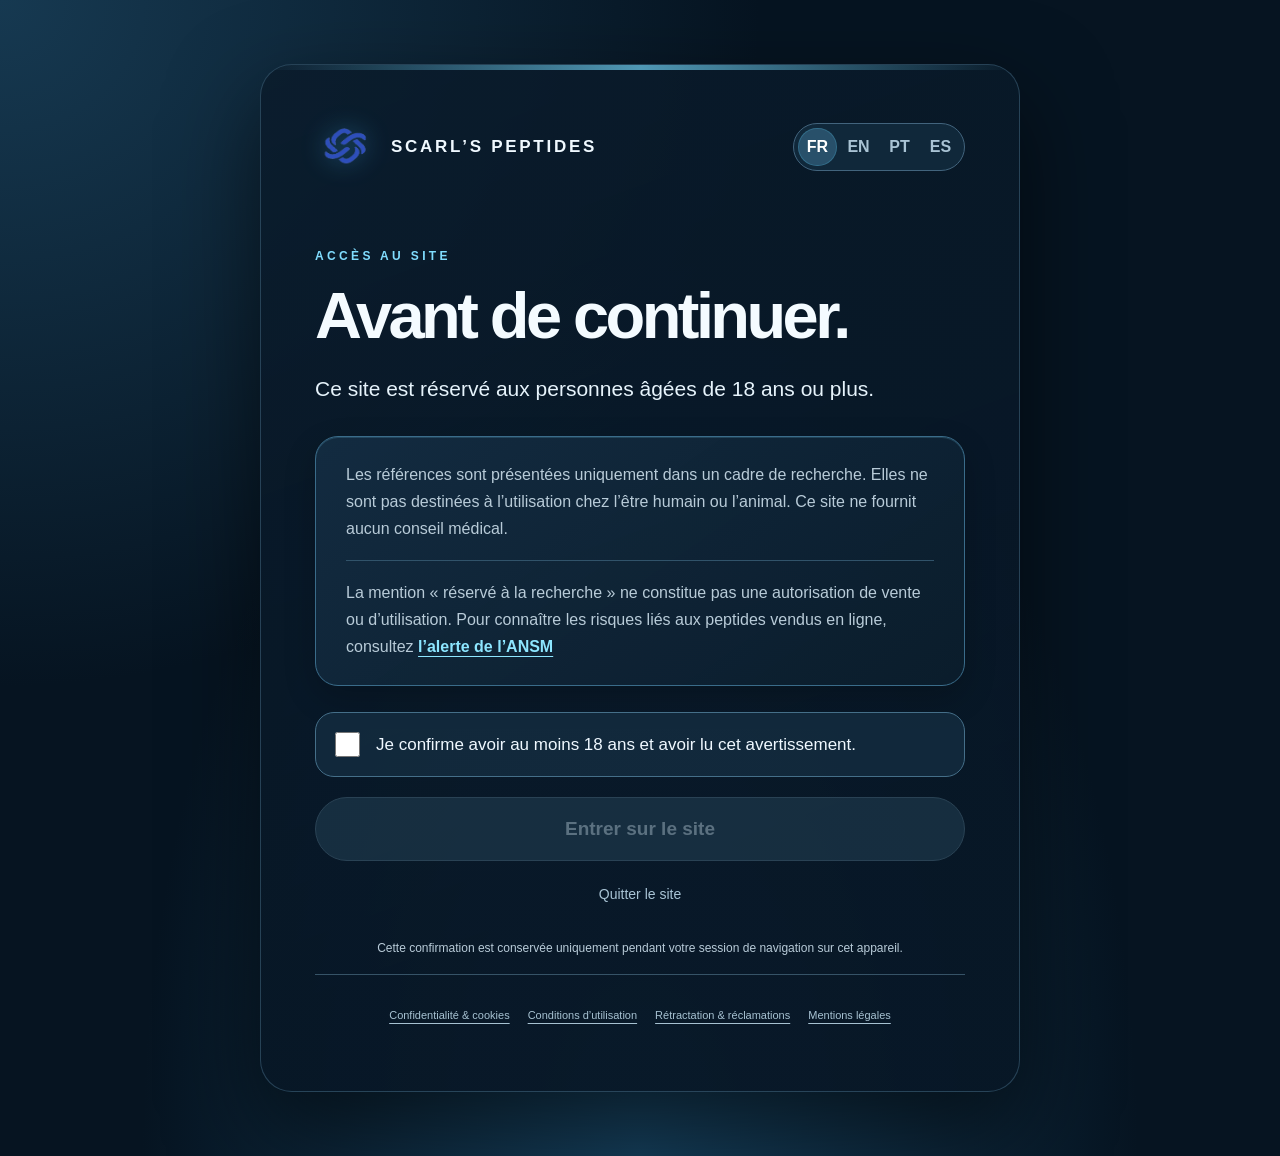
<file: index.html>
<!doctype html>
<html lang="fr">
<head>
  <meta charset="utf-8">
  <meta name="viewport" content="width=device-width, initial-scale=1">
  <meta name="description" content="Scarl’s Peptides. Découvrez les références, formats et informations de notre catalogue dédié à la recherche.">
  <meta name="theme-color" content="#071119">
  <link rel="canonical" href="https://scarlspeptides.github.io/scarls-peptides/">
  <meta property="og:type" content="website">
  <meta property="og:title" content="Scarl’s Peptides — Catalogue de recherche">
  <meta property="og:description" content="Découvrez les références et informations du catalogue Scarl’s Peptides, réservé à la recherche.">
  <meta property="og:image" content="https://scarlspeptides.github.io/scarls-peptides/scarl-logo.png">
  <meta name="twitter:card" content="summary">
  <title>Scarl’s Peptides — La recherche. Sous un autre angle.</title>
  <link rel="stylesheet" href="style.css?v=20261104audit1">
  <link rel="stylesheet" href="home.css?v=20261104audit1">
  <link rel="preload" as="image" href="retatrutide-clean.webp">
<link rel="icon" type="image/png" href="scarl-logo.png?v=20261013official">
  <link rel="stylesheet" href="assistant.css?v=20261104audit1">
  <link rel="stylesheet" href="testimonials.css?v=20261031vinted5">
  <link rel="stylesheet" href="glacier-redesign.css?v=20261105v1">
  <link rel="stylesheet" href="glacier-layout-v2.css?v=20261105v2">
  <link rel="stylesheet" href="glacier-trust.css?v=20261105v1">
  <style>
    .vinted-profile-section{padding:22px 0 70px}
    .vinted-profile-card{position:relative;display:grid;grid-template-columns:minmax(130px,220px) 1fr;align-items:center;gap:clamp(20px,5vw,58px);min-height:230px;padding:clamp(22px,4vw,42px);overflow:hidden;border:1px solid rgba(190,220,235,.22);border-radius:18px;background:radial-gradient(ellipse at 16% 50%,rgba(133,177,199,.15),transparent 46%),linear-gradient(120deg,#101c25,#0a141d 72%);box-shadow:0 22px 58px rgba(0,0,0,.2)}
    .vinted-mascot{width:100%;height:190px;background-image:url('assets/mascot/scarls-poses.png');background-repeat:no-repeat;background-size:400% 300%;background-position:0 0;filter:drop-shadow(0 12px 20px rgba(0,0,0,.3))}
    .vinted-profile-copy{min-width:0}
    .vinted-profile-copy .eyebrow{margin:0 0 12px;color:#9dbbc9;font-size:10px;letter-spacing:.14em}
    .vinted-profile-copy h2{margin:0;color:#e8eef0;font-size:clamp(25px,3.5vw,38px);font-weight:450;line-height:1.13;letter-spacing:-.035em}
    .vinted-profile-copy>p:not(.eyebrow){margin:14px 0 20px;color:#a9bac3;font-size:14px;line-height:1.65}
    .vinted-profile-link{display:inline-flex;align-items:center;justify-content:space-between;gap:22px;min-height:48px;padding:0 17px;border:1px solid rgba(201,226,237,.55);border-radius:9px;background:#c5d9e1;color:#10232d;font-size:13px;font-weight:600;text-decoration:none;transition:background .2s ease,transform .2s ease}
    .vinted-profile-link:hover{transform:translateY(-2px);background:#e1edf1}
    .vinted-profile-link span{font-size:19px}
    @media(max-width:600px){.vinted-profile-section{padding:8px 0 46px}.vinted-profile-card{grid-template-columns:92px minmax(0,1fr);gap:14px;padding:18px 15px;border-radius:13px;min-height:0}.vinted-mascot{height:118px;width:92px;background-size:400% 300%}.vinted-profile-copy .eyebrow{font-size:8px;margin-bottom:8px}.vinted-profile-copy h2{font-size:23px}.vinted-profile-copy>p:not(.eyebrow){font-size:12px;margin:10px 0 14px}.vinted-profile-link{min-height:43px;padding:0 11px;gap:8px;font-size:11px}}
    @media(prefers-reduced-motion:reduce){.vinted-profile-link{transition:none}}

    /* Vinted profile — integrated into the site's quiet glacier-night palette */
    .home-page .vinted-profile-section{padding:20px 0 28px}
    .home-page .vinted-profile-card{
      grid-template-columns:minmax(150px,220px) minmax(0,1fr);
      gap:clamp(22px,4vw,44px);min-height:220px;padding:clamp(22px,3.5vw,36px);
      border:1px solid rgba(174,207,222,.2);border-radius:18px;
      background:radial-gradient(ellipse at 18% 50%,rgba(94,145,169,.14),transparent 48%),linear-gradient(120deg,#111f2a 0%,#0c1822 58%,#09131d 100%);
      box-shadow:0 16px 42px rgba(0,0,0,.2),inset 0 1px 0 rgba(220,240,248,.045)
    }
    .home-page .vinted-mascot{
      width:100%;height:190px;background-image:url('assets/mascot/scarls-poses.png?v=20261123vinted');
      background-size:400% 300%;background-position:0 0;filter:drop-shadow(0 10px 18px rgba(0,0,0,.32))
    }
    .home-page .vinted-profile-copy .eyebrow{color:#9bbdca;font-size:10px;letter-spacing:.17em}
    .home-page .vinted-profile-copy h2{font-size:clamp(26px,3.4vw,38px);color:#e9f1f4}
    .home-page .vinted-profile-copy>p:not(.eyebrow){max-width:48ch;color:#adbec7;font-size:14px}
    .home-page .vinted-profile-link{
      min-height:46px;padding:0 18px;border-radius:999px;border-color:rgba(186,216,229,.38);
      background:rgba(170,202,216,.12);color:#dcebf0;
      font-size:13px;font-weight:600;box-shadow:none
    }
    .home-page .vinted-profile-link:hover{background:rgba(190,222,235,.2);transform:translateY(-1px)}
    @media(max-width:600px){
      .home-page .vinted-profile-section{padding:12px 0 20px}
      .home-page .vinted-profile-card{grid-template-columns:84px minmax(0,1fr);gap:12px;padding:17px 14px;min-height:0;border-radius:14px}
      .home-page .vinted-mascot{width:84px;height:112px;background-size:400% 300%}
      .home-page .vinted-profile-copy .eyebrow{font-size:8px;letter-spacing:.12em;margin-bottom:7px}
      .home-page .vinted-profile-copy h2{font-size:clamp(21px,5.5vw,26px);line-height:1.12}
      .home-page .vinted-profile-copy>p:not(.eyebrow){font-size:12px;line-height:1.5;margin:8px 0 12px}
      .home-page .vinted-profile-link{min-height:41px;padding:0 12px;gap:8px;font-size:11px}
    }

  
    /* Vinted card sizing inside the hero copy column */
    .home-page .hero-copy > .vinted-profile-section{width:100%;max-width:100%;margin:24px 0 0;padding:0}
    .home-page .hero-copy > .vinted-profile-section > .vinted-profile-card{
      display:flex;align-items:center;justify-content:flex-start;
      width:100%;max-width:100%;margin:0;box-sizing:border-box;
      gap:18px;min-height:0;padding:8px 0;
      border:0;border-radius:0;background:transparent;box-shadow:none;
    }
    .home-page .hero-copy > .vinted-profile-section .vinted-mascot{
      flex:0 0 104px;width:104px;height:126px;background-color:transparent;
      filter:drop-shadow(0 8px 12px rgba(0,0,0,.24))
    }
    .home-page .hero-copy > .vinted-profile-section .vinted-profile-copy{
      flex:0 1 390px;text-align:left
    }
    .home-page .hero-copy > .vinted-profile-section .vinted-profile-copy .eyebrow{margin-bottom:7px}
    .home-page .hero-copy > .vinted-profile-section .vinted-profile-copy h2{font-size:clamp(21px,2.2vw,29px);line-height:1.16}
    .home-page .hero-copy > .vinted-profile-section .vinted-profile-copy>p:not(.eyebrow){font-size:12px;line-height:1.5;margin:8px 0 12px}
    .home-page .hero-copy > .vinted-profile-section .vinted-profile-link{min-height:40px;padding:0 14px;font-size:12px}
    @media(max-width:600px){
      .home-page .hero-copy > .vinted-profile-section{margin-top:18px}
      .home-page .hero-copy > .vinted-profile-section > .vinted-profile-card{gap:11px;padding:5px 0}
      .home-page .hero-copy > .vinted-profile-section .vinted-mascot{flex-basis:76px;width:76px;height:100px}
      .home-page .hero-copy > .vinted-profile-section .vinted-profile-copy h2{font-size:20px}
      .home-page .hero-copy > .vinted-profile-section .vinted-profile-copy>p:not(.eyebrow){font-size:11px}
    }

    /* Keep the external profile visible immediately below the header */
    .home-page .vinted-profile-section{padding:22px 0 30px}
    .home-page .vinted-profile-card{min-height:260px}
    @media(max-width:600px){.home-page .vinted-profile-section{padding:12px 0 20px}.home-page .vinted-profile-card{min-height:0}}

    .home-page .hero-copy>.vinted-profile-section{margin:18px 0 0;padding:0}
    .home-page .hero-copy>.vinted-profile-section>.vinted-profile-card{display:flex;align-items:center;gap:14px;padding:0;border:0;border-radius:0;background:transparent;box-shadow:none;min-height:0}
    .home-page .hero-copy>.vinted-profile-section .vinted-mascot{flex:0 0 72px;width:72px;height:88px;background-size:400% 300%;filter:drop-shadow(0 5px 8px rgba(0,0,0,.2))}
    .home-page .hero-copy>.vinted-profile-section .vinted-profile-copy{flex:1;text-align:left}
    .home-page .hero-copy>.vinted-profile-section .vinted-profile-copy .eyebrow{margin:0 0 5px;font-size:9px}
    .home-page .hero-copy>.vinted-profile-section .vinted-profile-copy h2{font-size:17px;line-height:1.2}
    .home-page .hero-copy>.vinted-profile-section .vinted-profile-link{min-height:34px;margin-top:8px;padding:0 12px;border-radius:7px;font-size:11px}
    .home-page .glacier-trust-bar{display:flex;justify-content:center;align-items:center;gap:clamp(16px,4vw,48px);padding:20px 12px;border-top:1px solid rgba(174,207,222,.12)}
    .home-page .glacier-trust-item{display:flex;align-items:center;gap:9px;color:#b8cbd3;font-size:12px}
    .home-page .glacier-trust-icon{color:#9bbdca;font-size:17px}
    @media(max-width:600px){
      .home-page .hero-copy>.vinted-profile-section{margin-top:14px}
      .home-page .hero-copy>.vinted-profile-section .vinted-mascot{flex-basis:58px;width:58px;height:76px}
      .home-page .hero-copy>.vinted-profile-section .vinted-profile-copy h2{font-size:15px}
      .home-page .glacier-trust-bar{flex-wrap:wrap;justify-content:flex-start;gap:11px 18px;padding:15px 4px}
      .home-page .glacier-trust-item{font-size:10px;gap:6px}
    }
\n  </style>

</head>
<body class="home-page">
  <a class="skip-link" href="#main">Aller au contenu</a>
  <header class="site-header"><div class="header-in">
 <a class="brand" href="index.html" aria-label="Scarl’s Peptides — Accueil"><img class="brand-logo" src="scarl-logo.png?v=20261013official" alt="" width="56" height="44"><span>SCARL’S PEPTIDES</span></a>
 <nav class="main-nav" aria-label="Navigation principale"><a class="current" aria-current="page" href="index.html">Accueil</a><a href="produits.html">Catalogue</a><a href="apropos.html">À propos</a><a href="livraison.html">Livraison</a><a href="faq.html">FAQ</a><a href="contact.html">Contact</a></nav>
 <div class="langs" aria-label="Choisir la langue"><button class="lang active" type="button" data-lang="fr" aria-label="Français" aria-pressed="true">FR</button><button class="lang" type="button" data-lang="en" aria-label="English" aria-pressed="false">EN</button><button class="lang" type="button" data-lang="pt" aria-label="Português" aria-pressed="false">PT</button><button class="lang" type="button" data-lang="es" aria-label="Español" aria-pressed="false">ES</button></div>
 </div></header>
  <main id="main">
<section class="collection-hero">
      <div class="container collection-layout">
        <div class="hero-copy">
          <p class="eyebrow" data-copy="eyebrow">Collection de recherche / Scarl’s Peptides</p>
          <h1><span data-copy="title">Scarl’s</span><em data-copy="titleAccent">Peptides.</em></h1>
          <p class="hero-description" data-copy="lead">Explorez les références. Trouvez votre format. Composez votre sélection.</p>
          <a class="button" href="produits.html" aria-label="Explorer les références du catalogue"><span data-copy="catalogue">Explorer le catalogue</span></a>
          <section class="vinted-profile-section" aria-label="Profil Vinted">
            <div class="vinted-profile-card">
              <div class="vinted-mascot" role="img" aria-label="Mascotte pingouin Scarl’s"></div>
              <div class="vinted-profile-copy">
                <p class="eyebrow" data-vinted="eyebrow">SCARL’S / PROFIL EXTERNE</p>
                <h2 data-vinted="title">Retrouvez notre profil Vinted.</h2>
                <a class="vinted-profile-link" href="https://www.vinted.fr/member/3198669914-scarlpep" target="_blank" rel="noopener noreferrer"><span data-vinted="button">Voir le profil Vinted</span><span aria-hidden="true">↗</span></a>
              </div>
            </div>
          </section>
<div class="hero-footnote"><span data-copy="research">Destiné exclusivement à la recherche.</span></div>
        </div>
        <div class="vial-experience" id="vialExperience">
          <div class="scene-heading"><span>SCARL’S / GLACIER</span><span id="sceneNumber">01 / 12</span></div>
          <div class="vial-scene" id="vialScene" tabindex="0" role="group" aria-label="Références. Flèche gauche ou droite pour changer de fiole.">



            <div class="scene-image-wrap"><img class="scene-image" id="sceneImage" src="retatrutide-clean.webp" alt="Fiole Retatrutide 10 mg" width="800" height="915" decoding="async" fetchpriority="high" draggable="false"></div>

          </div>
<div class="scene-caption"><div class="scene-product" aria-live="polite"><strong id="sceneName">Retatrutide</strong><span id="sceneDescription">10 mg · 100 €</span></div><a class="scene-link" id="sceneLink" href="produits.html#retatrutide" aria-label="Voir Retatrutide dans le catalogue">Voir dans le catalogue</a></div>
          <div class="scene-controls"><button class="scene-arrow" id="vialPrevious" type="button" aria-label="Référence précédente" aria-controls="vialScene">←</button><div class="vial-choices" id="vialChoices" aria-label="Choisir une référence"></div><button class="scene-arrow" id="vialNext" type="button" aria-label="Référence suivante" aria-controls="vialScene">→</button></div>
          <p class="scene-hint" id="sceneHint">Glissez pour changer de référence.</p>
        </div>
      </div>

      <div class="container glacier-trust-bar" aria-label="Informations qualité et conservation">
        <div class="glacier-trust-item"><span class="glacier-trust-icon" aria-hidden="true">◇</span><span>Informations de pureté</span></div>
        <div class="glacier-trust-item"><span class="glacier-trust-icon" aria-hidden="true">❄</span><span>Conservation à température adaptée</span></div>
        <div class="glacier-trust-item"><span class="glacier-trust-icon" aria-hidden="true">⌁</span><span>Traçabilité des références</span></div>
      </div>
    </section>
    <section class="reference-section" id="references"><div class="container">
      <div class="editorial-heading"><p class="eyebrow" data-copy="selectionEye">Dans le catalogue</p><div><h2 data-copy="selectionTitle">Les références.</h2><a class="text-link" href="produits.html"><span data-copy="all">Tout le catalogue</span></a></div></div>
      <div class="reference-grid">
        <a class="reference" style="--vial-backdrop:url(backdrops/ghk-cu.webp)" href="produits.html#ghk-cu"><div class="reference-photo"><img src="ghk-cu-clean.webp" alt="Fiole GHK-Cu 100 mg" loading="lazy" width="800" height="915"></div><div class="reference-name"><h3>GHK-Cu</h3><span>100 mg </span></div><p data-copy="ghk">Peau & matrice extracellulaire</p></a>
        <a class="reference" style="--vial-backdrop:url(backdrops/nad.webp)" href="produits.html#nad"><div class="reference-photo"><img src="nad-clean-v2.webp" alt="Fiole NAD+ 100 mg" loading="lazy" width="800" height="915"></div><div class="reference-name"><h3>NAD+</h3><span>100 mg </span></div><p data-copy="nad">Biologie cellulaire</p></a>
        <a class="reference" style="--vial-backdrop:url(backdrops/semax.webp)" href="produits.html#semax"><div class="reference-photo"><img src="semax-clean.webp" alt="Fiole Semax 5 mg" loading="lazy" width="800" height="915"></div><div class="reference-name"><h3>Semax</h3><span>5 mg </span></div><p data-copy="semax">Neurobiologie & cognition</p></a>
      </div>
    </div></section>
</main>
  <footer><div class="footer-in">
 <span class="footer-brand">© 2026 Scarl’s Peptides</span><a class="footer-contact" href="contact.html">Contact</a>
 <span id="footerText">Recherche uniquement. Utilisation humaine ou animale exclue.</span>
 <nav class="legal-links" aria-label="Informations légales"><a href="informations-legales.html#confidentialite" lang="fr">Confidentialité &amp; cookies</a><a href="informations-legales.html#conditions" lang="fr">Conditions d’utilisation</a><a href="informations-legales.html#retractation" lang="fr">Rétractation &amp; réclamations</a><a href="informations-legales.html#mentions" lang="fr">Mentions légales</a></nav>
 </div></footer>
  <script src="products.js?v=20261105glacierpool"></script>
  <script src="home.js?v=20261031noconsumables"></script>
  <script src="common.js?v=20261031dropdown1"></script>
  <script src="assistant-data.js?v=20261031faq5" defer></script>
  <script src="assistant.js?v=20261031roundcart1" defer></script>
  <script src="testimonials.js?v=20261031vinted5" defer></script>
</body>
</html>
</file>
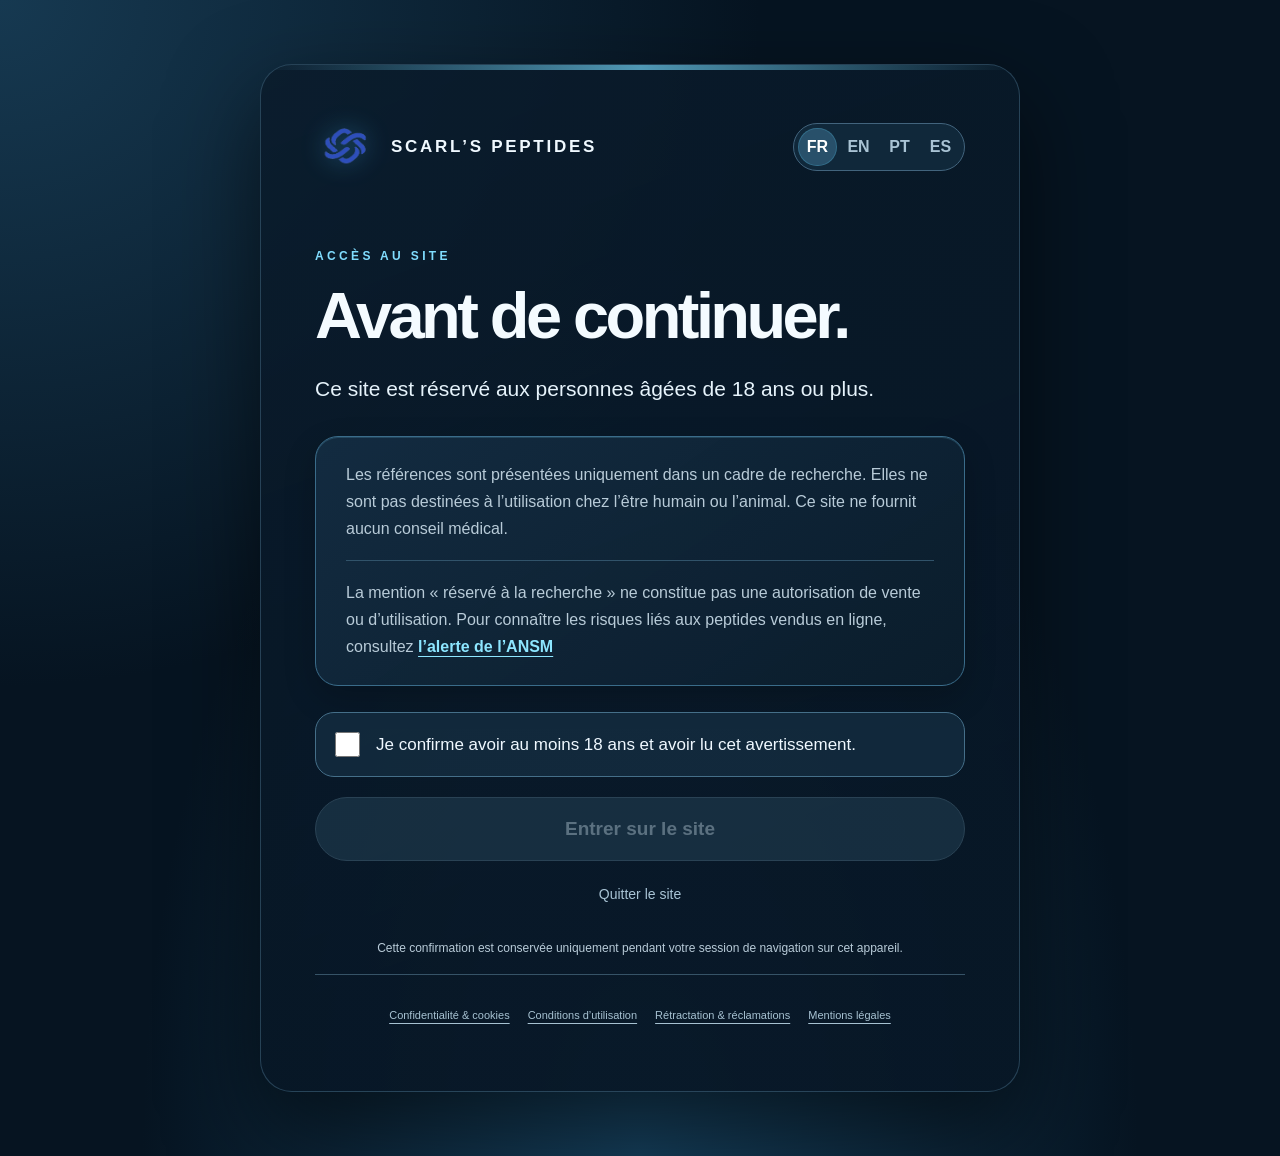
<file: apropos.html>
<!doctype html>
<html lang="fr">
<head><meta charset="utf-8"><meta name="viewport" content="width=device-width, initial-scale=1"><meta name="description" content="À propos de Scarl’s Peptides."><title>À propos — Scarl’s Peptides</title><link rel="stylesheet" href="style.css?v=20261031dropdown1"><meta name="theme-color" content="#071119"><link rel="icon" type="image/png" href="scarl-logo.png?v=20261013official">
  <link rel="stylesheet" href="assistant.css?v=20261031roundcart1">
</head>
<body data-page="about">
  <a class="skip-link" href="#main">Aller au contenu</a>
  <header class="site-header"><div class="header-in">
 <a class="brand" href="index.html" aria-label="Scarl’s Peptides — Accueil"><img class="brand-logo" src="scarl-logo.png?v=20261013official" alt="" width="56" height="44"><span>SCARL’S PEPTIDES</span></a>
 <nav class="main-nav" aria-label="Navigation principale"><a href="index.html">Accueil</a><a href="produits.html">Catalogue</a><a class="current" aria-current="page" href="apropos.html">À propos</a><a href="livraison.html">Livraison</a><a href="faq.html">FAQ</a><a href="contact.html">Contact</a></nav>
 <div class="langs" aria-label="Choisir la langue"><button class="lang active" type="button" data-lang="fr" aria-label="Français" aria-pressed="true">FR</button><button class="lang" type="button" data-lang="en" aria-label="English" aria-pressed="false">EN</button><button class="lang" type="button" data-lang="pt" aria-label="Português" aria-pressed="false">PT</button><button class="lang" type="button" data-lang="es" aria-label="Español" aria-pressed="false">ES</button></div>
 </div></header>
  <main id="main"><section class="page-hero"><div class="container"><p class="eyebrow" id="eyebrow">À propos</p><h1 class="display-title" id="title">Scarl’s Peptides.</h1><p class="lead" id="lead">Un catalogue dédié à la recherche, un contact direct en France.</p></div></section><section class="section with-top-line"><div class="container"><div class="detail-list"><article class="detail-row"><span class="detail-index">01 / 03</span><div><h3 id="h0">Une présence française</h3><p id="p0">Nous échangeons avec vous en français, directement sur WhatsApp.</p></div></article><article class="detail-row"><span class="detail-index">02 / 03</span><div><h3 id="h1">Depuis 2025</h3><p id="p1">Scarl’s Peptides présente des références de recherche depuis 2025.</p></div></article><article class="detail-row"><span class="detail-index">03 / 03</span><div><h3 id="h2">Une démarche informative</h3><p id="p2">Le site est conçu comme une vitrine : il aide à consulter les références, sans prendre de commande ni de paiement.</p></div></article></div><div class="side-note spaced-note"><strong>i</strong><span id="note">Les références affichées ne sont pas destinées à une utilisation chez l’être humain ou l’animal.</span></div></div></section></main>
  <footer><div class="footer-in">
 <span class="footer-brand">© 2026 Scarl’s Peptides</span><a class="footer-contact" href="contact.html">Contact</a>
 <span id="footerText">Recherche uniquement. Utilisation humaine ou animale exclue.</span>
 <nav class="legal-links" aria-label="Informations légales"><a href="informations-legales.html#confidentialite" lang="fr">Confidentialité &amp; cookies</a><a href="informations-legales.html#conditions" lang="fr">Conditions d’utilisation</a><a href="informations-legales.html#retractation" lang="fr">Rétractation &amp; réclamations</a><a href="informations-legales.html#mentions" lang="fr">Mentions légales</a></nav>
 </div></footer>
  <script src="detail-pages.js?v=20261014glacier"></script><script src="common.js?v=20261031dropdown1"></script>
  <script src="assistant-data.js?v=20261031faq5" defer></script>
  <script src="assistant.js?v=20261031roundcart1" defer></script>
</body>
</html>
</file>
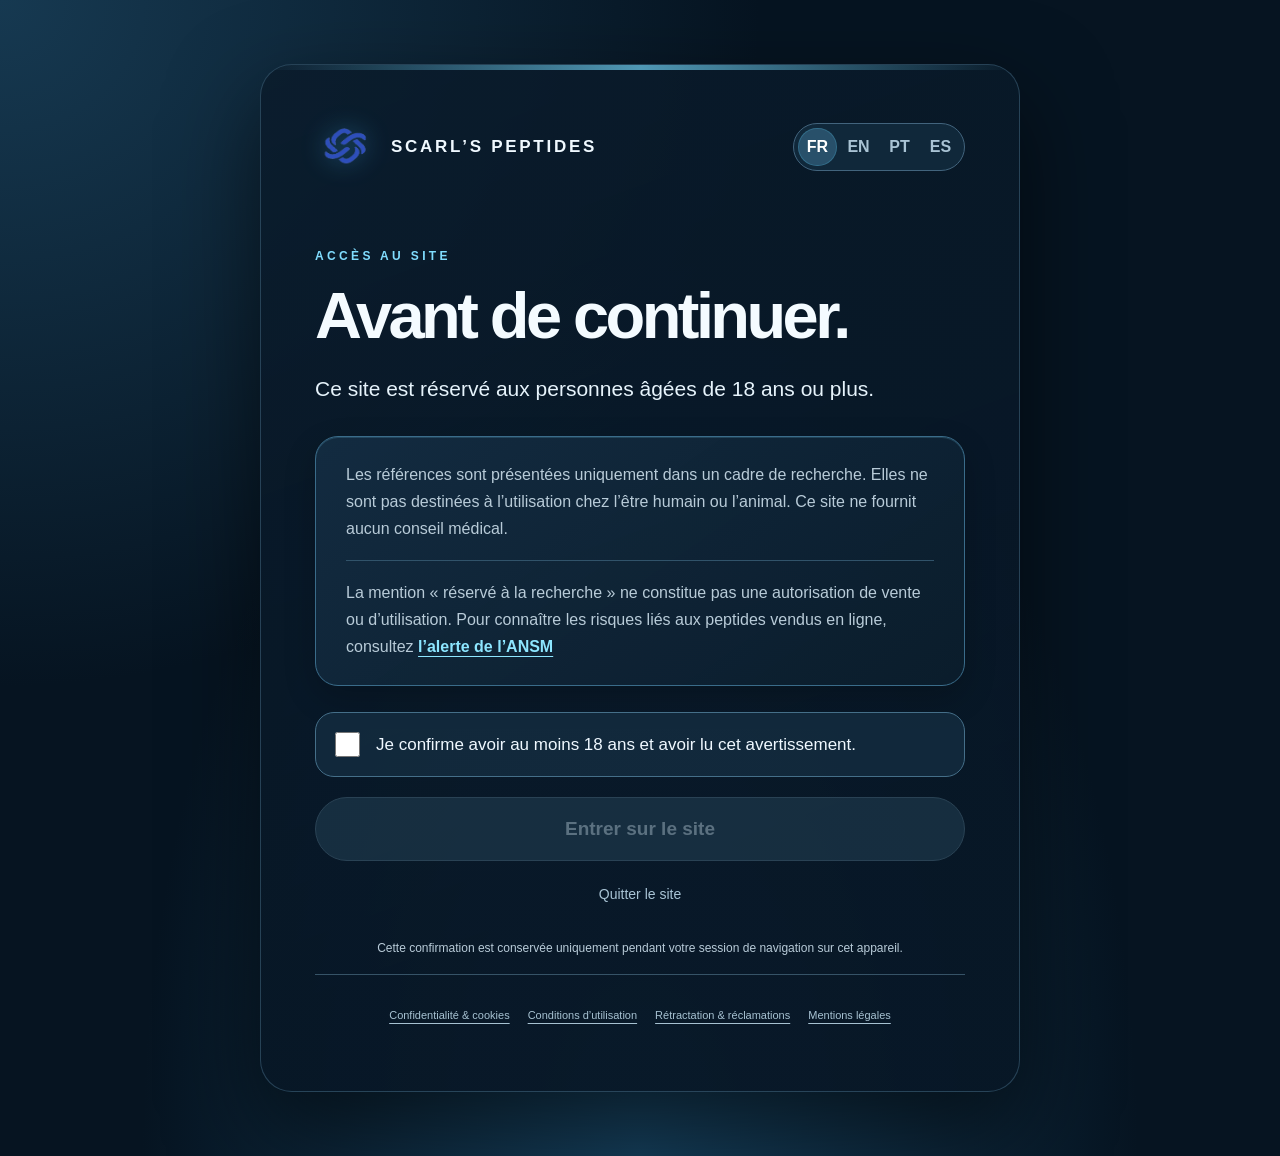
<file: avertissement.html>
<!doctype html>
<html lang="fr">
<head>
  <meta charset="utf-8">
  <meta name="viewport" content="width=device-width, initial-scale=1">
  <meta name="robots" content="noindex,nofollow">
  <title>Avant d’entrer — Scarl’s Peptides</title>
  <link rel="stylesheet" href="style.css?v=20261021editorial">
  <link rel="stylesheet" href="warning.css?v=20261014glacier">
<meta name="theme-color" content="#071119"><link rel="icon" type="image/png" href="scarl-logo.png?v=20261013official"></head>
<body class="warning-page"><main class="warning-card" aria-labelledby="title">
  <div class="top"><div class="warning-brand"><img src="scarl-logo.png?v=20261013official" width="64" height="52" alt=""><span>SCARL’S PEPTIDES</span></div><div class="warning-langs" aria-label="Langue"><button type="button" data-lang="fr" aria-pressed="true">FR</button><button type="button" data-lang="en" aria-pressed="false">EN</button><button type="button" data-lang="pt" aria-pressed="false">PT</button><button type="button" data-lang="es" aria-pressed="false">ES</button></div></div>
  <p class="eyebrow" id="eyebrow">Accès au site</p><h1 id="title">Avant de continuer.</h1>
  <p id="adult">Ce site est réservé aux personnes âgées de 18 ans ou plus.</p>
  <div class="important"><p id="research">Les références sont présentées uniquement dans un cadre de recherche. Elles ne sont pas destinées à l’utilisation chez l’être humain ou l’animal. Ce site ne fournit aucun conseil médical.</p><p id="warning">La mention « réservé à la recherche » ne constitue pas une autorisation de vente ou d’utilisation. Pour connaître les risques liés aux peptides vendus en ligne, consultez <a href="https://ansm.sante.fr/actualites/peptides-vendus-en-ligne-ne-les-utilisez-pas-ils-peuvent-etre-dangereux" rel="noopener noreferrer">l’alerte de l’ANSM</a>.</p></div>
  <label class="check"><input id="confirm" type="checkbox"><span id="confirmText">Je confirme avoir au moins 18 ans et avoir lu cet avertissement.</span></label>
  <div class="actions"><button class="enter" id="enter" type="button" disabled>Entrer sur le site</button><a class="leave" id="leave" href="https://www.google.com/">Quitter le site</a></div>
  <p id="storageError" role="alert" hidden></p>
  <p class="foot" id="foot">Cette confirmation est conservée uniquement pendant votre session de navigation sur cet appareil.</p>
<nav lang="fr" class="legal-links" aria-label="Informations légales"><a href="informations-legales.html#confidentialite">Confidentialité &amp; cookies</a><a href="informations-legales.html#conditions">Conditions d’utilisation</a><a href="informations-legales.html#retractation">Rétractation &amp; réclamations</a><a href="informations-legales.html#mentions">Mentions légales</a></nav></main><script>
const copy={
fr:['Accès au site','Avant de continuer.','Ce site est réservé aux personnes âgées de 18 ans ou plus.','Les références sont présentées uniquement dans un cadre de recherche. Elles ne sont pas destinées à l’utilisation chez l’être humain ou l’animal. Ce site ne fournit aucun conseil médical.','La mention « réservé à la recherche » ne constitue pas une autorisation de vente ou d’utilisation. Pour connaître les risques liés aux peptides vendus en ligne, consultez','l’alerte de l’ANSM','Je confirme avoir au moins 18 ans et avoir lu cet avertissement.','Entrer sur le site','Quitter le site','Cette confirmation est conservée uniquement pendant votre session de navigation sur cet appareil.'],
en:['Site access','Before you continue.','This website is for visitors aged 18 or over.','The references are presented only in a research context. They are not intended for human or animal use. This website does not provide medical advice.','The label “research use only” does not authorize sale or use. For information on the risks of peptides sold online, see','the ANSM alert','I confirm that I am at least 18 and have read this notice.','Enter website','Leave website','This confirmation is stored only for your browsing session on this device.'],
pt:['Acesso ao site','Antes de continuar.','Este site destina-se a pessoas com 18 anos ou mais.','As referências são apresentadas apenas num contexto de investigação. Não se destinam a utilização humana ou animal. Este site não presta aconselhamento médico.','A indicação « apenas para investigação » não autoriza a venda nem a utilização. Sobre os riscos dos péptidos vendidos online, consulte','o aviso da ANSM','Confirmo que tenho pelo menos 18 anos e li este aviso.','Entrar no site','Sair do site','Esta confirmação é guardada apenas durante a sua sessão de navegação neste dispositivo.'],
es:['Acceso al sitio','Antes de continuar.','Este sitio está destinado a mayores de 18 años.','Las referencias se presentan solo en un contexto de investigación. No están destinadas al uso humano ni animal. Este sitio no ofrece asesoramiento médico.','La indicación « solo para investigación » no autoriza la venta ni el uso. Sobre los riesgos de los péptidos vendidos en internet, consulta','la alerta de la ANSM','Confirmo que tengo al menos 18 años y he leído este aviso.','Entrar al sitio','Salir del sitio','Esta confirmación se guarda únicamente durante esta sesión de navegación en este dispositivo.']
};
function language(l){l=copy[l]?l:'fr';const x=copy[l];document.documentElement.lang=l;['eyebrow','title','adult','research'].forEach((id,i)=>document.getElementById(id).textContent=x[i]);document.getElementById('warning').replaceChildren(document.createTextNode(x[4]+' '),Object.assign(document.createElement('a'),{href:'https://ansm.sante.fr/actualites/peptides-vendus-en-ligne-ne-les-utilisez-pas-ils-peuvent-etre-dangereux',textContent:x[5]}));['confirmText','enter','leave','foot'].forEach((id,i)=>document.getElementById(id).textContent=x[i+6]);document.querySelectorAll('[data-lang]').forEach(b=>b.setAttribute('aria-pressed',String(b.dataset.lang===l)));try{localStorage.setItem('scarlLang',l)}catch{}}
document.querySelectorAll('[data-lang]').forEach(b=>b.addEventListener('click',()=>language(b.dataset.lang)));
const checkbox=document.getElementById('confirm'),enter=document.getElementById('enter');checkbox.addEventListener('change',()=>enter.disabled=!checkbox.checked);enter.addEventListener('click',()=>{if(!checkbox.checked)return;try{sessionStorage.setItem('scarlAgeAcknowledgedV1','yes')}catch{const messages={fr:'Votre navigateur bloque le stockage de session. Autorisez-le pour continuer.',en:'Your browser blocks session storage. Allow it to continue.',pt:'O navegador bloqueia o armazenamento de sessão. Autorize-o para continuar.',es:'El navegador bloquea el almacenamiento de sesión. Permítelo para continuar.'};const error=document.getElementById('storageError');error.textContent=messages[document.documentElement.lang]||messages.fr;error.hidden=false;return;}const next=new URLSearchParams(location.search).get('next')||'index.html';const allowed=/^(index|produits|apropos|livraison|faq|contact)\.html(?:#[a-z0-9-]+)?$/;location.replace(allowed.test(next)?next:'index.html')});
try{language(localStorage.getItem('scarlLang')||'fr')}catch{language('fr')}
</script></body></html>
</file>
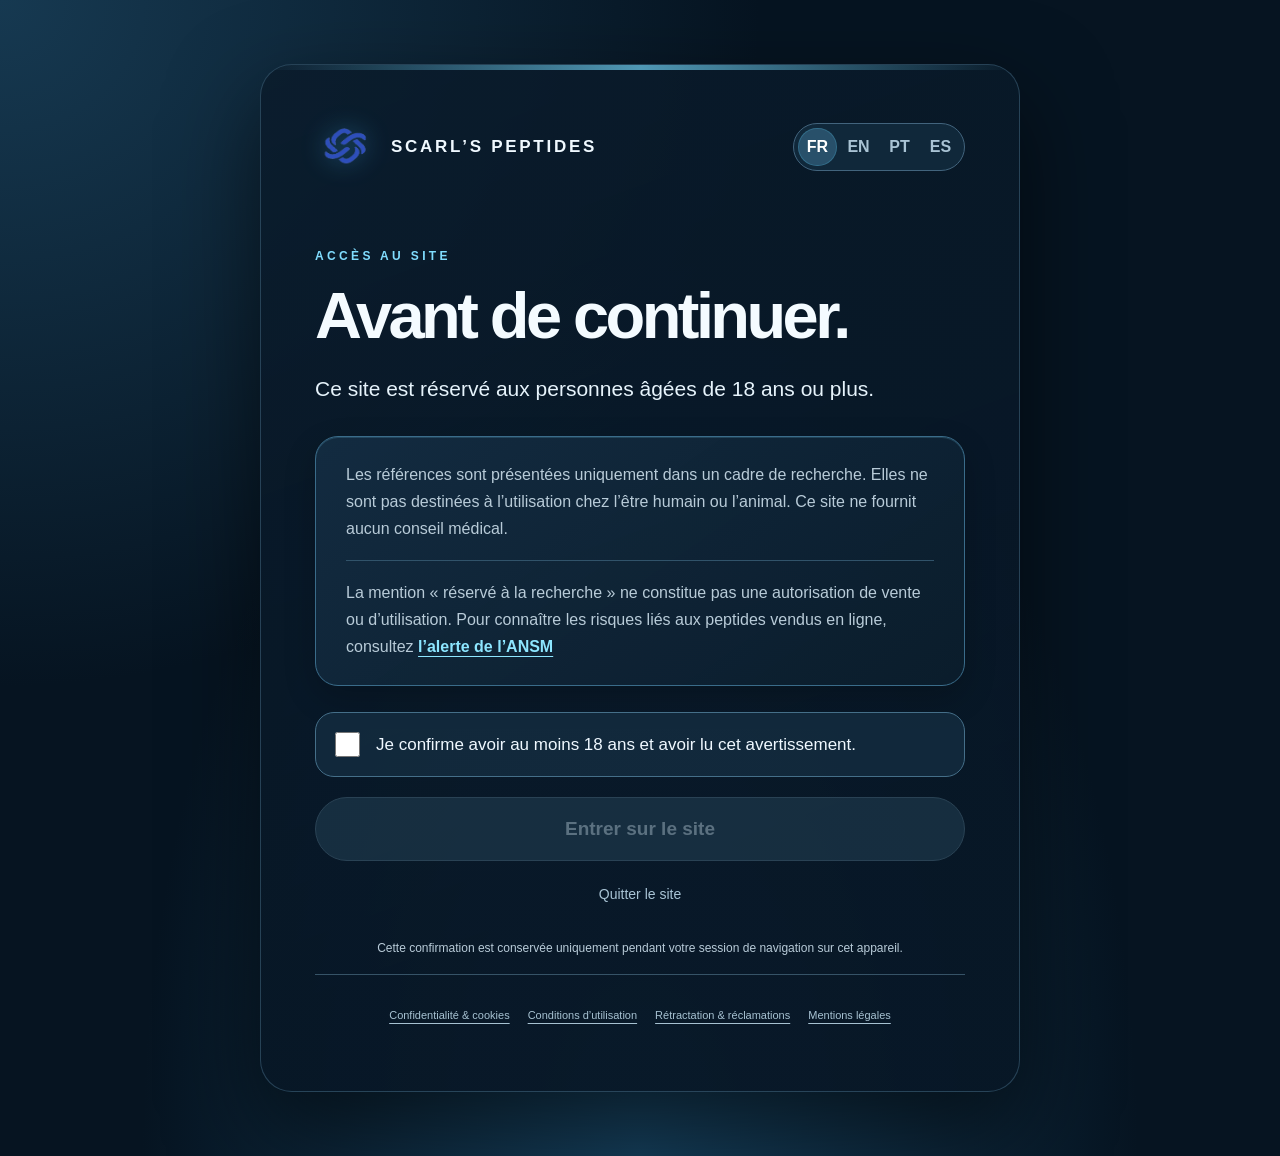
<file: contact.html>
<!doctype html>
<html lang="fr">
<head><meta charset="utf-8"><meta name="viewport" content="width=device-width, initial-scale=1"><meta name="description" content="Contact Scarl’s Peptides par WhatsApp."><title>Contact — Scarl’s Peptides</title><link rel="stylesheet" href="style.css?v=20261031dropdown1"><meta name="theme-color" content="#071119"><link rel="icon" type="image/png" href="scarl-logo.png?v=20261013official">
  <link rel="stylesheet" href="assistant.css?v=20261031roundcart1">
</head>
<body data-page="contact">
  <a class="skip-link" href="#main">Aller au contenu</a>
  <header class="site-header"><div class="header-in">
 <a class="brand" href="index.html" aria-label="Scarl’s Peptides — Accueil"><img class="brand-logo" src="scarl-logo.png?v=20261013official" alt="" width="56" height="44"><span>SCARL’S PEPTIDES</span></a>
 <nav class="main-nav" aria-label="Navigation principale"><a href="index.html">Accueil</a><a href="produits.html">Catalogue</a><a href="apropos.html">À propos</a><a href="livraison.html">Livraison</a><a href="faq.html">FAQ</a><a class="current" aria-current="page" href="contact.html">Contact</a></nav>
 <div class="langs" aria-label="Choisir la langue"><button class="lang active" type="button" data-lang="fr" aria-label="Français" aria-pressed="true">FR</button><button class="lang" type="button" data-lang="en" aria-label="English" aria-pressed="false">EN</button><button class="lang" type="button" data-lang="pt" aria-label="Português" aria-pressed="false">PT</button><button class="lang" type="button" data-lang="es" aria-label="Español" aria-pressed="false">ES</button></div>
 </div></header>
  <main id="main"><section class="page-hero"><div class="container"><p class="eyebrow" id="eyebrow">Contact</p><h1 class="display-title" id="title">Une question sur le catalogue ?</h1><p class="lead" id="lead">Contactez-nous pour une demande d’information sur les références ou la documentation disponible.</p></div></section><section class="section with-top-line"><div class="container"><div class="contact-card"><h2 id="cardTitle">Contact sur WhatsApp.</h2><p id="cardText">Envoyez votre sélection ou le nom de la référence. Précisez le format ou la documentation que vous recherchez.</p><div class="contact-method"><div><small>WhatsApp</small><a href="https://wa.me/33664694830" target="_blank" rel="noopener">+33 6 64 69 48 30</a></div></div></div></div></section></main>
  <footer><div class="footer-in">
 <span class="footer-brand">© 2026 Scarl’s Peptides</span><a class="footer-contact" href="contact.html">Contact</a>
 <span id="footerText">Recherche uniquement. Utilisation humaine ou animale exclue.</span>
 <nav class="legal-links" aria-label="Informations légales"><a href="informations-legales.html#confidentialite" lang="fr">Confidentialité &amp; cookies</a><a href="informations-legales.html#conditions" lang="fr">Conditions d’utilisation</a><a href="informations-legales.html#retractation" lang="fr">Rétractation &amp; réclamations</a><a href="informations-legales.html#mentions" lang="fr">Mentions légales</a></nav>
 </div></footer>
  <script src="detail-pages.js?v=20261014glacier"></script><script src="common.js?v=20261031dropdown1"></script>
  <script src="assistant-data.js?v=20261031faq5" defer></script>
  <script src="assistant.js?v=20261031roundcart1" defer></script>
</body>
</html>
</file>
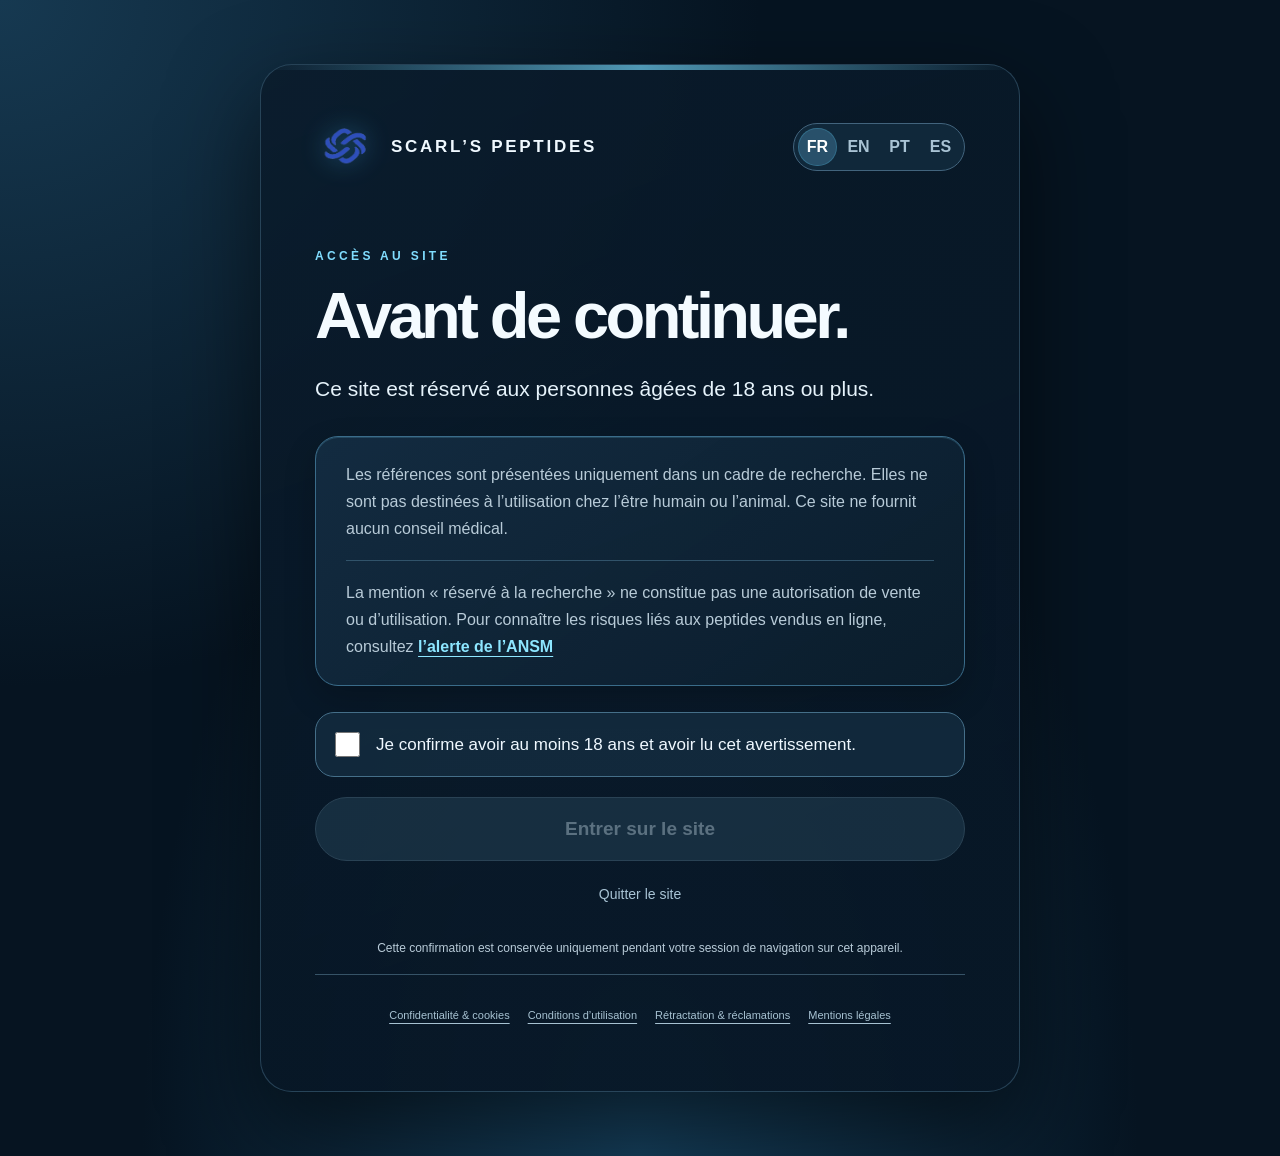
<file: faq.html>
<!doctype html>
<html lang="fr">
<head><meta charset="utf-8"><meta name="viewport" content="width=device-width, initial-scale=1"><meta name="description" content="Questions fréquentes Scarl’s Peptides."><title>FAQ — Scarl’s Peptides</title><link rel="stylesheet" href="style.css?v=20261031dropdown1"><meta name="theme-color" content="#071119"><link rel="icon" type="image/png" href="scarl-logo.png?v=20261013official">
  <link rel="stylesheet" href="assistant.css?v=20261031roundcart1">
</head>
<body>
  <a class="skip-link" href="#main">Aller au contenu</a>
  <header class="site-header"><div class="header-in">
 <a class="brand" href="index.html" aria-label="Scarl’s Peptides — Accueil"><img class="brand-logo" src="scarl-logo.png?v=20261013official" alt="" width="56" height="44"><span>SCARL’S PEPTIDES</span></a>
 <nav class="main-nav" aria-label="Navigation principale"><a href="index.html">Accueil</a><a href="produits.html">Catalogue</a><a href="apropos.html">À propos</a><a href="livraison.html">Livraison</a><a class="current" aria-current="page" href="faq.html">FAQ</a><a href="contact.html">Contact</a></nav>
 <div class="langs" aria-label="Choisir la langue"><button class="lang active" type="button" data-lang="fr" aria-label="Français" aria-pressed="true">FR</button><button class="lang" type="button" data-lang="en" aria-label="English" aria-pressed="false">EN</button><button class="lang" type="button" data-lang="pt" aria-label="Português" aria-pressed="false">PT</button><button class="lang" type="button" data-lang="es" aria-label="Español" aria-pressed="false">ES</button></div>
 </div></header>
  <main id="main"><section class="page-hero compact"><div class="container"><p class="eyebrow" id="eyebrow">FAQ</p><h1 class="display-title" id="title">Questions fréquentes.</h1><p class="lead" id="lead" hidden></p></div></section><section class="section"><div class="container"><div class="faq-list" id="faqList"></div></div></section></main>
  <footer><div class="footer-in">
 <span class="footer-brand">© 2026 Scarl’s Peptides</span><a class="footer-contact" href="contact.html">Contact</a>
 <span id="footerText">Recherche uniquement. Utilisation humaine ou animale exclue.</span>
 <nav class="legal-links" aria-label="Informations légales"><a href="informations-legales.html#confidentialite" lang="fr">Confidentialité &amp; cookies</a><a href="informations-legales.html#conditions" lang="fr">Conditions d’utilisation</a><a href="informations-legales.html#retractation" lang="fr">Rétractation &amp; réclamations</a><a href="informations-legales.html#mentions" lang="fr">Mentions légales</a></nav>
 </div></footer>
  <script src="faq.js?v=20261014glacier"></script><script src="common.js?v=20261031dropdown1"></script>
  <script src="assistant-data.js?v=20261031faq5" defer></script>
  <script src="assistant.js?v=20261031roundcart1" defer></script>
</body>
</html>
</file>
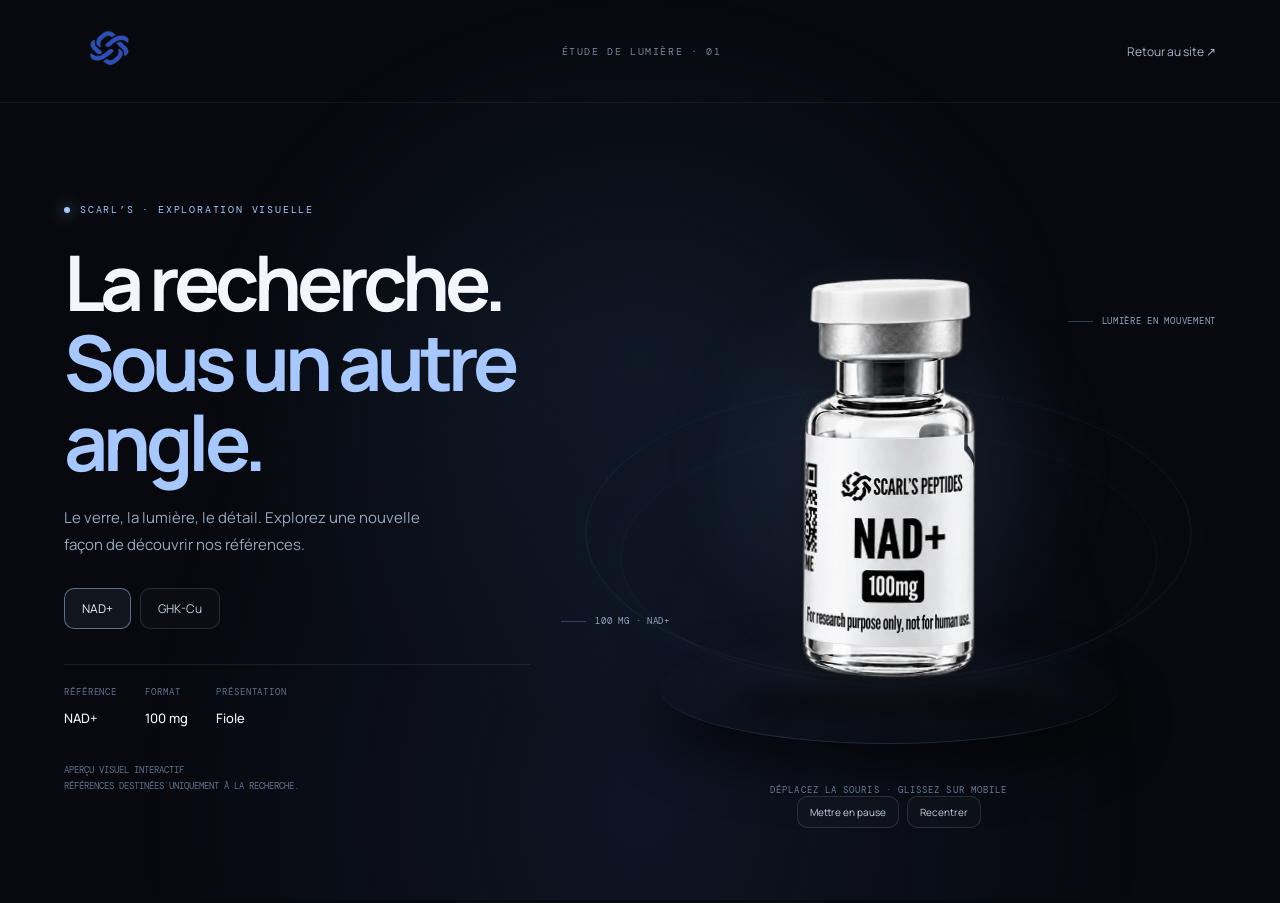
<file: fiole-preview.html>
<!doctype html>
<html lang="fr">
<head>
<meta charset="utf-8"><meta name="viewport" content="width=device-width,initial-scale=1">
<title>Une fiole, autrement — Scarl’s Peptides</title>
<style>
@import url('https://fonts.googleapis.com/css2?family=Manrope:wght@400;500;600;700;800&family=DM+Mono&display=swap');
:root{color-scheme:dark;--accent:#a6c8ff;--mx:50%;--my:40%}*{box-sizing:border-box}body{margin:0;background:#07090e;color:#f3f6fc;font-family:Manrope,Arial,sans-serif;min-height:100svh;overflow-x:hidden}body:before{content:"";position:fixed;inset:0;pointer-events:none;background:radial-gradient(ellipse at var(--mx) var(--my),#19273e70,transparent 48%),radial-gradient(ellipse at 50% 90%,#17213b80,transparent 55%)}header{position:relative;z-index:2;display:flex;align-items:center;justify-content:space-between;padding:25px 5vw;border-bottom:1px solid #ffffff0e}header a{color:#aab5c8;text-decoration:none;font-size:12px}header img{width:92px;height:48px;object-fit:contain}.edition{font:10px 'DM Mono',monospace;letter-spacing:.16em;color:#78859a}.layout{position:relative;display:grid;grid-template-columns:1fr 1.4fr;align-items:center;gap:30px;width:min(1200px,90vw);margin:0 auto;min-height:calc(100svh - 100px)}.copy{z-index:2;padding:45px 0}.eyebrow{font:10px 'DM Mono',monospace;letter-spacing:.18em;color:var(--accent);display:flex;align-items:center;gap:10px}.eyebrow:before{content:"";width:6px;height:6px;background:var(--accent);border-radius:50%;box-shadow:0 0 16px var(--accent)}h1{font-size:clamp(46px,6vw,78px);line-height:1.04;letter-spacing:-.065em;margin:26px 0 22px}h1 span{color:var(--accent)}.intro{max-width:370px;font-size:15px;line-height:1.8;color:#98a7bd}.choices{display:flex;gap:9px;margin-top:30px}button{font:inherit;color:#c4cfdf;cursor:pointer;border:1px solid #ffffff20;background:#ffffff05;border-radius:10px;padding:11px 17px;font-size:12px;transition:background .2s,border-color .2s}button:hover{background:#ffffff10}button.active{color:#eaf2ff;border-color:#a6c8ff80;background:#a6c8ff10}button:focus-visible,a:focus-visible{outline:2px solid var(--accent);outline-offset:4px}.specs{display:flex;gap:28px;border-top:1px solid #ffffff14;margin-top:35px;padding-top:21px}.specs small{display:block;color:#63738c;font:9px 'DM Mono',monospace;letter-spacing:.1em;margin-bottom:8px}.specs strong{font-size:13px;font-weight:500}.note{font:9px 'DM Mono',monospace;color:#61718a;margin-top:34px;line-height:1.8}.stage{position:relative;min-width:0;height:650px;max-height:78svh;perspective:1100px;touch-action:pan-y;cursor:grab;user-select:none}.stage:active{cursor:grabbing}.halo{position:absolute;width:440px;height:440px;max-width:95%;left:50%;top:45%;transform:translate(-50%,-50%);border-radius:50%;background:radial-gradient(circle,#87b8ff1c,transparent 68%);filter:blur(20px);animation:breathe 6s ease-in-out infinite}.orbit{position:absolute;width:90%;aspect-ratio:1;left:5%;top:4%;border:1px solid #a6c8ff14;border-radius:50%;transform:rotateX(62deg) rotateZ(-22deg);box-shadow:0 0 55px #83b8ff04}.orbit.two{transform:rotateX(64deg) rotateZ(34deg);top:14%;width:80%;left:10%;border-color:#a6c8ff0c}.plinth{position:absolute;bottom:13%;left:15%;width:70%;height:17%;border-radius:50%;background:radial-gradient(ellipse,#b7ceff18 0,#a6c8ff08 40%,transparent 68%);border-bottom:1px solid #a6c8ff25;box-shadow:0 30px 50px #0008}.shadow{position:absolute;bottom:17%;left:25%;width:50%;height:5%;border-radius:50%;background:#000;filter:blur(15px);opacity:.7}.vial{position:absolute;inset:3% 10% 14%;transform-style:preserve-3d;will-change:transform;transform:rotateY(-8deg) rotateX(3deg);transition:transform .18s ease-out}.vial img{width:100%;height:100%;object-fit:contain;pointer-events:none;filter:drop-shadow(0 16px 24px #0008) drop-shadow(0 0 22px #a6c8ff12);animation:levitate 6s ease-in-out infinite}.glint{position:absolute;left:48%;top:18%;width:2px;height:40%;background:linear-gradient(transparent,#dbeaff80,transparent);filter:blur(2px);transform:translateZ(12px);opacity:.4;pointer-events:none}.tag{position:absolute;font:9px 'DM Mono',monospace;letter-spacing:.08em;color:#94a5bf;z-index:2}.tag:before{content:"";display:inline-block;width:25px;height:1px;background:#a6c8ff45;vertical-align:middle;margin-right:9px}.tag.top{top:21%;right:0}.tag.bottom{bottom:31%;left:0}.hint{position:absolute;bottom:5%;left:0;right:0;text-align:center;font:9px 'DM Mono',monospace;letter-spacing:.12em;color:#6a7a93}.controls{position:absolute;bottom:0;left:0;right:0;display:flex;justify-content:center;gap:8px}.controls button{font-size:10px;padding:8px 12px}.paused .vial img,.paused .halo{animation-play-state:paused}@keyframes levitate{0%,100%{transform:translateY(0)}50%{transform:translateY(-12px)}}@keyframes breathe{50%{opacity:.55;transform:translate(-50%,-50%) scale(1.12)}}@media(max-width:760px){header{padding:15px 6vw}.edition{font-size:8px}.layout{grid-template-columns:1fr;gap:0;min-height:0}.copy{padding:35px 0 0}h1{font-size:48px;margin:18px 0}.intro{font-size:13px;max-width:100%}.specs{margin-top:22px}.note{margin:20px 0 0}.stage{height:500px;max-height:none}.tag.top{right:0}.choices{margin-top:20px}}@media(prefers-reduced-motion:reduce){*,*:before{animation:none!important;transition:none!important}.vial{will-change:auto}}
</style>
</head>
<body>
<header><a href="index.html" aria-label="Retour à l’accueil"><img src="scarl-logo.png?v=20261013official" alt="Scarl’s Peptides"></a><span class="edition">ÉTUDE DE LUMIÈRE · 01</span><a href="index.html">Retour au site ↗</a></header>
<main class="layout">
<section class="copy"><div class="eyebrow">SCARL’S · EXPLORATION VISUELLE</div><h1>La recherche.<br><span>Sous un autre angle.</span></h1><p class="intro">Le verre, la lumière, le détail. Explorez une nouvelle façon de découvrir nos références.</p><div class="choices" aria-label="Choisir une fiole"><button class="active" data-product="nad" aria-pressed="true">NAD+</button><button data-product="ghk" aria-pressed="false">GHK-Cu</button></div><div class="specs"><div><small>RÉFÉRENCE</small><strong id="name">NAD+</strong></div><div><small>FORMAT</small><strong>100 mg</strong></div><div><small>PRÉSENTATION</small><strong>Fiole</strong></div></div><p class="note">APERÇU VISUEL INTERACTIF<br>RÉFÉRENCES DESTINÉES UNIQUEMENT À LA RECHERCHE.</p></section>
<section class="stage" id="stage" aria-label="Aperçu de la fiole. Déplacez le pointeur pour modifier son inclinaison."><div class="halo"></div><div class="orbit"></div><div class="orbit two"></div><div class="plinth"></div><div class="shadow"></div><div class="vial" id="vial"><img id="product" src="nad-clean-v2.webp" alt="Fiole NAD+ 100 mg" draggable="false"><div class="glint"></div></div><span class="tag top">LUMIÈRE EN MOUVEMENT</span><span class="tag bottom">100 MG · NAD+</span><div class="hint">DÉPLACEZ LA SOURIS · GLISSEZ SUR MOBILE</div><div class="controls"><button id="motion" aria-pressed="false">Mettre en pause</button><button id="reset">Recentrer</button></div></section>
</main>
<script>
const stage=document.getElementById('stage'),vial=document.getElementById('vial'),image=document.getElementById('product'),reduced=matchMedia('(prefers-reduced-motion: reduce)').matches;let paused=reduced;
function center(){vial.style.transform='rotateY(-8deg) rotateX(3deg)';document.documentElement.style.setProperty('--mx','50%');document.documentElement.style.setProperty('--my','40%')}
stage.addEventListener('pointermove',e=>{if(paused||e.target.closest('button'))return;const r=stage.getBoundingClientRect(),x=(e.clientX-r.left)/r.width,y=(e.clientY-r.top)/r.height;vial.style.transform=`rotateY(${(x-.5)*30}deg) rotateX(${(y-.5)*-16}deg)`;document.documentElement.style.setProperty('--mx',`${e.clientX/innerWidth*100}%`);document.documentElement.style.setProperty('--my',`${e.clientY/innerHeight*100}%`)});stage.addEventListener('pointerleave',center);document.getElementById('reset').addEventListener('click',center);
const motion=document.getElementById('motion');function setMotion(){stage.classList.toggle('paused',paused);motion.textContent=paused?'Reprendre le mouvement':'Mettre en pause';motion.setAttribute('aria-pressed',String(paused))}motion.addEventListener('click',()=>{paused=!paused;setMotion();if(paused)center()});setMotion();
document.querySelectorAll('[data-product]').forEach(button=>button.addEventListener('click',()=>{const nad=button.dataset.product==='nad',name=nad?'NAD+':'GHK-Cu';image.src=nad?'nad-clean-v2.webp':'ghk-cu-clean.webp';image.alt=`Fiole ${name} 100 mg`;document.getElementById('name').textContent=name;document.querySelector('.tag.bottom').textContent=`100 MG · ${name}`;document.querySelectorAll('[data-product]').forEach(b=>{const active=b===button;b.classList.toggle('active',active);b.setAttribute('aria-pressed',String(active))});center()}));
</script>
</body>
</html>
</file>
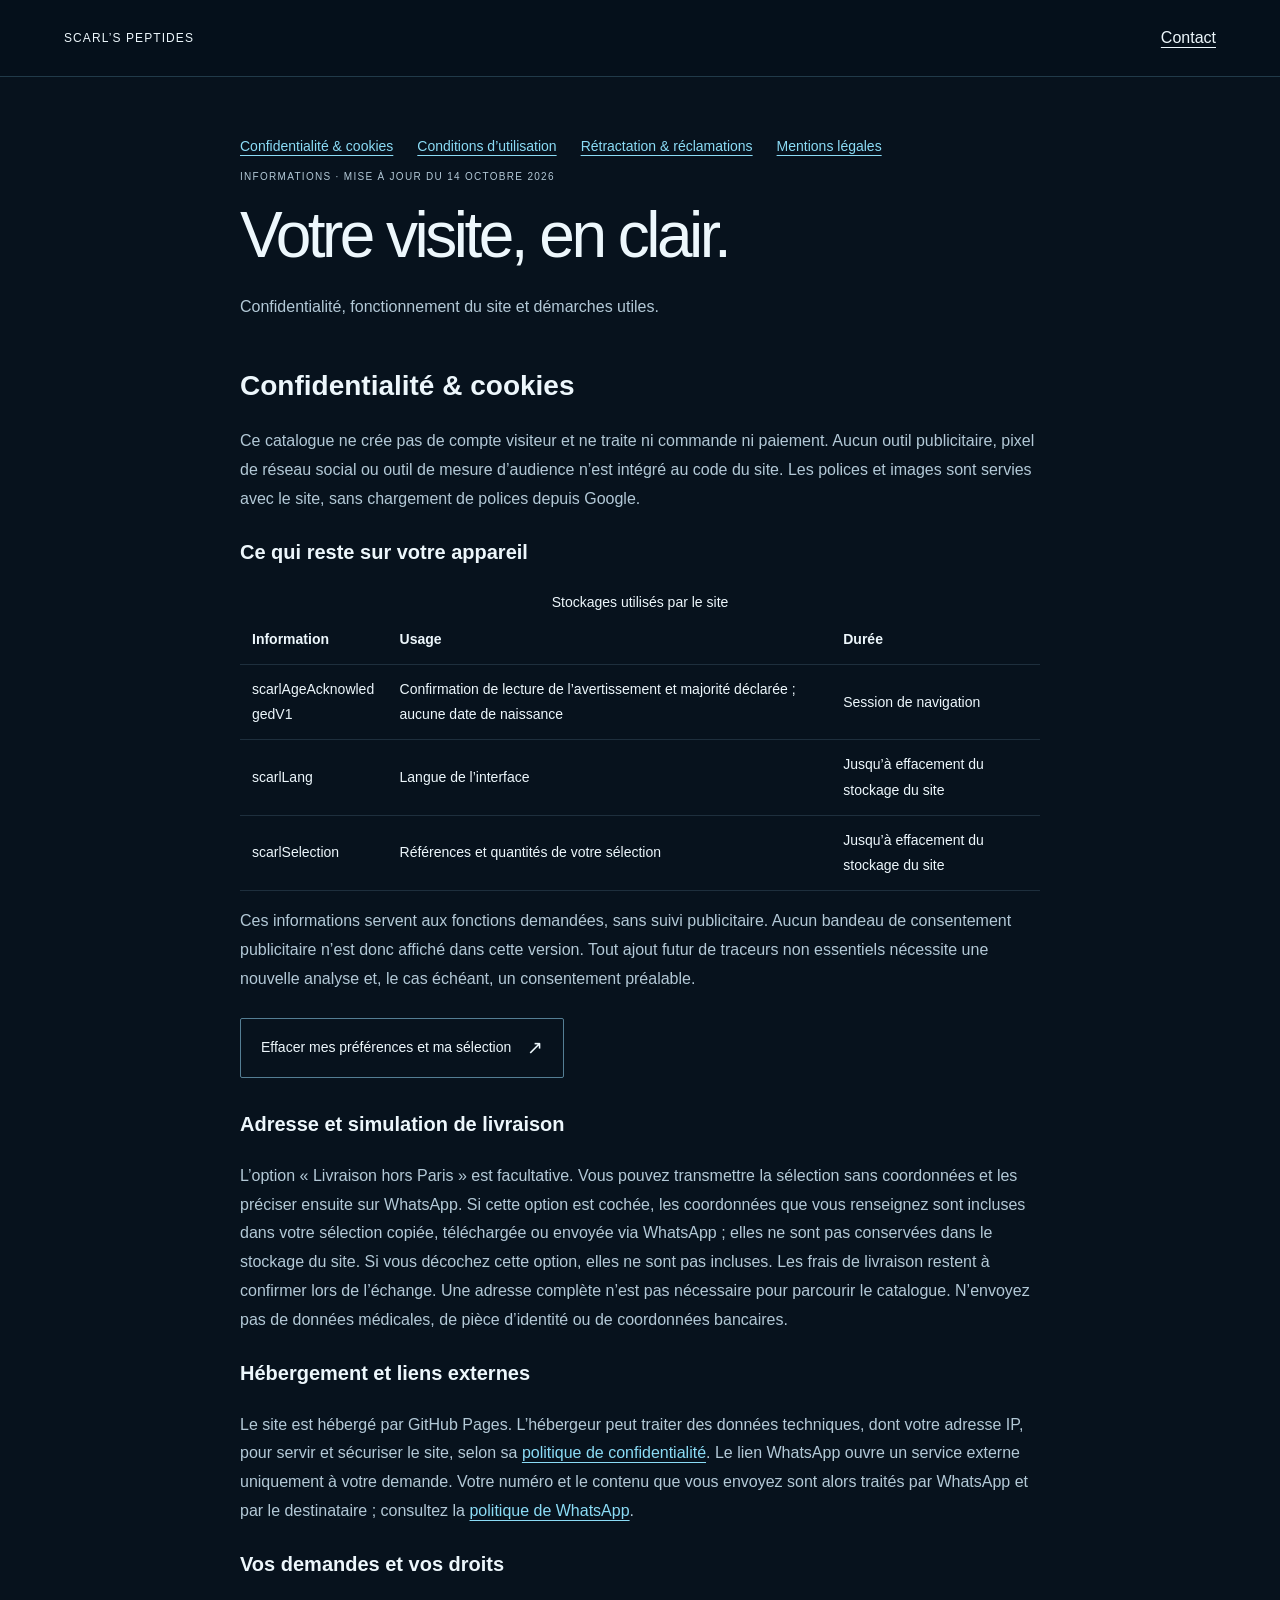
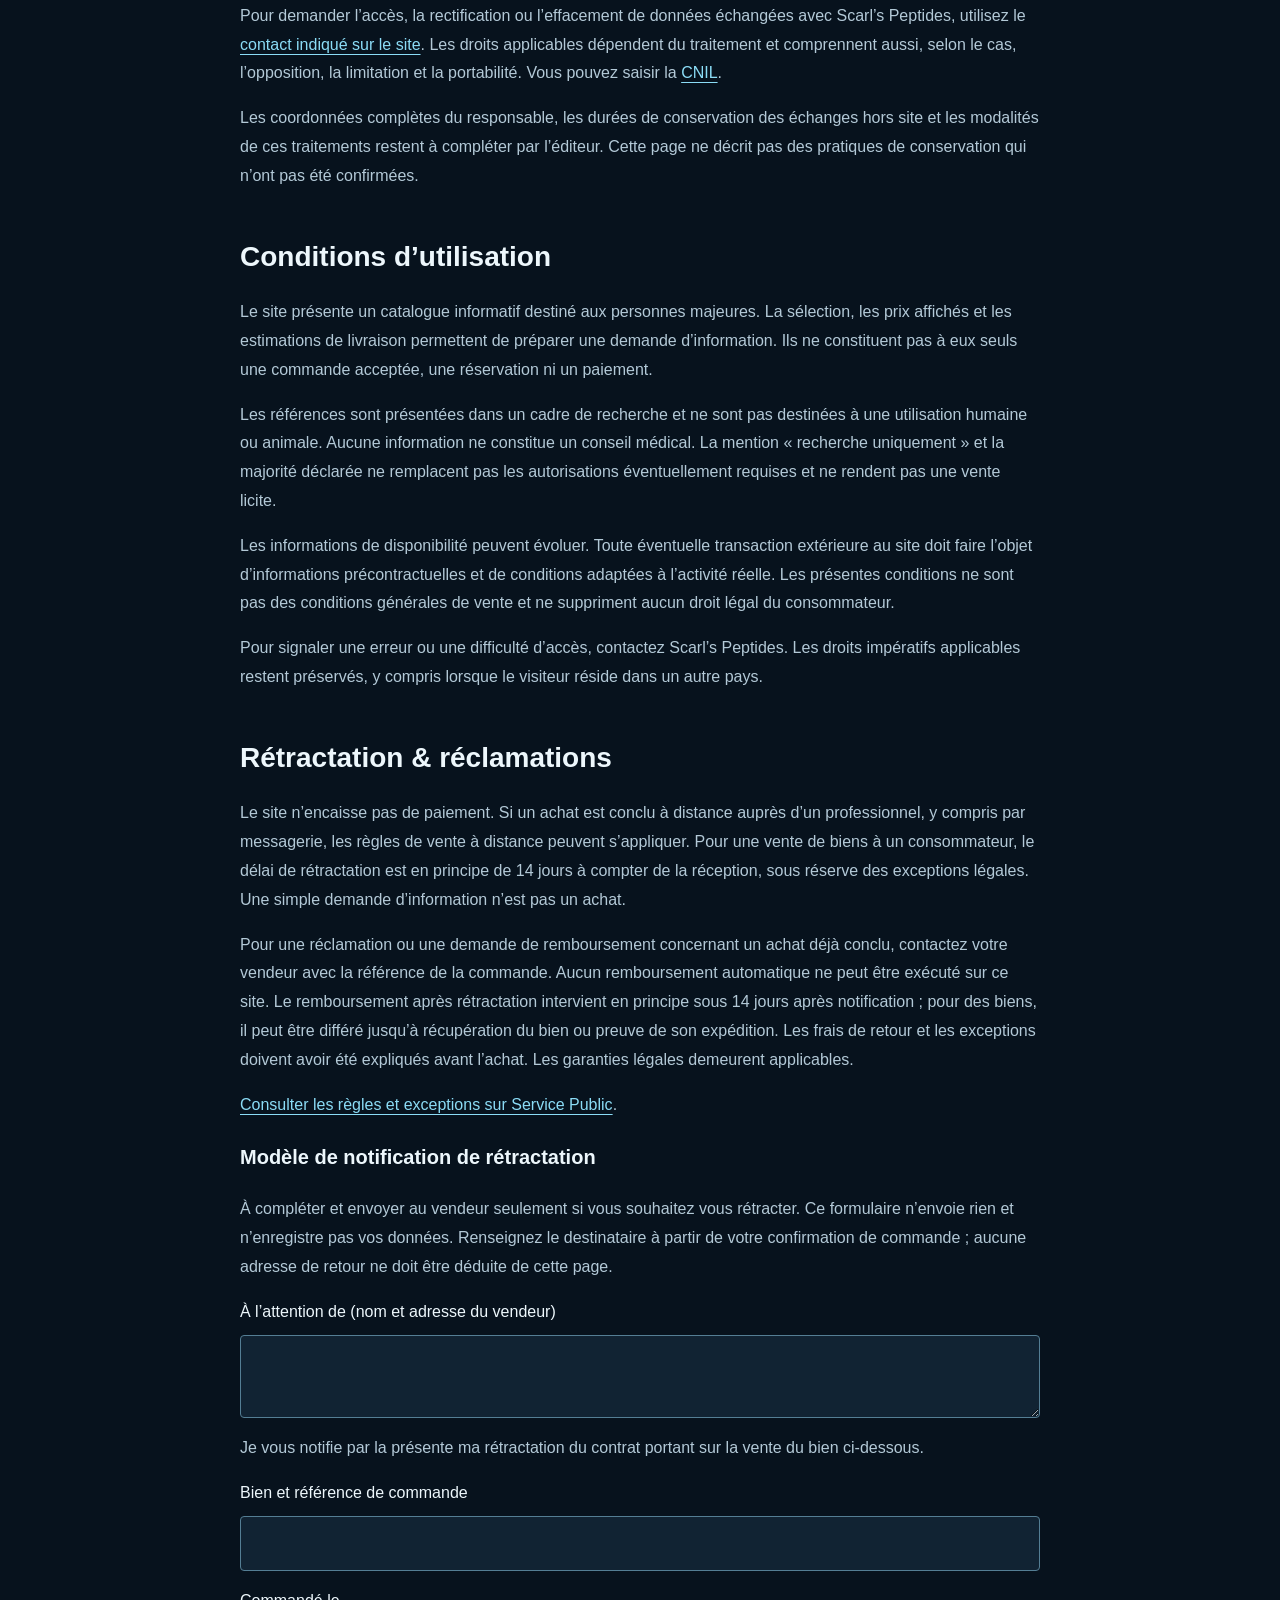
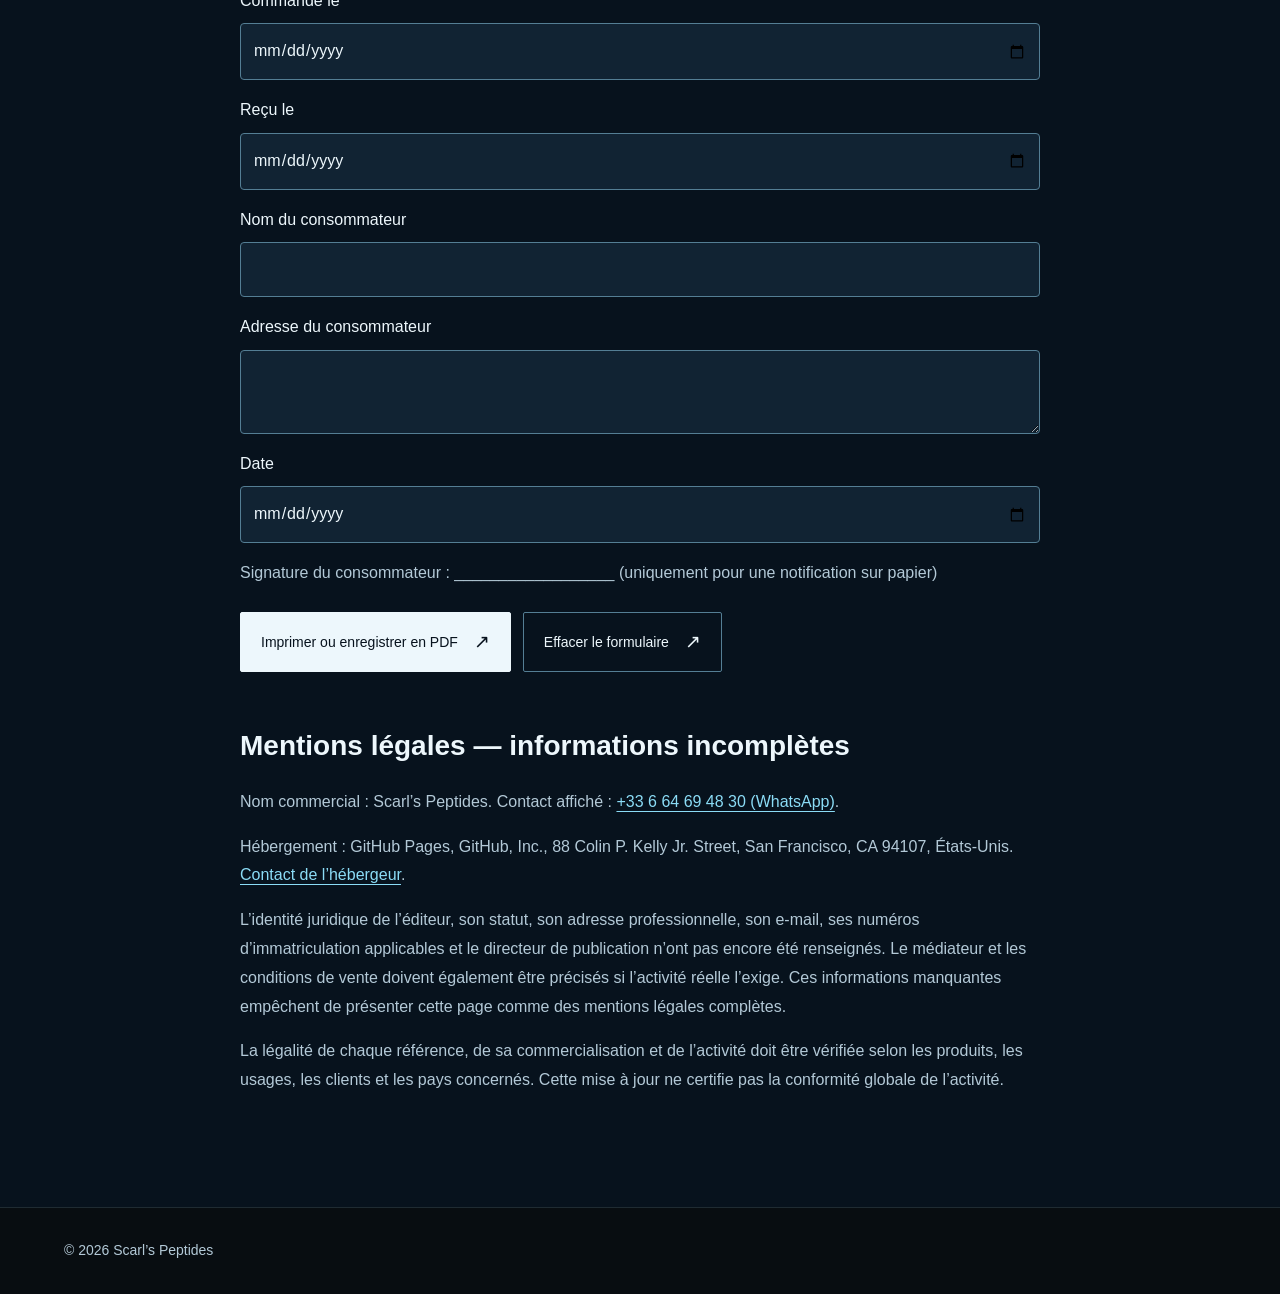
<file: informations-legales.html>
<!doctype html><html lang="fr"><head><meta charset="utf-8"><meta name="viewport" content="width=device-width, initial-scale=1"><meta name="referrer" content="strict-origin-when-cross-origin"><title>Confidentialité et informations légales — Scarl’s Peptides</title><link rel="stylesheet" href="style.css?v=20261021editorial"></head><body><a class="skip-link" href="#main">Aller au contenu</a><header class="site-header"><div class="header-in"><a class="brand" href="index.html">SCARL’S PEPTIDES</a><a href="contact.html">Contact</a></div></header><main id="main" class="container legal-content"><nav class="legal-links" aria-label="Informations légales"><a href="informations-legales.html#confidentialite">Confidentialité &amp; cookies</a><a href="informations-legales.html#conditions">Conditions d’utilisation</a><a href="informations-legales.html#retractation">Rétractation &amp; réclamations</a><a href="informations-legales.html#mentions">Mentions légales</a></nav><p class="eyebrow">Informations · Mise à jour du 14 octobre 2026</p><h1 class="display-title">Votre visite, en clair.</h1><p class="lead">Confidentialité, fonctionnement du site et démarches utiles.</p>
<section id="confidentialite"><h2>Confidentialité &amp; cookies</h2><p>Ce catalogue ne crée pas de compte visiteur et ne traite ni commande ni paiement. Aucun outil publicitaire, pixel de réseau social ou outil de mesure d’audience n’est intégré au code du site. Les polices et images sont servies avec le site, sans chargement de polices depuis Google.</p><h3>Ce qui reste sur votre appareil</h3><table><caption>Stockages utilisés par le site</caption><thead><tr><th scope="col">Information</th><th scope="col">Usage</th><th scope="col">Durée</th></tr></thead><tbody><tr><td>scarlAgeAcknowledgedV1</td><td>Confirmation de lecture de l’avertissement et majorité déclarée ; aucune date de naissance</td><td>Session de navigation</td></tr><tr><td>scarlLang</td><td>Langue de l’interface</td><td>Jusqu’à effacement du stockage du site</td></tr><tr><td>scarlSelection</td><td>Références et quantités de votre sélection</td><td>Jusqu’à effacement du stockage du site</td></tr></tbody></table><p>Ces informations servent aux fonctions demandées, sans suivi publicitaire. Aucun bandeau de consentement publicitaire n’est donc affiché dans cette version. Tout ajout futur de traceurs non essentiels nécessite une nouvelle analyse et, le cas échéant, un consentement préalable.</p><button type="button" class="button secondary" id="clearLocal">Effacer mes préférences et ma sélection</button><p id="clearStatus" role="status"></p><h3>Adresse et simulation de livraison</h3><p>L’option « Livraison hors Paris » est facultative. Vous pouvez transmettre la sélection sans coordonnées et les préciser ensuite sur WhatsApp. Si cette option est cochée, les coordonnées que vous renseignez sont incluses dans votre sélection copiée, téléchargée ou envoyée via WhatsApp ; elles ne sont pas conservées dans le stockage du site. Si vous décochez cette option, elles ne sont pas incluses. Les frais de livraison restent à confirmer lors de l’échange. Une adresse complète n’est pas nécessaire pour parcourir le catalogue. N’envoyez pas de données médicales, de pièce d’identité ou de coordonnées bancaires.</p><h3>Hébergement et liens externes</h3><p>Le site est hébergé par GitHub Pages. L’hébergeur peut traiter des données techniques, dont votre adresse IP, pour servir et sécuriser le site, selon sa <a href="https://docs.github.com/fr/site-policy/privacy-policies/github-general-privacy-statement" rel="noopener noreferrer">politique de confidentialité</a>. Le lien WhatsApp ouvre un service externe uniquement à votre demande. Votre numéro et le contenu que vous envoyez sont alors traités par WhatsApp et par le destinataire ; consultez la <a href="https://www.whatsapp.com/legal/privacy-policy" rel="noopener noreferrer">politique de WhatsApp</a>.</p><h3>Vos demandes et vos droits</h3><p>Pour demander l’accès, la rectification ou l’effacement de données échangées avec Scarl’s Peptides, utilisez le <a href="contact.html">contact indiqué sur le site</a>. Les droits applicables dépendent du traitement et comprennent aussi, selon le cas, l’opposition, la limitation et la portabilité. Vous pouvez saisir la <a href="https://www.cnil.fr/fr/adresser-une-plainte" rel="noopener noreferrer">CNIL</a>.</p><p>Les coordonnées complètes du responsable, les durées de conservation des échanges hors site et les modalités de ces traitements restent à compléter par l’éditeur. Cette page ne décrit pas des pratiques de conservation qui n’ont pas été confirmées.</p></section>
<section id="conditions"><h2>Conditions d’utilisation</h2><p>Le site présente un catalogue informatif destiné aux personnes majeures. La sélection, les prix affichés et les estimations de livraison permettent de préparer une demande d’information. Ils ne constituent pas à eux seuls une commande acceptée, une réservation ni un paiement.</p><p>Les références sont présentées dans un cadre de recherche et ne sont pas destinées à une utilisation humaine ou animale. Aucune information ne constitue un conseil médical. La mention « recherche uniquement » et la majorité déclarée ne remplacent pas les autorisations éventuellement requises et ne rendent pas une vente licite.</p><p>Les informations de disponibilité peuvent évoluer. Toute éventuelle transaction extérieure au site doit faire l’objet d’informations précontractuelles et de conditions adaptées à l’activité réelle. Les présentes conditions ne sont pas des conditions générales de vente et ne suppriment aucun droit légal du consommateur.</p><p>Pour signaler une erreur ou une difficulté d’accès, contactez Scarl’s Peptides. Les droits impératifs applicables restent préservés, y compris lorsque le visiteur réside dans un autre pays.</p></section>
<section id="retractation"><h2>Rétractation &amp; réclamations</h2><p>Le site n’encaisse pas de paiement. Si un achat est conclu à distance auprès d’un professionnel, y compris par messagerie, les règles de vente à distance peuvent s’appliquer. Pour une vente de biens à un consommateur, le délai de rétractation est en principe de 14 jours à compter de la réception, sous réserve des exceptions légales. Une simple demande d’information n’est pas un achat.</p><p>Pour une réclamation ou une demande de remboursement concernant un achat déjà conclu, contactez votre vendeur avec la référence de la commande. Aucun remboursement automatique ne peut être exécuté sur ce site. Le remboursement après rétractation intervient en principe sous 14 jours après notification ; pour des biens, il peut être différé jusqu’à récupération du bien ou preuve de son expédition. Les frais de retour et les exceptions doivent avoir été expliqués avant l’achat. Les garanties légales demeurent applicables.</p><p><a href="https://www.service-public.gouv.fr/particuliers/vosdroits/F10485" rel="noopener noreferrer">Consulter les règles et exceptions sur Service Public</a>.</p><h3>Modèle de notification de rétractation</h3><p>À compléter et envoyer au vendeur seulement si vous souhaitez vous rétracter. Ce formulaire n’envoie rien et n’enregistre pas vos données. Renseignez le destinataire à partir de votre confirmation de commande ; aucune adresse de retour ne doit être déduite de cette page.</p><div id="withdrawal" role="group" aria-label="Modèle de rétractation"><label>À l’attention de (nom et adresse du vendeur)<textarea name="seller" rows="2"></textarea></label><p>Je vous notifie par la présente ma rétractation du contrat portant sur la vente du bien ci-dessous.</p><label>Bien et référence de commande<input name="order" type="text"></label><label>Commandé le<input name="ordered" type="date"></label><label>Reçu le<input name="received" type="date"></label><label>Nom du consommateur<input name="name" type="text"></label><label>Adresse du consommateur<textarea name="address" rows="2"></textarea></label><label>Date<input name="date" type="date"></label><p>Signature du consommateur : __________________ (uniquement pour une notification sur papier)</p><button class="button no-print" type="button" id="printWithdrawal">Imprimer ou enregistrer en PDF</button><button class="button secondary no-print" type="button" id="resetWithdrawal">Effacer le formulaire</button></div></section>
<section id="mentions"><h2>Mentions légales — informations incomplètes</h2><p>Nom commercial : Scarl’s Peptides. Contact affiché : <a href="https://wa.me/33664694830" rel="noopener noreferrer">+33 6 64 69 48 30 (WhatsApp)</a>.</p><p>Hébergement : GitHub Pages, GitHub, Inc., 88 Colin P. Kelly Jr. Street, San Francisco, CA 94107, États-Unis. <a href="https://support.github.com/" rel="noopener noreferrer">Contact de l’hébergeur</a>.</p><p>L’identité juridique de l’éditeur, son statut, son adresse professionnelle, son e-mail, ses numéros d’immatriculation applicables et le directeur de publication n’ont pas encore été renseignés. Le médiateur et les conditions de vente doivent également être précisés si l’activité réelle l’exige. Ces informations manquantes empêchent de présenter cette page comme des mentions légales complètes.</p><p>La légalité de chaque référence, de sa commercialisation et de l’activité doit être vérifiée selon les produits, les usages, les clients et les pays concernés. Cette mise à jour ne certifie pas la conformité globale de l’activité.</p></section></main><footer><div class="footer-in">© 2026 Scarl’s Peptides</div></footer><script src="legal.js?v=20261014privacy"></script></body></html>
</file>
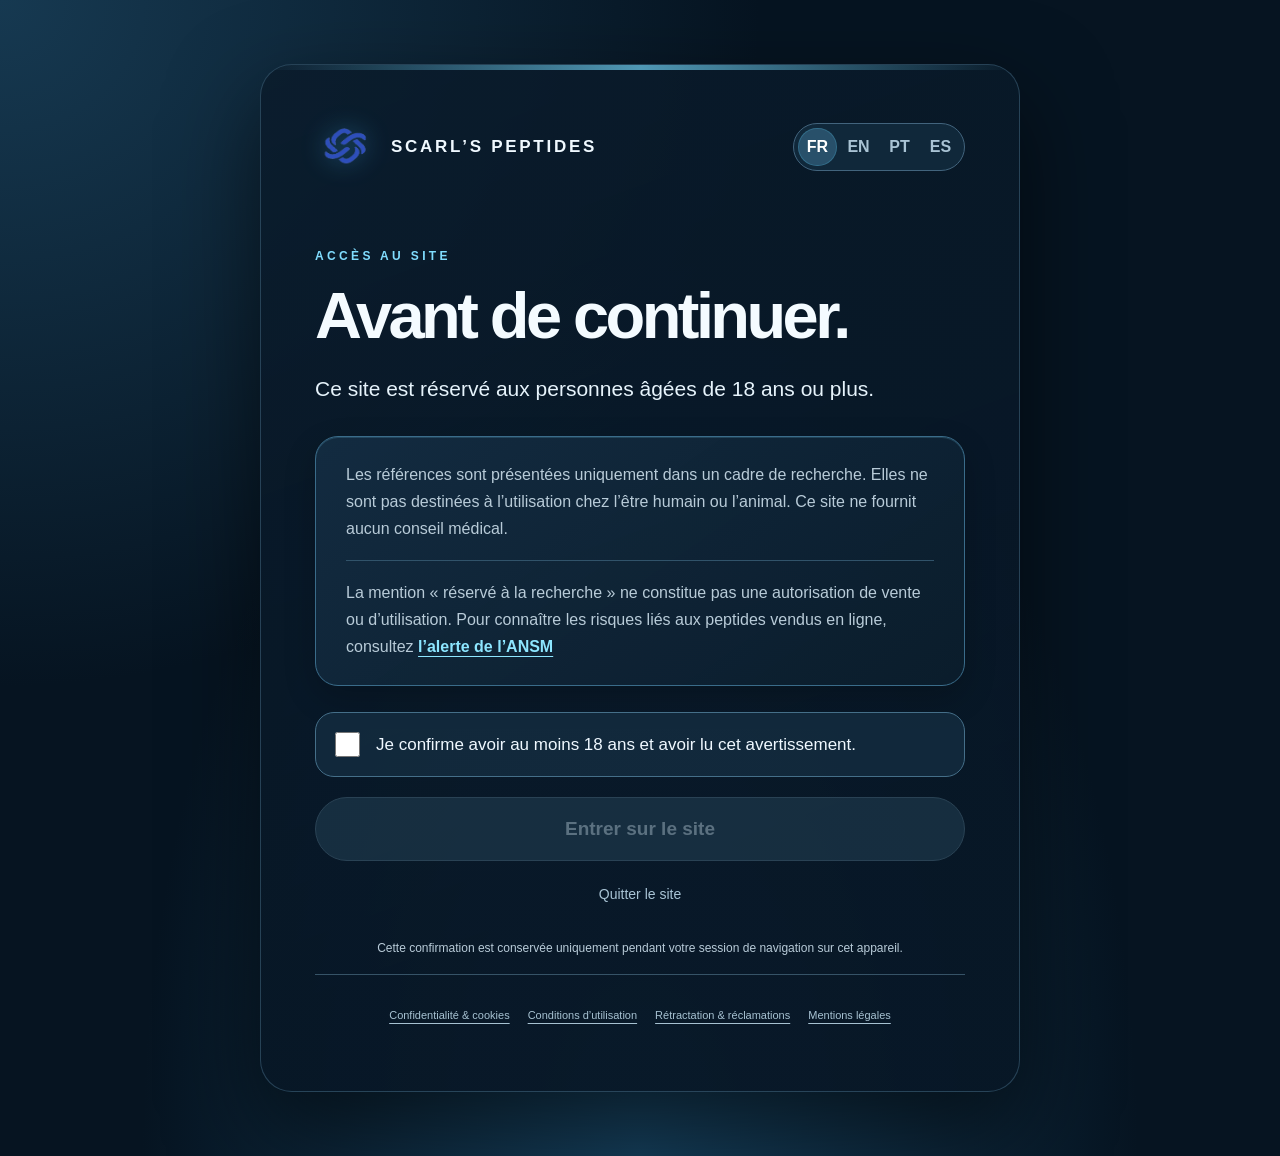
<file: livraison.html>
<!doctype html>
<html lang="fr">
<head><meta charset="utf-8"><meta name="viewport" content="width=device-width, initial-scale=1"><meta name="description" content="Informations de livraison Scarl’s Peptides."><title>Livraison — Scarl’s Peptides</title><link rel="stylesheet" href="style.css?v=20261031dropdown1"><meta name="theme-color" content="#071119"><link rel="icon" type="image/png" href="scarl-logo.png?v=20261013official">
  <link rel="stylesheet" href="assistant.css?v=20261031roundcart1">
</head>
<body data-page="shipping">
  <a class="skip-link" href="#main">Aller au contenu</a>
  <header class="site-header"><div class="header-in">
 <a class="brand" href="index.html" aria-label="Scarl’s Peptides — Accueil"><img class="brand-logo" src="scarl-logo.png?v=20261013official" alt="" width="56" height="44"><span>SCARL’S PEPTIDES</span></a>
 <nav class="main-nav" aria-label="Navigation principale"><a href="index.html">Accueil</a><a href="produits.html">Catalogue</a><a href="apropos.html">À propos</a><a class="current" aria-current="page" href="livraison.html">Livraison</a><a href="faq.html">FAQ</a><a href="contact.html">Contact</a></nav>
 <div class="langs" aria-label="Choisir la langue"><button class="lang active" type="button" data-lang="fr" aria-label="Français" aria-pressed="true">FR</button><button class="lang" type="button" data-lang="en" aria-label="English" aria-pressed="false">EN</button><button class="lang" type="button" data-lang="pt" aria-label="Português" aria-pressed="false">PT</button><button class="lang" type="button" data-lang="es" aria-label="Español" aria-pressed="false">ES</button></div>
 </div></header>
  <main id="main"><section class="page-hero"><div class="container"><p class="eyebrow" id="eyebrow">Livraison</p><h1 class="display-title" id="title">À domicile ou en relais.</h1><p class="lead" id="lead">Livraison possible en point relais ou directement à domicile.</p></div></section><section class="section with-top-line"><div class="container"><div class="detail-list"><article class="detail-row"><span class="detail-index">01 / 02</span><div><h3 id="h0">Point relais</h3><p id="p0">Retrait dans un point relais proche de chez vous.</p></div></article><article class="detail-row"><span class="detail-index">02 / 02</span><div><h3 id="h1">Livraison à domicile</h3><p id="p1">Réception directement à votre adresse.</p></div></article></div><div class="side-note spaced-note"><strong>i</strong><span id="note">Précisez votre ville sur WhatsApp. Les frais et le mode de livraison sont confirmés pendant l’échange.</span></div></div></section></main>
  <footer><div class="footer-in">
 <span class="footer-brand">© 2026 Scarl’s Peptides</span><a class="footer-contact" href="contact.html">Contact</a>
 <span id="footerText">Recherche uniquement. Utilisation humaine ou animale exclue.</span>
 <nav class="legal-links" aria-label="Informations légales"><a href="informations-legales.html#confidentialite" lang="fr">Confidentialité &amp; cookies</a><a href="informations-legales.html#conditions" lang="fr">Conditions d’utilisation</a><a href="informations-legales.html#retractation" lang="fr">Rétractation &amp; réclamations</a><a href="informations-legales.html#mentions" lang="fr">Mentions légales</a></nav>
 </div></footer>
  <script src="detail-pages.js?v=20261014glacier"></script><script src="common.js?v=20261031dropdown1"></script>
  <script src="assistant-data.js?v=20261031faq5" defer></script>
  <script src="assistant.js?v=20261031roundcart1" defer></script>
</body>
</html>
</file>
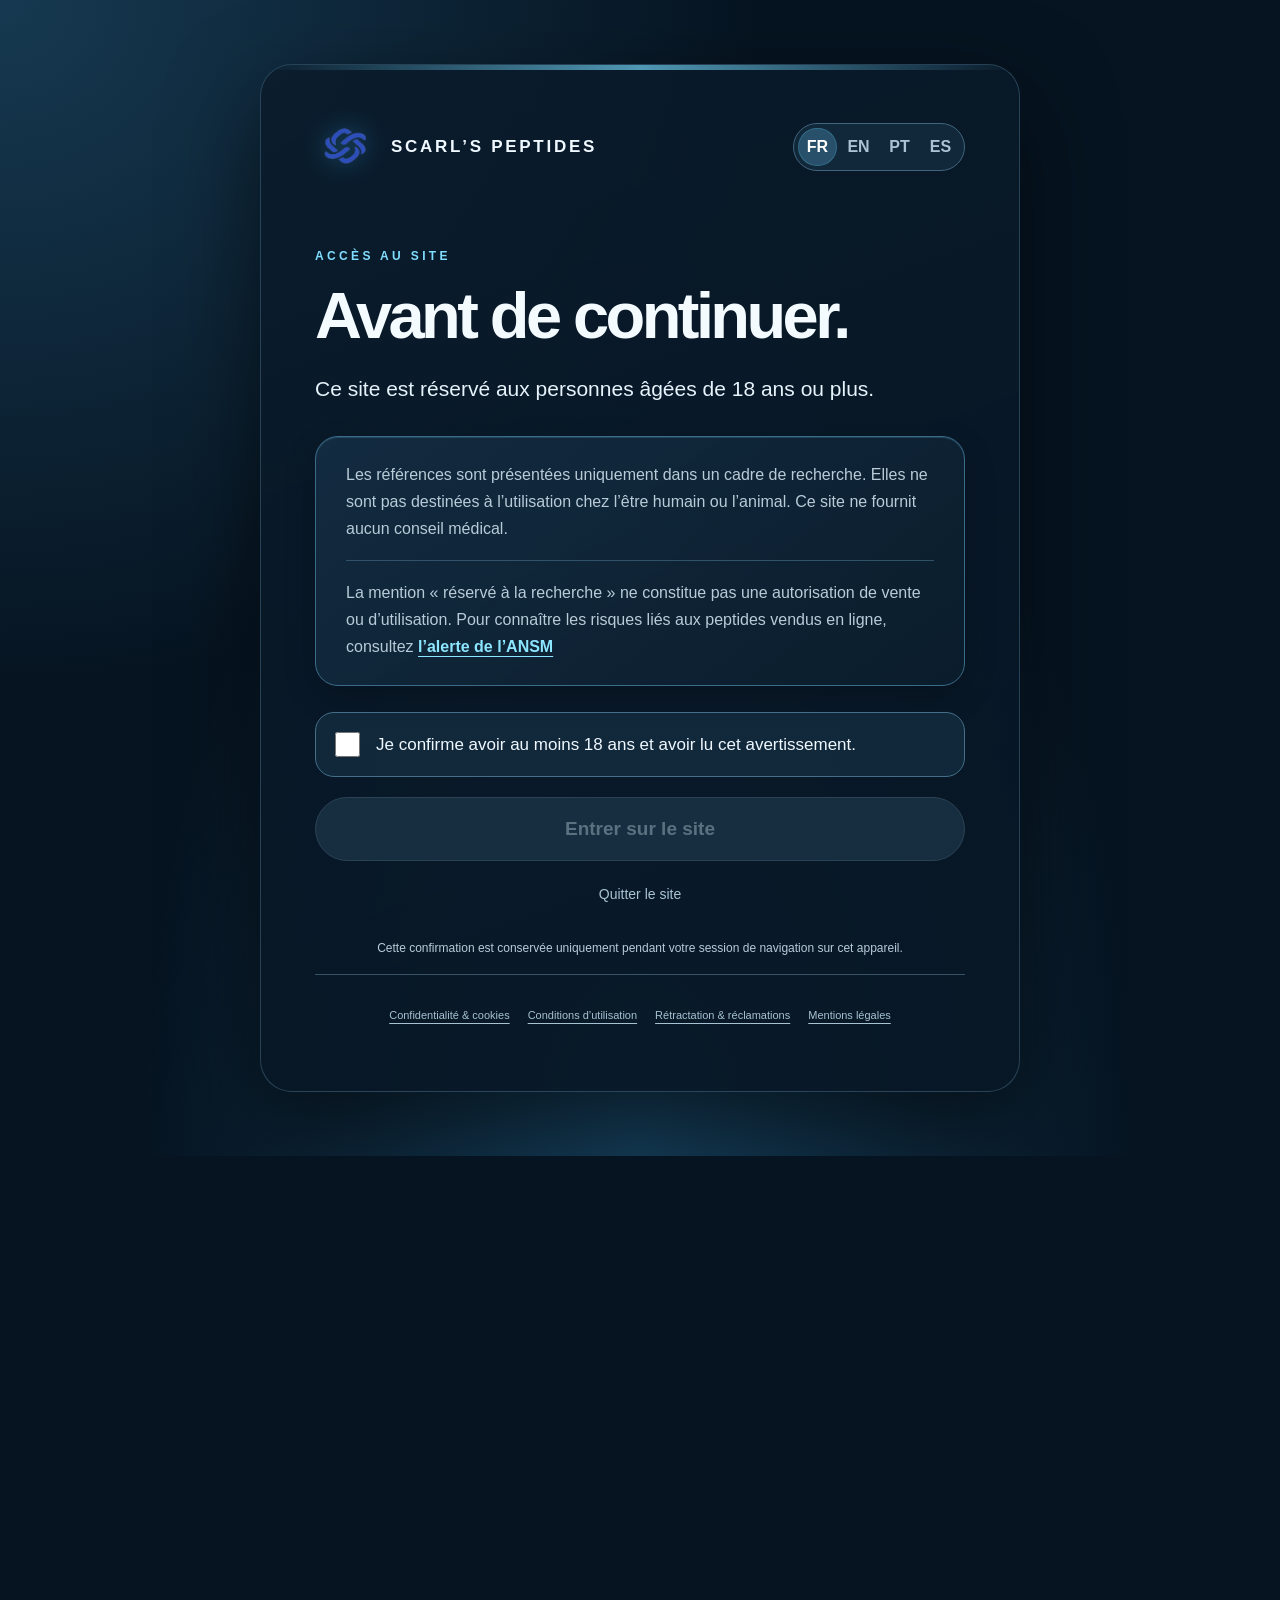
<file: produits-multiple.html>
<!doctype html>
<html lang="fr"><head><meta charset="utf-8"><meta name="viewport" content="width=device-width, initial-scale=1"><meta http-equiv="refresh" content="0; url=produits.html"><link rel="canonical" href="produits.html"><title>Catalogue — Scarl’s Peptides</title></head><body><p>Redirection vers le <a href="produits.html">catalogue</a>…</p></body></html>
</file>
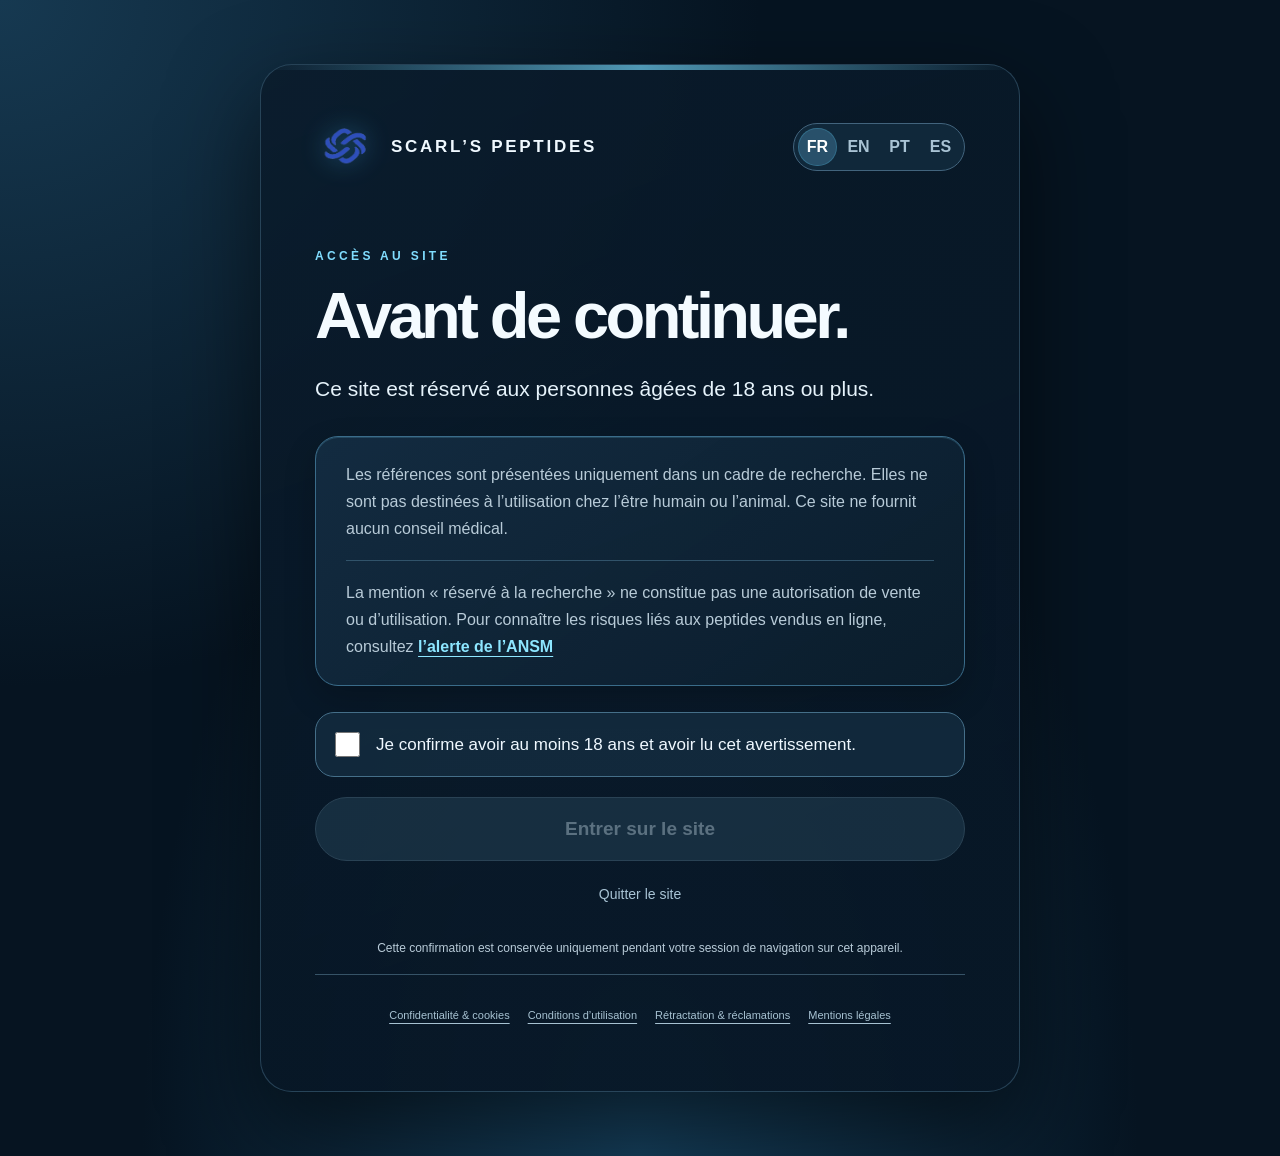
<file: produits.html>
<!doctype html>
<html lang="fr">
<head>
  <meta charset="utf-8">
  <meta name="viewport" content="width=device-width, initial-scale=1">
  <meta name="description" content="Catalogue informatif Scarl’s Peptides — références destinées exclusivement à la recherche.">
  <link rel="canonical" href="https://scarlspeptides.github.io/scarls-peptides/produits.html">
  <meta property="og:type" content="website">
  <meta property="og:title" content="Catalogue de recherche — Scarl’s Peptides">
  <meta property="og:description" content="Références et informations du catalogue Scarl’s Peptides.">
  <meta property="og:image" content="https://scarlspeptides.github.io/scarls-peptides/scarl-logo.png">
  <title>Catalogue — Scarl’s Peptides</title>
  <link rel="stylesheet" href="style.css?v=20261105-consumables-glacier2">
<meta name="theme-color" content="#071119"><link rel="icon" type="image/png" href="scarl-logo.png?v=20261013official">
  <link rel="stylesheet" href="assistant.css?v=20261104audit1">
  <link rel="stylesheet" href="catalogue-layout.css?v=20261104audit1">
  <link rel="stylesheet" href="glacier-redesign.css?v=20261105v1">
  <link rel="stylesheet" href="glacier-layout-v2.css?v=20261105v2">
  <link rel="stylesheet" href="selection-mobile-v3.css?v=20261105v7">
  <link rel="stylesheet" href="glacier-catalogue-atmosphere.css?v=20261105a">
<link rel="stylesheet" href="product-format-dropdown.css?v=20261105a">
<style>.simulator-entry{max-width:1200px;margin:18px auto 0;padding:14px 18px;display:flex;align-items:center;justify-content:space-between;gap:16px;border:1px solid #76bdd54a;border-radius:16px;background:linear-gradient(110deg,#123449cc,#091b2ccc);color:#f1faff}.simulator-entry div{display:grid;gap:4px}.simulator-entry span{color:#bbd3df;font-size:13px}.simulator-entry a{white-space:nowrap;padding:10px 14px;border-radius:10px;background:#cdeefa;color:#0a2636;font-weight:700;text-decoration:none}@media(max-width:650px){.simulator-entry{margin:12px 12px 0;align-items:stretch;flex-direction:column}.simulator-entry a{text-align:center}}</style>
<link rel="stylesheet" href="premium-polish.css?v=20261105a">
<link rel="stylesheet" href="art-direction-v2.css?v=20261105b">
</head>
<body class="catalogue-page">
  <a class="skip-link" href="#main">Aller au catalogue</a>
  <header class="site-header"><div class="header-in">
 <a class="brand" href="index.html" aria-label="Scarl’s Peptides — Accueil"><img class="brand-logo" src="scarl-logo.png?v=20261013official" alt="" width="56" height="44"><span>SCARL’S PEPTIDES</span></a>
 <nav class="main-nav" aria-label="Navigation principale"><a href="index.html">Accueil</a><a class="current" aria-current="page" href="produits.html">Catalogue</a><a href="apropos.html">À propos</a><a href="livraison.html">Livraison</a><a href="faq.html">FAQ</a><a href="contact.html">Contact</a></nav>
 <div class="langs" aria-label="Choisir la langue"><button class="lang active" type="button" data-lang="fr" aria-label="Français" aria-pressed="true">FR</button><button class="lang" type="button" data-lang="en" aria-label="English" aria-pressed="false">EN</button><button class="lang" type="button" data-lang="pt" aria-label="Português" aria-pressed="false">PT</button><button class="lang" type="button" data-lang="es" aria-label="Español" aria-pressed="false">ES</button></div>
 </div></header>
  <main id="main">
    
    <section class="page-hero"><div class="container"><p class="eyebrow" id="catalogueEyebrow">Scarl’s Peptides / 15 références</p><h1 class="display-title" id="catalogueTitle">Le catalogue.</h1><p class="lead" id="catalogueLead">Parcourez les références par domaine de recherche. Ajoutez votre sélection pour préparer une demande d’information.</p><label class="catalogue-search"><svg viewBox="0 0 24 24" fill="none" stroke="currentColor" stroke-width="1.6" aria-hidden="true"><circle cx="10.5" cy="10.5" r="6.5"/><path d="m16 16 4 4"/></svg><span id="searchLabel">Rechercher une référence</span><input type="search" id="catalogueSearch" placeholder="Nom de la référence…" autocomplete="off" aria-controls="catalogue"></label><p id="searchStatus" class="search-status" role="status"></p><details class="category-browser" id="categoryBrowser"><summary><span id="categoryLabel">Catégories</span><strong id="categoryCurrent">Tout voir</strong><svg viewBox="0 0 24 24" fill="none" stroke="currentColor" stroke-width="1.5" aria-hidden="true"><path d="m7 10 5 5 5-5"/></svg></summary><div class="catalogue-tools" id="catalogueTools" aria-label="Filtrer le catalogue"></div></details></div></section>
    <noscript><div class="container notice">Le catalogue reste consultable. Activez JavaScript pour vérifier les disponibilités et préparer une sélection, ou utilisez la page Contact.</div></noscript><section class="catalogue-section"><div class="container" id="catalogue"><section class="product-group"><div class="group-heading"><h2>Peau &amp; régénération</h2><span>2 référence(s)</span></div><div class="product-grid"><article class="product-card" id="ghk-cu" style="--vial-backdrop:url(backdrops/ghk-cu.webp)"><div class="product-image"><img src="ghk-cu-clean.webp" alt="GHK-Cu — 100 mg" width="800" height="915" loading="lazy"></div><div class="product-content"><h3 class="product-name">GHK-Cu<span class="product-dose">100 mg</span></h3><p class="product-use">Recherche cutanée &amp; matrice extracellulaire</p><div class="product-bottom"><span class="price">65 €</span><a class="text-link" href="contact.html">Contact</a></div></div></article><article class="product-card" id="klow" style="--vial-backdrop:url(backdrops/klow.webp)"><div class="product-image"><img src="klow-clean.webp" alt="KLOW — 80 mg" width="800" height="915" loading="lazy"></div><div class="product-content"><h3 class="product-name">KLOW<span class="product-dose">80 mg</span></h3><p class="product-use">Recherche sur les mécanismes de régénération</p><div class="product-bottom"><span class="price">150 €</span><a class="text-link" href="contact.html">Contact</a></div></div></article></div></section><section class="product-group"><div class="group-heading"><h2>Muscle &amp; récupération</h2><span>1 référence(s)</span></div><div class="product-grid"><article class="product-card" id="cjc-no-dac-ipamorelin" style="--vial-backdrop:url(backdrops/cjc-no-dac-ipamorelin.webp)"><div class="product-image"><img src="cjc-no-dac-ipamorelin-clean.webp" alt="CJC no DAC + Ipamorelin — 10 mg" width="800" height="915" loading="lazy"></div><div class="product-content"><h3 class="product-name">CJC no DAC + Ipamorelin<span class="product-dose">10 mg</span></h3><p class="product-use">Recherche sur les mécanismes de croissance</p><div class="product-bottom"><span class="price">65 €</span><a class="text-link" href="contact.html">Contact</a></div></div></article></div></section><section class="product-group"><div class="group-heading"><h2>Cognition &amp; système nerveux</h2><span>2 référence(s)</span></div><div class="product-grid"><article class="product-card" id="semax" style="--vial-backdrop:url(backdrops/semax.webp)"><div class="product-image"><img src="semax-clean.webp" alt="Semax — 5 mg" width="800" height="915" loading="lazy"></div><div class="product-content"><h3 class="product-name">Semax<span class="product-dose">5 mg</span></h3><p class="product-use">Recherche en neurobiologie &amp; cognition</p><div class="product-bottom"><span class="price">40 €</span><a class="text-link" href="contact.html">Contact</a></div></div></article><article class="product-card" id="selank" style="--vial-backdrop:url(backdrops/selank.webp)"><div class="product-image"><img src="selank-clean.webp" alt="Selank — 5 mg" width="800" height="915" loading="lazy"></div><div class="product-content"><h3 class="product-name">Selank<span class="product-dose">5 mg</span></h3><p class="product-use">Recherche en neurobiologie &amp; stress</p><div class="product-bottom"><span class="price">40 €</span><a class="text-link" href="contact.html">Contact</a></div></div></article></div></section><section class="product-group"><div class="group-heading"><h2>Métabolisme &amp; énergie</h2><span>4 référence(s)</span></div><div class="product-grid"><article class="product-card" id="retatrutide" style="--vial-backdrop:url(glacier-night.webp)"><div class="product-image"><img src="retatrutide-clean.webp" alt="Retatrutide — 10 mg" width="800" height="915" loading="lazy"></div><div class="product-content"><h3 class="product-name">Retatrutide<span class="product-dose">10 mg</span></h3><p class="product-use">Recherche métabolique</p><div class="product-bottom"><span class="price">100 €</span><a class="text-link" href="contact.html">Contact</a></div></div></article><article class="product-card" id="mots-c" style="--vial-backdrop:url(backdrops/mots-c.webp)"><div class="product-image"><img src="mots-c-clean.webp" alt="MOTS-C — 10 mg" width="800" height="915" loading="lazy"></div><div class="product-content"><h3 class="product-name">MOTS-C<span class="product-dose">10 mg</span></h3><p class="product-use">Recherche métabolisme &amp; énergie cellulaire</p><div class="product-bottom"><span class="price">65 €</span><a class="text-link" href="contact.html">Contact</a></div></div></article><article class="product-card" id="nad" style="--vial-backdrop:url(backdrops/nad.webp)"><div class="product-image"><img src="nad-clean-v2.webp" alt="NAD+ — 100 mg" width="800" height="915" loading="lazy"></div><div class="product-content"><h3 class="product-name">NAD+<span class="product-dose">100 mg</span></h3><p class="product-use">Recherche en biologie cellulaire</p><div class="product-bottom"><span class="price">40 €</span><a class="text-link" href="contact.html">Contact</a></div></div></article><article class="product-card" id="l-carnitine" style="--vial-backdrop:url(backdrops/l-carnitine.webp)"><div class="product-image"><img src="l-carnitine-clean.webp" alt="L-Carnitine — 1200 mg" width="800" height="915" loading="lazy"></div><div class="product-content"><h3 class="product-name">L-Carnitine<span class="product-dose">1200 mg</span></h3><p class="product-use">Recherche métabolisme énergétique</p><div class="product-bottom"><span class="price">40 €</span><a class="text-link" href="contact.html">Contact</a></div></div></article></div></section><section class="product-group"><div class="group-heading"><h2>Longévité &amp; biologie cellulaire</h2><span>1 référence(s)</span></div><div class="product-grid"><article class="product-card" id="epitalon" style="--vial-backdrop:url(backdrops/epitalon.webp)"><div class="product-image"><img src="epitalon-clean.webp" alt="Epitalon — 10 mg" width="800" height="915" loading="lazy"></div><div class="product-content"><h3 class="product-name">Epitalon<span class="product-dose">10 mg</span></h3><p class="product-use">Recherche vieillissement cellulaire</p><div class="product-bottom"><span class="price">40 €</span><a class="text-link" href="contact.html">Contact</a></div></div></article></div></section><section class="product-group"><div class="group-heading"><h2>Pigmentation</h2><span>2 référence(s)</span></div><div class="product-grid"><article class="product-card" id="melanotan-ii" style="--vial-backdrop:url(glacier-night.webp)"><div class="product-image"><img src="assets/vials/melanotan-ii.svg" alt="Fiole Melanotan II — 10 mg" width="480" height="640" loading="lazy"></div><div class="product-content"><h3 class="product-name">Melanotan II<span class="product-dose">10 mg</span></h3><p class="product-use">Recherche sur les récepteurs mélanocortines et la pigmentation</p><div class="product-bottom"><span class="price">65 €</span><a class="text-link" href="contact.html">Contact</a></div></div></article><article class="product-card" id="melanotan-i" style="--vial-backdrop:url(backdrops/melanotan-i.webp)"><div class="product-image"><img src="melanotan-i-clean.webp" alt="Melanotan I — 10 mg" width="800" height="915" loading="lazy"></div><div class="product-content"><h3 class="product-name">Melanotan I<span class="product-dose">10 mg</span></h3><p class="product-use">Recherche sur la pigmentation</p><div class="product-bottom"><span class="price">65 €</span><a class="text-link" href="contact.html">Contact</a></div></div></article></div></section><section class="product-group"><div class="group-heading"><h2>Autres références</h2><span>2 référence(s)</span></div><div class="product-grid"><article class="product-card" id="dsip" style="--vial-backdrop:url(backdrops/dsip.webp)"><div class="product-image"><img src="assets/vials/dsip.svg" alt="Fiole DSIP — 5 mg" width="480" height="640" loading="lazy"></div><div class="product-content"><h3 class="product-name">DSIP<span class="product-dose">5 mg</span></h3><p class="product-use">Recherche en neurobiologie du sommeil</p><div class="product-bottom"><span class="price">40 €</span><a class="text-link" href="contact.html">Contact</a></div></div></article><article class="product-card" id="hgh-24iu" style="--vial-backdrop:url(glacier-night.webp)"><div class="product-image"><img src="assets/vials/hgh-24iu.svg" alt="Fiole HGH — 24 UI" width="480" height="640" loading="lazy"></div><div class="product-content"><h3 class="product-name">HGH<span class="product-dose">24 UI</span></h3><p class="product-use">Recherche sur l’hormone de croissance et la signalisation GH</p><div class="product-bottom"><span class="price">60 €</span><a class="text-link" href="contact.html">Contact</a></div></div></article><article class="product-card" id="glutathion" style="--vial-backdrop:url(backdrops/glutathion.webp)"><div class="product-image"><img src="glutathion-clean.webp" alt="Glutathion — 600 mg" width="800" height="915" loading="lazy"></div><div class="product-content"><h3 class="product-name">Glutathion<span class="product-dose">600 mg</span></h3><p class="product-use">Recherche sur les systèmes antioxydants</p><div class="product-bottom"><span class="price">125 €</span><a class="text-link" href="contact.html">Contact</a></div></div></article></div></section></div><!-- catalogue-end --></section>
  </main>
  <aside id="selection" class="selection"><div class="selection-heading"><button class="sel-top" id="selectionToggle" type="button" aria-controls="selectionDetails" aria-expanded="false"><svg class="sel-cart-icon" viewBox="0 0 24 24" fill="none" stroke="currentColor" stroke-width="1.7" aria-hidden="true"><path d="M3 3h2l2.5 12h11l2-8H6"/><circle cx="9" cy="20" r="1"/><circle cx="18" cy="20" r="1"/></svg><span class="sel-badge" id="selBadge" aria-hidden="true">0</span><span class="sel-title" id="selTitle">Ma sélection</span><span class="sel-count" id="selCount" aria-live="polite">0 référence</span><span class="sel-chevron" aria-hidden="true">↑</span></button><button id="selectionClose" class="selection-close" type="button" aria-label="Fermer la sélection" hidden>×</button></div><div id="selectionDetails" hidden><div id="selItems" class="sel-items"></div><p id="selTotal" class="sel-total" aria-live="polite"></p><div class="sel-actions"><button class="sel-btn" type="button" id="waBtn" aria-describedby="waHint">Continuer sur WhatsApp</button><p id="waHint" class="wa-hint">Message prérempli. Vous vérifiez avant d’envoyer.</p><details class="selection-extras"><summary id="selectionExtrasLabel">Autres options</summary><div class="selection-secondary"><button class="sel-btn secondary" type="button" id="copyBtn">Copier</button><button class="sel-btn secondary" type="button" id="downloadBtn">Télécharger</button></div></details><button type="button" id="clearBtn">Vider</button></div><div class="sel-note" id="selNote">Sélection informative uniquement : aucune commande ni paiement n’est effectué depuis cette page.</div></div></aside>
  <dialog id="productPreview" class="product-preview"><button type="button" id="previewClose" class="preview-close" aria-label="Fermer">×</button><div id="previewBody"></div></dialog><div id="toast" class="toast" role="status" aria-live="polite" aria-atomic="true"></div>
  <footer><div class="footer-in">
 <span class="footer-brand">© 2026 Scarl’s Peptides</span><a class="footer-contact" href="contact.html">Contact</a>
 <span id="footerText">Recherche uniquement. Utilisation humaine ou animale exclue.</span>
 <nav class="legal-links" aria-label="Informations légales"><a href="informations-legales.html#confidentialite" lang="fr">Confidentialité &amp; cookies</a><a href="informations-legales.html#conditions" lang="fr">Conditions d’utilisation</a><a href="informations-legales.html#retractation" lang="fr">Rétractation &amp; réclamations</a><a href="informations-legales.html#mentions" lang="fr">Mentions légales</a></nav>
 </div></footer>
  <script src="products.js?v=20261105adminmerge2"></script>
  <script src="shipping.js?v=20261014glacier"></script>
  <script src="catalogue.js?v=20261105adminmerge2"></script>
  <script src="common.js?v=20261031dropdown1"></script>
  <script src="assistant-data.js?v=20261031faq5" defer></script>
  <script src="assistant.js?v=20261031roundcart1" defer></script>
  <script src="glacier-product-detail.js?v=20261105format4" defer></script>
</body>
</html>
</file>
<file: style.css>
/* Generated by scripts/build_site.py. Edit tokens.css, base.css or components.css. */
:root {
 --bg:#071119; --bg-soft:#0b1b26; --surface:#102432; --surface-strong:#183544;
 --ink:#eff7fb; --muted:#b1c4d0; --muted-2:#b1c4d0;
 --line:#263d4b; --line-strong:#416071; --control-border:#7894a5;
 --blue:#b9e3f4; --mint:var(--ink); --ice:#b9e3f4; --ice-ink:#071b28; --radius:4px; --shadow:0 8px 24px #0003;
 --font-sans:-apple-system,BlinkMacSystemFont,"Segoe UI",Arial,sans-serif;
 --font-data:ui-monospace,SFMono-Regular,Consolas,monospace;
 --space-1:8px; --space-2:16px; --space-3:24px; --space-4:32px; --space-5:48px; --space-6:64px; --space-7:96px;
}

* { box-sizing:border-box; }
html { scroll-padding-top:96px; -webkit-text-size-adjust:100%; }
body { min-width:320px; margin:0; background:var(--bg); color:var(--ink); font:16px/1.55 var(--font-sans); }
img { display:block; max-width:100%; }
a { color:inherit; text-underline-offset:4px; }
button,input,textarea,select { font:inherit; }
button,a,input,select,summary { touch-action:manipulation; }
button { -webkit-tap-highlight-color:transparent; }
button:not(:disabled),summary { cursor:pointer; }
button:disabled { opacity:.55; cursor:not-allowed; }
[hidden] { display:none!important; }
:focus-visible { outline:3px solid var(--blue); outline-offset:4px; }
.skip-link { position:fixed; z-index:100; top:8px; left:8px; padding:12px; background:var(--ink); color:var(--bg); transform:translateY(-160%); }
.skip-link:focus { transform:none; }
.container { width:min(1152px,calc(100% - 48px)); margin-inline:auto; }
.eyebrow { margin:0 0 16px; color:var(--muted); font-size:12px; letter-spacing:.06em; text-transform:uppercase; }
.display-title { max-width:920px; margin:0; font-size:clamp(40px,5vw,64px); line-height:1.08; letter-spacing:-.035em; font-weight:600; overflow-wrap:break-word; }
.lead { max-width:52ch; margin:24px 0 0; color:var(--muted); font-size:16px; line-height:1.6; }
.section { padding:64px 0; }
.page-hero { padding:64px 0 48px; }
.page-hero.compact { padding-bottom:32px; }
.with-top-line { border-top:1px solid var(--line); }
.spaced-note { margin-top:32px; }
@media(max-width:760px) {
 .container { width:calc(100% - 40px); }
 .section { padding-block:40px; }
 .page-hero { padding:40px 0 32px; }
}
@media(prefers-reduced-motion:reduce) {
 *,*::before,*::after { animation:none!important; transition:none!important; scroll-behavior:auto!important; }
}

/* Shared navigation */
.site-header { position:sticky; z-index:50; top:0; border-bottom:1px solid var(--line); background:var(--bg); }
.header-in { display:flex; align-items:center; gap:24px; width:min(1152px,calc(100% - 48px)); min-height:80px; margin:auto; padding-block:12px; }
.brand { display:inline-flex; align-items:center; gap:12px; margin-right:auto; text-decoration:none; font-size:12px; font-weight:600; letter-spacing:.06em; }
.brand-logo { width:56px; height:44px; object-fit:contain; }
.main-nav { display:flex; align-items:center; gap:20px; }
.main-nav a { display:inline-flex; align-items:center; min-height:44px; color:var(--muted); font-size:14px; text-decoration:none; }
.main-nav a:hover,.main-nav a.current { color:var(--ink); text-decoration:underline; }
.langs { display:flex; gap:2px; }
.lang { display:grid; place-items:center; min-width:36px; min-height:44px; padding:0; border:0; background:none; color:var(--muted); font-size:12px; }
.lang.active { color:var(--ink); text-decoration:underline; text-underline-offset:6px; }
.menu-toggle { display:none; width:44px; height:44px; padding:0; border:1px solid var(--control-border); border-radius:4px; background:none; color:var(--ink); font-size:22px; }
/* Actions */
.button,.sel-btn { display:inline-flex; align-items:center; justify-content:center; gap:16px; min-height:48px; padding:12px 20px; border:1px solid var(--ink); border-radius:4px; background:var(--ink); color:var(--bg); font-size:14px; font-weight:600; text-decoration:none; }
.button:hover,.sel-btn:hover { background:#fff; }
.button.secondary,.sel-btn.secondary { background:transparent; border-color:var(--control-border); color:var(--ink); }
.text-link { display:inline-flex; align-items:center; min-height:44px; padding-block:8px; color:var(--blue); font-size:14px; text-decoration:underline; }
/* Information pages */
.detail-list,.faq-list { border-top:1px solid var(--line); }
.detail-row { display:grid; grid-template-columns:1fr 2fr; gap:32px; padding:32px 0; border-bottom:1px solid var(--line); }
.detail-index { color:var(--muted); font:13px var(--font-data); }
.detail-row h3 { margin:0; font-size:24px; font-weight:600; letter-spacing:-.02em; }
.detail-row p { max-width:52ch; margin:16px 0 0; color:var(--muted); }
.side-note,.notice { padding:24px 0; border-top:1px solid var(--line); color:var(--muted); font-size:14px; line-height:1.6; }
.side-note strong,.notice strong { display:none; }
.contact-card { max-width:720px; }
.contact-card h2 { margin:0; font-size:32px; font-weight:600; letter-spacing:-.025em; }
.contact-card p { max-width:52ch; margin:24px 0 32px; color:var(--muted); }
.contact-method { padding:24px 0; border-block:1px solid var(--line); }
.contact-method small { display:block; color:var(--muted); font-size:14px; }
.contact-method a { font-size:clamp(24px,4vw,36px); text-decoration:none; overflow-wrap:anywhere; }
.faq-item { border-bottom:1px solid var(--line); }
.faq-trigger { display:flex; justify-content:space-between; align-items:center; gap:24px; width:100%; min-height:64px; padding:24px 0; border:0; background:none; color:var(--ink); text-align:left; }
.faq-trigger span:first-child { font-size:18px; font-weight:500; }
.faq-icon { font-size:24px; color:var(--muted); }
.faq-item.open .faq-icon { transform:rotate(45deg); }
.faq-answer p { max-width:68ch; margin:0; padding-bottom:24px; color:var(--muted); }
/* Catalogue */
.catalogue-section { padding-bottom:64px; }
.catalogue-search { display:block; max-width:460px; margin-top:24px; }
.catalogue-search>span { display:block; margin-bottom:8px; color:var(--muted); font-size:14px; }
.catalogue-search input { width:100%; min-height:48px; padding:12px 16px; border:1px solid var(--control-border); border-radius:4px; background:var(--surface); color:var(--ink); font-size:16px; }
.catalogue-search input::placeholder { color:var(--muted); opacity:1; }
.search-status { min-height:22px; margin:8px 0; color:var(--muted); font-size:14px; }
.catalogue-tools { display:flex; flex-wrap:wrap; gap:8px 24px; padding-top:16px; border-top:1px solid var(--line); }
.filter { min-height:44px; padding:8px 0; border:0; border-bottom:1px solid transparent; background:none; color:var(--muted); font-size:14px; }
.filter:hover,.filter.active { color:var(--ink); border-bottom-color:var(--ink); }
.product-group { margin:48px 0 64px; scroll-margin-top:104px; }
.product-group.is-hidden { display:none; }
.group-heading { display:flex; align-items:baseline; justify-content:space-between; gap:16px; margin-bottom:24px; padding-bottom:16px; border-bottom:1px solid var(--line); }
.group-heading h2 { margin:0; font-size:24px; font-weight:600; letter-spacing:-.02em; }
.group-heading span { color:var(--muted); font-size:13px; }
.product-grid { display:grid; grid-template-columns:repeat(3,minmax(0,1fr)); gap:32px 24px; }
.product-card { display:flex; flex-direction:column; min-width:0; scroll-margin-top:104px; }
.product-card:target .product-image { outline:2px solid var(--blue); outline-offset:4px; }
.product-image { height:300px; background:#d8e8f0; border-bottom:3px solid #8ab8cc; }
.product-preview-trigger { width:100%; height:100%; padding:0; border:0; background:none; color:inherit; }
.product-preview-trigger:hover,.product-preview-trigger:focus-visible { background:#e5f2f8; }
.product-image img { width:100%; height:100%; padding:24px; object-fit:contain; }
.product-image-pending { display:flex; align-items:center; justify-content:center; flex-direction:column; gap:8px; height:100%; padding:24px; }
.product-image-pending strong { font-size:32px; font-weight:500; color:var(--ice-ink); }
.product-image-pending span,.product-image-pending small { color:#37586b; font-size:14px; }
.product-content { display:flex; flex:1; flex-direction:column; padding-top:24px; }
.product-name { display:flex; align-items:baseline; justify-content:space-between; gap:16px; margin:0; font-size:22px; line-height:1.3; font-weight:600; letter-spacing:-.02em; }
.product-dose { flex-shrink:0; color:var(--muted); font:14px var(--font-data); }
.product-use { flex:1; margin:12px 0 16px; color:var(--muted); font-size:14px; line-height:1.6; }
.stock-badge { display:block; margin:0 0 16px; color:var(--muted); font-size:14px; }
.stock-in { color:var(--ink); }
.stock-low { color:#dfc287; }
.stock-out { color:#e2a5a5; }
.product-bottom { display:flex; align-items:center; justify-content:space-between; flex-wrap:wrap; gap:16px; border-top:1px solid var(--line); padding-top:16px; }
.price { font-size:18px; font-variant-numeric:tabular-nums; white-space:nowrap; }
.price-reduced { display:flex; align-items:baseline; flex-wrap:wrap; gap:8px; }
.price-reduced del { color:var(--muted); font-size:13px; }
.product-action { display:flex; align-items:center; gap:8px; }
.card-quantity { display:flex; align-items:center; border:1px solid var(--control-border); border-radius:4px; }
.card-quantity button { width:40px; height:44px; padding:0; border:0; background:none; color:var(--ink); }
.card-quantity output { min-width:24px; text-align:center; font:14px var(--font-data); }
.add { min-height:46px; padding:10px 16px; border:1px solid var(--control-border); border-radius:4px; background:none; color:var(--ink); font-size:14px; }
.add:hover,.add.selected { background:var(--ink); color:var(--bg); }
/* Selection panel */
.selection { position:sticky; z-index:40; bottom:max(12px,env(safe-area-inset-bottom)); display:none; width:min(720px,calc(100% - 40px)); margin:0 auto 24px; padding:16px; border:1px solid var(--control-border); border-radius:8px; background:var(--bg-soft); box-shadow:var(--shadow); }
.selection.show { display:block; }
.selection-heading { display:flex; align-items:center; gap:8px; }
.sel-top { display:flex; flex:1; align-items:center; flex-wrap:wrap; gap:8px; min-width:0; min-height:44px; padding:0; border:0; background:none; color:var(--ink); text-align:left; }
.sel-title { font-size:15px; font-weight:600; }
.sel-count { margin-left:auto; color:var(--muted); font-size:14px; font-variant-numeric:tabular-nums; }
.sel-chevron { font-size:20px; }
.selection.is-open .sel-chevron { transform:rotate(180deg); }
.selection-close,.preview-close { display:grid; place-items:center; width:44px; height:44px; padding:0; border:1px solid var(--control-border); border-radius:4px; background:none; color:var(--ink); font-size:26px; }
#selectionDetails { max-height:65vh; max-height:65dvh; overflow:auto; overscroll-behavior:contain; padding-right:4px; }
.sel-items { display:flex; flex-direction:column; gap:8px; margin:16px 0; }
.chip { display:grid; grid-template-columns:minmax(0,1fr) auto; align-items:center; gap:12px; padding:12px 0; border-bottom:1px solid var(--line); font-size:14px; }
.chip-label { overflow-wrap:anywhere; }
.chip-controls { display:flex; align-items:center; }
.chip button { width:40px; height:44px; padding:0; border:0; background:none; color:var(--ink); }
.sel-total { margin:16px 0; font-size:18px; font-weight:600; }
.sel-actions { display:flex; flex-direction:column; gap:12px; }
.sel-actions #waBtn { width:100%; min-height:56px; padding:16px 20px; background:var(--ice); border-color:var(--ice); color:var(--ice-ink); font-size:16px; font-weight:650; transition:background-color 120ms ease; }
.sel-actions #waBtn:not(:disabled):hover { background:#e2f4fc; }
.sel-actions #waBtn:not(:disabled):active { background:#a7d3e5; }
.wa-hint { margin:0; color:var(--muted); font-size:13px; line-height:1.5; }
.catalogue-update { margin:24px 0 0; padding:16px 0; border-top:1px solid var(--line-strong); border-bottom:1px solid var(--line-strong); color:var(--ice); font-size:15px; font-weight:500; }
.selection-extras summary { min-height:44px; padding:10px 0; color:var(--muted); font-size:14px; }
.selection-secondary { display:flex; flex-wrap:wrap; gap:12px; }
.selection-secondary .sel-btn,#clearBtn { min-height:44px; padding:8px 0; border:0; background:none; color:var(--muted); font-size:14px; font-weight:400; text-decoration:underline; }
#clearBtn { align-self:flex-start; }
.sel-note { margin-top:16px; color:var(--muted); font-size:13px; line-height:1.6; }
#shipping-estimator { padding:16px 0; border-top:1px solid var(--line); }
.shipping-check { display:flex; align-items:center; gap:12px; font-size:14px; }
.shipping-check input { width:22px; height:22px; margin:0; accent-color:var(--ink); }
#shipping-details summary { min-height:44px; padding:12px 0; color:var(--muted); font-size:14px; }
.optional-address label { display:block; margin:12px 0; font-size:14px; }
.optional-address label span { display:block; margin-bottom:8px; }
.optional-address input,.optional-address textarea { width:100%; min-height:48px; padding:12px; border:1px solid var(--control-border); border-radius:4px; background:var(--surface); color:var(--ink); font-size:16px; }
.optional-address textarea { resize:vertical; }
.optional-address textarea::placeholder { color:var(--muted); opacity:1; }
.shipping-note { color:var(--muted); font-size:13px; }
/* Product dialogue and feedback */
.product-preview { width:min(460px,calc(100% - 32px)); max-height:85vh; max-height:85dvh; overflow:auto; padding:24px; border:1px solid var(--control-border); border-radius:8px; background:var(--bg-soft); color:var(--ink); }
.product-preview::backdrop { background:#000b; }
.preview-close { margin-left:auto; }
#previewBody img { width:100%; height:270px; object-fit:contain; }
#previewBody h2 { margin:16px 0 8px; font-size:26px; font-weight:600; }
#previewBody p { color:var(--muted); }
.toast { position:fixed; z-index:70; top:96px; right:24px; display:none; max-width:calc(100% - 48px); padding:16px; border:1px solid var(--control-border); border-radius:4px; background:var(--surface); color:var(--ink); font-size:14px; }
.toast.show { display:block; }
/* Footer and legal pages */
footer { border-top:1px solid var(--line); }
.footer-in { display:grid; grid-template-columns:1fr 1fr; gap:24px 48px; width:min(1152px,calc(100% - 48px)); margin:auto; padding:32px 0; color:var(--muted); font-size:14px; }
.footer-brand { color:var(--ink); font-size:14px; }
.footer-contact { justify-self:end; }
#footerText { max-width:44ch; }
.legal-links { display:flex; flex-wrap:wrap; gap:8px 24px; }
.legal-links a { display:inline-flex; align-items:center; min-height:44px; font-size:14px; }
.footer-in .legal-links { grid-column:2; grid-row:2; }
.legal-content { max-width:800px; padding-block:48px 64px; line-height:1.8; }
.legal-content section { margin:48px 0; scroll-margin-top:104px; }
.legal-content h2 { font-size:28px; line-height:1.3; font-weight:600; }
.legal-content h3 { font-size:20px; }
.legal-content p,.legal-content li { color:var(--muted); }
.legal-content a { color:var(--blue); }
.legal-content table { width:100%; border-collapse:collapse; font-size:14px; overflow-wrap:anywhere; }
.legal-content td,.legal-content th { padding:12px; border-bottom:1px solid var(--line); text-align:left; }
.legal-content label { display:block; margin:16px 0; }
.legal-content input,.legal-content textarea { display:block; width:100%; margin-top:8px; padding:12px; border:1px solid var(--control-border); border-radius:4px; background:var(--surface); color:var(--ink); font-size:16px; }
.legal-content button { margin:8px 12px 8px 0; }
/* Responsive layout */
@media(max-width:1100px) { .header-in { gap:16px; } .brand span { display:none; } .main-nav { gap:16px; } }
@media(max-width:900px) { .product-grid { grid-template-columns:repeat(2,minmax(0,1fr)); } }
@media(max-width:760px) {
 .header-in { position:relative; width:calc(100% - 40px); min-height:72px; gap:12px; }
 .menu-toggle { display:grid; place-items:center; }
 .main-nav { position:absolute; top:100%; left:-20px; right:-20px; display:none; flex-direction:column; align-items:stretch; padding:16px 20px; border-bottom:1px solid var(--line); background:var(--bg); max-height:calc(100dvh - 72px); overflow:auto; }
 .main-nav.open { display:flex; }
 .main-nav a { min-height:48px; }
 .detail-row { grid-template-columns:36px minmax(0,1fr); gap:16px; }
 .detail-row h3 { font-size:22px; }
 .product-group { margin-block:32px 48px; }
 .group-heading { flex-wrap:wrap; }
 .group-heading h2 { font-size:22px; }
 .product-image { height:260px; }
 .product-name { flex-wrap:wrap; gap:8px; }
 .footer-in { width:calc(100% - 40px); grid-template-columns:1fr; gap:16px; }
 .footer-contact { justify-self:start; }
 .footer-in .legal-links { grid-column:1; grid-row:auto; }
}
@media(max-width:480px) {
 .product-grid { grid-template-columns:1fr; }
 .product-image { height:300px; }
 .product-action { flex-wrap:wrap; }
 .selection { width:calc(100% - 24px); }
 .chip { grid-template-columns:1fr; gap:4px; }
 .chip-controls { justify-content:flex-end; }
 .legal-content td,.legal-content th { padding:8px; }
}
@media print {
 .site-header,.legal-links,.no-print,footer { display:none!important; }
 body { background:white!important; color:black!important; }
 .legal-content { width:100%; max-width:none; }
 .legal-content section:not(#retractation) { display:none; }
 .legal-content p,.legal-content li { color:black; }
 .legal-content input,.legal-content textarea { background:white; color:black; border:1px solid #555; }
}

/* Scarl’s visual signature: obsidian ice, silver type, deliberate movement. */
:root { --bg:#0b1014; --bg-soft:#11191f; --surface:#172027; --surface-strong:#202d35; --ink:#f1f2ef; --muted:#abb6bd; --muted-2:#abb6bd; --line:#ffffff24; --line-strong:#64757f; --ice:#c6d9e0; --blue:#c6d9e0; --control-border:#74838c; --shadow:0 8px 24px #0003; }
body { background:var(--bg); -webkit-font-smoothing:antialiased; }
::selection { background:#c8e8f7; color:#071119; }
.site-header { background:#0b1014f5; border-bottom-color:var(--line); }
.brand { letter-spacing:.09em; font-weight:500; }
.brand-logo { filter:none; }
.main-nav a { position:relative; text-decoration:none!important; transition:color .2s; }
.main-nav a::after { content:""; position:absolute; bottom:5px; left:0; right:0; height:1px; background:var(--ice); transform:scaleX(0); transform-origin:left; transition:transform .2s; }
.main-nav a:hover::after,.main-nav a.current::after { transform:scaleX(1); }
.eyebrow { letter-spacing:.13em; font:500 10px/1.6 var(--font-sans); text-transform:uppercase; }
.eyebrow::before { content:none; }
.button,.sel-btn,.add,.scene-arrow { transition:background .2s,color .2s,border-color .2s,transform .2s,box-shadow .2s; }
.button { border-radius:2px; background:var(--ink); border-color:var(--ink); font-weight:500; }
.button::after { content:"↗"; font-size:19px; font-weight:400; }
.button:hover { background:var(--ice); border-color:var(--ice); }
.page-hero { position:relative; isolation:isolate; }
.page-hero::before { content:""; position:absolute; z-index:-1; inset:0; background:linear-gradient(90deg,#050b11 15%,#050b11b3 65%,#050b11cc),url('glacier-night.webp') right 48% / cover; opacity:.65; pointer-events:none; }
.display-title { font-weight:500; letter-spacing:-.055em; }
.catalogue-update { display:flex; align-items:center; gap:12px; padding:14px 18px; background:#b9ddf508; border:1px solid #b9ddf529; border-left:2px solid var(--ice); max-width:680px; }
.catalogue-update::before { content:""; flex:0 0 6px; height:6px; border-radius:50%; background:var(--ice); box-shadow:none; }
.catalogue-search input { background:#0b1722d9; border-color:#688a9d; border-radius:3px; }
.catalogue-search input:focus { border-color:var(--ice); }
.filter { font-size:13px; }
.product-group { counter-increment:collection; }
#catalogue { counter-reset:collection; }
.group-heading h2::before { content:counter(collection,decimal-leading-zero) " /"; display:inline-block; margin-right:16px; font:11px var(--font-data); letter-spacing:.08em; color:var(--muted); vertical-align:middle; }
.product-card { position:relative; }
.product-image,.reference-photo { position:relative; overflow:hidden; isolation:isolate; background:#071019 var(--vial-backdrop,url('glacier-night.webp')) center 56% / cover; border:1px solid #a6cfe42e; border-bottom-color:#a6cfe466; border-radius:1px; }
.product-image::before,.reference-photo::before { content:""; position:absolute; inset:0; z-index:-1; background:linear-gradient(180deg,#02081122,transparent 50%,#02081133); }
.product-preview-trigger:hover,.product-preview-trigger:focus-visible { background:transparent; }
.product-image img,.reference-photo img { position:relative; filter:drop-shadow(0 14px 12px #0009); transition:transform .25s ease; }
.product-card:hover .product-image img,.reference:hover .reference-photo img { transform:scale(1.015); }
.product-card:focus-within .product-image { border-color:var(--ice); }
.product-name { font-size:21px; font-weight:500; letter-spacing:-.02em; }
.product-content { padding-top:22px; }
.product-use { color:#adbecd; }
.product-image-pending { color:var(--ink); background:#050b1140; }
.product-image-pending strong { color:var(--ink); font:500 42px var(--font-sans); letter-spacing:.12em; }
.product-image-pending span,.product-image-pending small { color:var(--ink); }
.product-image-pending small { color:var(--muted); }
.stock-badge { font-size:12px; }
.stock-badge::before { content:""; display:inline-block; width:5px; height:5px; margin-right:8px; border-radius:50%; background:currentColor; vertical-align:2px; }
.price { font-size:22px; letter-spacing:-.02em; }
.price-reduced del { font-size:13px; letter-spacing:0; }
.add { background:#c8e8f710; border-color:#7d9cb0; border-radius:3px; }
.add:not(:disabled):hover,.add.selected { background:var(--ice); color:#071119; border-color:var(--ice); }
.add:disabled { background:transparent; }
.card-quantity { border-color:#526b7d; }
.selection { background:var(--bg-soft); border-color:var(--line-strong); box-shadow:0 8px 24px #0005; border-radius:2px; }
.sel-actions #waBtn { position:relative; background:var(--ink); color:#0b1014; border-color:var(--ink); border-radius:2px; box-shadow:none; }
.sel-actions #waBtn::after { content:"↗"; margin-left:auto; font-size:21px; }
.sel-actions #waBtn:not(:disabled):hover { background:var(--ice); border-color:var(--ice); }
.product-preview { background:#0b1722; border-color:#65869b; }
#previewBody>img { background:#071019 var(--vial-backdrop,url('glacier-night.webp')) center / cover; border:1px solid var(--line); }
footer { background:#080d11; }
.footer-brand { letter-spacing:.08em; text-transform:uppercase; font-size:12px; }
.reveal-pending { opacity:0; transform:translateY(18px); }
.reveal-visible { opacity:1; transform:none; transition:opacity .65s ease,transform .65s ease; }
@media(max-width:760px) {
 .catalogue-tools { flex-wrap:nowrap; overflow-x:auto; gap:24px; padding-bottom:8px; scrollbar-width:thin; scroll-snap-type:x proximity; }
 .filter { flex-shrink:0; scroll-snap-align:start; }
 .group-heading h2::before { margin-right:10px; }
 .group-heading h2 { font-size:21px; }
 .main-nav { background:#08121c; }
 .product-bottom { gap:12px; }
}
@media(prefers-reduced-motion:reduce) { .reveal-pending { opacity:1; transform:none; } .button:hover,.product-card:hover .product-image img,.reference:hover .reference-photo img { transform:none; } }

/* Uploaded consumable photos: a consistent ice-lit stage with softened edges. */
.product-card.is-consumable .product-image,
#previewBody.is-consumable .consumable-photo {
 display:grid; place-items:center;
 background:#07131d url('backdrops/consumables-glacier.webp') center 58% / cover no-repeat !important;
}
.product-card.is-consumable .product-preview-trigger {
 display:grid; place-items:center;
}
.product-card.is-consumable .product-image img,
#previewBody.is-consumable .consumable-photo img {
 width:auto; max-width:100%; height:100%; max-height:300px;
 aspect-ratio:1; object-fit:contain; padding:0; filter:none;
 -webkit-mask-image:linear-gradient(to right,transparent,#000 7%,#000 93%,transparent),linear-gradient(to bottom,transparent,#000 7%,#000 93%,transparent);
 -webkit-mask-composite:source-in;
 mask-image:linear-gradient(to right,transparent,#000 7%,#000 93%,transparent),linear-gradient(to bottom,transparent,#000 7%,#000 93%,transparent);
 mask-composite:intersect;
}
#previewBody.is-consumable .consumable-photo {
 height:300px; margin-top:16px; overflow:hidden;
 border:1px solid var(--line); border-radius:1px;
}
@media(max-width:760px) and (min-width:481px) {
 .product-card.is-consumable .product-image img { max-height:260px; }
}


/* Preserved legacy mobile controls and dropdowns from previously generated style.css. */

/* Compact selection control opposite the Questions control. */
#selection.selection{position:fixed;left:20px;right:auto;bottom:max(24px,env(safe-area-inset-bottom));z-index:66;width:60px;margin:0;padding:0;border:0;border-radius:50%;background:transparent;box-shadow:none}
#selection .selection-heading{position:relative}
#selection:not(.is-open) .sel-top{position:relative;display:grid;place-items:center;flex:none;width:60px;height:60px;min-height:60px;border-radius:50%;background:var(--ice);color:var(--ice-ink);box-shadow:0 6px 24px #0005;border:1px solid var(--control-border)}
.sel-cart-icon{display:block;width:25px;height:25px;flex-shrink:0}
.sel-badge{position:absolute;right:-2px;top:-3px;display:grid;place-items:center;min-width:22px;height:22px;padding:0 5px;border-radius:12px;background:#3159c2;color:white;font-size:11px;font-weight:700;border:2px solid var(--bg-soft)}
#selection:not(.is-open) .sel-title,#selection:not(.is-open) .sel-count,#selection:not(.is-open) .sel-chevron{position:absolute;width:1px;height:1px;padding:0;margin:-1px;overflow:hidden;clip-path:inset(50%);white-space:nowrap}
#selection.is-open{width:min(420px,calc(100vw - 40px));padding:16px;border:1px solid var(--control-border);border-radius:18px;background:var(--bg-soft);box-shadow:0 16px 48px #0007;max-height:calc(100dvh - 48px)}
#selection.is-open .sel-cart-icon{width:22px;height:22px}
#selection.is-open .sel-badge{display:none}
#selection.is-open .sel-top{flex-wrap:nowrap;gap:10px}
#selection.is-open .sel-chevron{display:none}
#selection.is-open .sel-count{font-size:12px}
#selectionDetails{max-height:calc(100dvh - 140px);padding-bottom:4px}
@media(max-width:600px){#selection.selection{left:12px;bottom:max(16px,env(safe-area-inset-bottom));width:56px}#selection:not(.is-open) .sel-top{width:56px;height:56px;min-height:56px}#selection.is-open{width:calc(100vw - 24px);bottom:max(10px,env(safe-area-inset-bottom));max-height:calc(100dvh - 24px)}#selection.is-open .sel-title{font-size:14px}#selectionDetails{max-height:calc(100dvh - 116px)}}

/* Two compact dropdowns at the top right, on every screen size. */
.header-actions{position:relative;display:flex;align-items:center;gap:8px;margin-left:auto}
.header-actions .menu-toggle{display:grid;place-items:center;border-radius:8px;flex-shrink:0}
.language-toggle{display:flex;align-items:center;justify-content:center;gap:6px;min-height:44px;padding:0 10px;border:1px solid var(--control-border);border-radius:8px;background:transparent;color:var(--ink);font:inherit;font-size:13px;cursor:pointer}
.header-actions .main-nav,.header-actions .langs{position:absolute;top:calc(100% + 12px);left:auto;right:0;display:none;flex-direction:column;align-items:stretch;gap:2px;width:min(260px,calc(100vw - 32px));padding:10px;border:1px solid var(--control-border);border-radius:12px;background:var(--bg);box-shadow:0 16px 40px #0006;max-height:calc(100dvh - 100px);overflow:auto}
.header-actions .main-nav.open,.header-actions .langs.open{display:flex}
.header-actions .main-nav a{min-height:46px;padding:8px 14px;border-radius:6px}
.header-actions .main-nav a::after{display:none}
.header-actions .main-nav a:hover,.header-actions .main-nav a.current{background:var(--bg-soft);color:var(--ink)}
.header-actions .langs{width:200px}
.header-actions .lang{display:flex;align-items:center;justify-content:flex-start;gap:10px;min-height:46px;padding:8px 12px;border-radius:6px;font-size:14px;text-decoration:none}
.header-actions .lang.active,.header-actions .lang:hover{background:var(--bg-soft);color:var(--ink)}
.header-actions button:focus-visible,.header-actions a:focus-visible{outline:2px solid var(--ice);outline-offset:3px}
@media(max-width:760px){.header-in{width:calc(100% - 24px)}.header-actions{gap:6px}.language-toggle{padding:0 8px}.header-actions .main-nav,.header-actions .langs{top:calc(100% + 10px)}}

/* Premium refinement / Nov 2026: restrained obsidian glass, no layout rewrite. */
:root{--premium-hairline:rgba(204,225,234,.17);--premium-glow:rgba(159,201,220,.10)}
.site-header{background:rgba(10,17,22,.92);border-bottom:1px solid var(--premium-hairline);-webkit-backdrop-filter:blur(18px);backdrop-filter:blur(18px)}
.header-in{min-height:76px}
.main-nav a{letter-spacing:.01em}
.main-nav a:focus-visible,.header-actions button:focus-visible{outline-offset:5px}
.page-hero{background:radial-gradient(ellipse at 82% 0%,var(--premium-glow),transparent 52%)}
.page-hero .display-title{font-weight:450;letter-spacing:-.05em}
.page-hero .lead{max-width:55ch;line-height:1.75}
.product-grid{gap:42px 26px}
.product-card{border-radius:12px;transition:transform .24s ease}
.product-image{border-radius:10px;border-color:var(--premium-hairline);background-color:#0c171f;transition:border-color .24s ease,box-shadow .24s ease}
.product-card:hover .product-image,.product-card:focus-within .product-image{border-color:rgba(196,225,237,.48);box-shadow:0 20px 50px rgba(0,0,0,.22)}
.product-name{letter-spacing:-.025em}
.product-use{line-height:1.65}
.filter{padding-inline:2px;transition:color .2s ease,border-color .2s ease}
.filter:focus-visible{border-bottom-color:var(--ice)}
.product-preview{border-radius:14px}
#selection.is-open{border-radius:16px;box-shadow:0 24px 70px rgba(0,0,0,.4)}
@media(max-width:760px){
 .header-in{min-height:68px}
 .page-hero{padding-block:44px 30px}
 .product-grid{gap:28px}
 .product-image{border-radius:9px}
 .catalogue-tools{gap:20px}
 .main-nav.open{border:1px solid var(--premium-hairline);border-radius:12px;box-shadow:0 24px 50px #0008}
}
@media(prefers-reduced-motion:reduce){.product-card,.product-image,.filter{transition:none!important}}


/* Reference-inspired catalogue: cooler ink, crisp blue controls and subtle luminous edges. */
:root{--bg:#07121d;--bg-soft:#0d1d2b;--surface:#112333;--surface-strong:#183246;--ink:#edf7fc;--muted:#b3c9d7;--ice:#8bdcf6;--blue:#8bdcf6;--control-border:#547e94;--line:#a2d7ee26}
.site-header{background:#06111ce8;border-bottom-color:#83cce638}
.site-header .brand-logo{filter:none}
.main-nav a.current{color:#d8f6ff}
.main-nav a.current::after{background:#67d9fa;box-shadow:0 0 12px #50d7ff}
.header-actions .main-nav,.header-actions .langs{background:#0b1a29f5;border-color:#7dbad445;box-shadow:0 20px 48px #0009}
.page-hero::before{background:linear-gradient(90deg,#04101ce8,#04101cb0),url('glacier-night.webp') right 48% / cover;opacity:.9}
.catalogue-search input{border-radius:999px;background:#0d2132;border-color:#6797af80}
.catalogue-tools .filter{border:1px solid #7dbad435;border-radius:999px;padding:10px 17px;min-height:42px;background:#0c1c2a;color:#c6d9e5}
.catalogue-tools .filter.active,.catalogue-tools .filter:hover{background:#91e0fa;color:#062032;border-color:#91e0fa;box-shadow:0 0 18px #54c8ee4a}
.product-grid{gap:26px 22px}
.product-card{background:linear-gradient(180deg,#0b1c2a,#0b1825);border:1px solid #83cce632;border-radius:14px;overflow:hidden;padding-bottom:16px}
.product-image{border:0;border-bottom:1px solid #84c7e52e;border-radius:0;background-color:#081827}
.product-card:hover .product-image{border-color:#84c7e54d;box-shadow:inset 0 0 30px #2a9bd21a}
.product-content{padding-inline:16px}
.product-card .price{color:#f1f9ff}
.product-card .add,.product-card .product-action button{border-radius:9px}
.product-preview{border-radius:16px;background:#0b1b2b}
#selection:not(.is-open) .sel-top{background:#8bdcf6;color:#062033;box-shadow:0 8px 26px #31a9d84d}
@media(max-width:760px){
 .product-grid{gap:18px}
 .product-card{border-radius:12px}
 .product-content{padding-inline:13px}
 .catalogue-tools .filter{padding-inline:14px}
}
</file>
<file: home.css>
/* The glacier collection. */
.catalogue-announcement{border-bottom:1px solid #8faec333;background:#11191f;color:var(--ink)}
.announcement-inner{display:flex;justify-content:space-between;align-items:center;gap:16px 32px;padding-block:14px}
.announcement-copy{display:flex;align-items:center;flex-wrap:wrap;gap:5px 18px}
.announcement-copy strong{color:var(--ice);font-size:13px;font-weight:600}
.announcement-copy strong::before{content:"";display:inline-block;width:5px;height:5px;margin-right:10px;border-radius:50%;background:var(--ice);box-shadow:none;vertical-align:2px}
.announcement-copy p{margin:0;color:var(--muted);font-size:13px}
.catalogue-announcement a{display:inline-flex;align-items:center;gap:14px;min-height:44px;color:var(--ice);font-size:12px;text-decoration:none}
.catalogue-announcement a::after{content:"↗";font-size:18px}
.collection-hero{position:relative;isolation:isolate;overflow:hidden}
.collection-hero::before{content:none}
.collection-layout{display:grid;grid-template-columns:.94fr 1.06fr;align-items:center;gap:64px;padding-block:56px 48px}
.hero-copy{padding-block:32px}
.hero-copy .eyebrow{margin-bottom:32px}
.hero-copy h1{margin:0;font-size:clamp(66px,7.4vw,104px);font-weight:400;line-height:.98;letter-spacing:-.055em}
.hero-copy h1 span,.hero-copy h1 em{display:block}
.hero-copy h1 em{padding-bottom:.12em;font-style:normal;color:var(--ice)}
.hero-description{max-width:32ch;margin:30px 0 32px;color:var(--muted);font-size:16px;line-height:1.75}
.hero-copy .button{min-height:54px;padding:14px 24px;gap:32px;color:#071722}
.hero-footnote{display:flex;align-items:center;gap:10px;margin-top:24px;color:var(--muted);font:11px/1.6 var(--font-sans)}
.hero-footnote::before{content:"";width:18px;height:1px;background:var(--line-strong)}
.vial-experience{min-width:0}
.scene-heading{display:flex;justify-content:space-between;gap:16px;margin-bottom:12px;color:var(--muted);font:10px var(--font-sans);letter-spacing:.1em;text-transform:uppercase}
.vial-scene{position:relative;height:540px;overflow:hidden;isolation:isolate;background:#071019 var(--vial-backdrop,url('glacier-night.webp')) center / cover;touch-action:pan-y;user-select:none;cursor:grab;border:1px solid var(--line);border-radius:1px;box-shadow:none}
.vial-scene::before{content:"";position:absolute;inset:0;z-index:-1;background:linear-gradient(180deg,#02081122,transparent 65%,#02081111)}
.vial-scene::after{content:"";position:absolute;left:24%;right:24%;bottom:21%;height:2%;border-radius:50%;background:#02090c85;filter:blur(10px);z-index:-1}
.vial-scene:active{cursor:grabbing}
.scene-image-wrap{position:relative;width:100%;height:100%;padding:0 8% 7%}
.scene-image{width:100%;height:100%;object-fit:contain;pointer-events:none;filter:drop-shadow(0 18px 18px #0009)}
.scene-caption{display:flex;justify-content:space-between;align-items:center;flex-wrap:wrap;gap:8px 16px;padding-block:16px;border-bottom:1px solid var(--line)}
.scene-product{display:flex;align-items:baseline;flex-wrap:wrap;gap:6px 12px}
.scene-product strong{font-size:20px;font-weight:500;letter-spacing:-.03em}
.scene-product>span{color:var(--muted);font:12px var(--font-data)}
.scene-link{display:inline-flex;align-items:center;gap:8px;min-height:44px;color:var(--blue);font-size:12px;text-decoration:none}
.scene-link::after{content:"↗";font-size:18px}
.scene-controls{display:grid;grid-template-columns:44px minmax(0,1fr) 44px;gap:12px;padding-top:14px}
.scene-arrow{width:44px;height:44px;padding:0;border:1px solid #658498;border-radius:2px;background:transparent;color:var(--ink);font-size:20px}
.scene-arrow:hover{background:var(--ice);color:#061925;border-color:var(--ice)}
.vial-choices{display:flex;gap:24px;min-width:0;overflow-x:auto;scrollbar-width:thin;scrollbar-color:#456577 transparent;padding-bottom:4px}
.vial-choice{flex-shrink:0;min-height:44px;padding:8px 0;border:0;border-bottom:1px solid transparent;background:none;color:var(--muted);font-size:12px}
.vial-choice.active{color:var(--ink);border-bottom-color:var(--ice)}
.scene-hint{margin:9px 0 0;color:var(--muted);font:11px/1.6 var(--font-sans)}
.hero-baseline{display:flex;justify-content:space-between;flex-wrap:wrap;align-items:center;gap:8px 24px;padding-block:14px;border-top:1px solid var(--line);color:var(--muted);font:11px/1.6 var(--font-sans)}
.hero-baseline a{display:inline-flex;align-items:center;min-height:44px;text-decoration:none}
.hero-baseline a::after{content:"↓";margin-left:22px}
.reference-section{padding-block:88px}
.editorial-heading{margin-bottom:32px}
.editorial-heading>div{display:flex;justify-content:space-between;align-items:baseline;flex-wrap:wrap;gap:16px}
.editorial-heading h2{margin:0;font-size:clamp(32px,4vw,48px);font-weight:500;letter-spacing:-.035em}
.reference-grid{display:grid;grid-template-columns:repeat(3,minmax(0,1fr));gap:24px}
.reference{min-width:0;text-decoration:none}
.reference-photo{height:340px;padding:20px}
.reference-photo img{width:100%;height:100%;object-fit:contain}
.reference-name{display:flex;justify-content:space-between;align-items:baseline;flex-wrap:wrap;gap:8px;margin-top:18px}
.reference-name h3{margin:0;font-size:21px;font-weight:500;letter-spacing:-.03em}
.reference-name>span{color:var(--muted);font:12px var(--font-data)}
.reference p{margin:8px 0 0;color:var(--muted);font-size:13px}
.correspondence{position:relative;padding-block:72px;border-block:1px solid var(--line);background:#11191f}
.correspondence-grid{display:grid;grid-template-columns:1fr 2fr;gap:32px}
.correspondence h2{max-width:24ch;margin:0;font-size:clamp(30px,4vw,46px);line-height:1.15;letter-spacing:-.035em;font-weight:500}
.correspondence p:not(.eyebrow){max-width:52ch;margin:24px 0 20px;color:var(--muted)}
.correspondence .text-link{gap:24px}
.correspondence .text-link::after{content:"↗";font-size:20px}
.research-note{display:grid;grid-template-columns:1fr 2fr;gap:32px;padding-block:32px;color:var(--muted);font-size:12px}
.research-note p{max-width:68ch;margin:0}
@media(max-width:1000px){.collection-layout{gap:40px}.vial-scene{height:470px}.hero-copy h1{font-size:clamp(62px,8vw,90px)}.scene-caption{align-items:flex-start}}
@media(max-width:760px){
.announcement-inner{padding-block:10px;gap:8px 16px}.announcement-copy{display:block}.announcement-copy p{margin-top:3px;font-size:11px}.catalogue-announcement a{font-size:11px;gap:6px}
.collection-layout{grid-template-columns:1fr;padding-block:32px 28px;gap:32px}.hero-copy{padding:0}.hero-copy .eyebrow{margin-bottom:22px}
.hero-copy h1{font-size:clamp(64px,14.8vw,100px)}.hero-description{max-width:38ch;margin:18px 0 24px;font-size:15px;line-height:1.7}
.hero-footnote{margin-top:16px}.vial-scene{height:420px}.scene-image-wrap{padding-inline:12%}.scene-caption{padding-block:12px}.scene-product strong{font-size:19px}
.reference-section,.correspondence{padding-block:48px}.reference-grid{grid-template-columns:1fr;gap:32px}.reference-photo{height:360px}
.correspondence-grid,.research-note{grid-template-columns:1fr;gap:16px}.scene-hint{font-size:11px}
}
@media(max-width:380px){.vial-scene{height:350px}.announcement-inner{flex-wrap:wrap}.catalogue-announcement a{min-height:36px}.reference-photo{height:300px}}

/* Consistent rhythm across the retained collection layout. */
.scene-product strong,.reference-name h3{letter-spacing:-.02em}
.scene-product>span,.reference-name>span{font-family:var(--font-sans);font-variant-numeric:tabular-nums}
.scene-link{color:var(--ink)}
.reference-section{padding-block:80px}
.hero-baseline{font-size:11px}
@media(max-width:760px){.hero-copy h1{font-size:clamp(64px,15vw,96px);letter-spacing:-.05em}.hero-description{max-width:31ch}.hero-copy .eyebrow{font-size:9px;letter-spacing:.1em}.scene-heading{font-size:10px}.scene-image-wrap{padding-inline:10%}.reference-section{padding-block:48px}.correspondence h2{letter-spacing:-.025em}}

.catalogue-announcement #announcementTitle{font-size:14px;color:var(--ice);font-weight:600}
.mascot-guide{display:flex;align-items:center;gap:12px;padding:16px 0 4px;min-width:0}
.mascot-pose{width:100px;height:100px;flex:0 0 100px;background-image:url('assets/mascot/scarls-poses.png');background-size:400% 300%;background-repeat:no-repeat}
.mascot-speech{position:relative;flex:1;min-width:0;padding:13px 16px;border:1px solid var(--line-strong);border-radius:14px 14px 14px 3px;background:#112430;color:var(--ink)}
.mascot-speech strong{display:block;margin-bottom:4px;color:var(--ice);font-size:12px}
.mascot-speech p{margin:0;font-size:13px;line-height:1.6;overflow-wrap:anywhere}
@media(max-width:600px){.mascot-guide{gap:8px;padding-top:12px}.mascot-pose{width:78px;height:78px;flex-basis:78px}.mascot-speech{padding:11px 12px}.mascot-speech p{font-size:12px}}

/* A lighter editorial entrance, with a compact mobile hierarchy. */
.home-page .catalogue-announcement{background:transparent;border-bottom:0}
.home-page .announcement-inner{justify-content:flex-start;padding-block:8px;min-height:34px}
.home-page .catalogue-announcement #announcementTitle{font-size:12px;line-height:1.5;font-weight:500;letter-spacing:.015em;color:#b4c9d3}
.home-page .collection-layout{padding-block:38px 36px;gap:56px}
.home-page .hero-copy{padding-block:16px}
.home-page .hero-copy .eyebrow{font-size:9px;line-height:1.6;font-weight:400;letter-spacing:.12em;color:#91a5b0;margin-bottom:22px;max-width:40ch}
.home-page .hero-copy h1{font-size:clamp(58px,6.4vw,88px);font-weight:400;line-height:1.02;letter-spacing:-.045em;color:#eeeae2}
.home-page .hero-copy h1 em{color:#abc4cf;padding-bottom:.07em;font-weight:400}
.home-page .hero-description{max-width:34ch;margin:22px 0 24px;color:#aab8c1;font-size:15px;font-weight:400;line-height:1.65;letter-spacing:0}
.home-page .hero-copy .button{width:fit-content;min-height:46px;padding:11px 18px;gap:22px;border:1px solid #c5d6de;background:#c5d6de;color:#11232c;border-radius:6px;font-size:14px;line-height:1.5;font-weight:500;letter-spacing:0}
.home-page .hero-copy .button::after{font-size:19px}
.home-page .hero-copy .button:hover{background:#e0e8e9;border-color:#e0e8e9}
.home-page .hero-footnote{margin-top:16px;color:#93a5b0;font-size:10px;font-weight:400}
.home-page .hero-footnote::before{background:#607b8a;width:14px}
.home-page .scene-heading{color:#96acb8;font-size:9px;letter-spacing:.1em}
.home-page .scene-product strong{color:#eeeae2;font-weight:400}
.home-page .scene-product>span,.home-page .scene-hint{color:#99aeb9}
.home-page .vial-choice{color:#9cafba}
.home-page .vial-choice.active{color:#e1e9eb;border-bottom-color:#a8c3d0}
@media(max-width:760px){
 .home-page .collection-layout{padding-block:20px 24px;gap:24px}
 .home-page .hero-copy{padding:0}
 .home-page .hero-copy .eyebrow{font-size:8px;letter-spacing:.09em;margin-bottom:14px;max-width:none}
 .home-page .hero-copy h1{font-size:clamp(45px,12vw,64px);line-height:1.02;letter-spacing:-.045em}
 .home-page .hero-description{font-size:14px;line-height:1.6;margin:16px 0 18px;max-width:35ch}
 .home-page .hero-copy .button{min-height:44px;padding:10px 16px;font-size:13px;gap:20px}
 .home-page .hero-footnote{margin-top:13px;font-size:9px}
 .home-page .announcement-inner{padding-block:6px;min-height:30px}
 .home-page .catalogue-announcement #announcementTitle{font-size:11px}
}


/* Premium editorial hero and vial gallery. */
.home-page .collection-hero{background:radial-gradient(ellipse at 74% 38%,rgba(144,184,202,.075),transparent 55%)}
.home-page .collection-layout{gap:clamp(28px,5vw,72px)}
.home-page .hero-copy h1{letter-spacing:-.058em;text-wrap:balance}
.home-page .hero-description{line-height:1.78}
.home-page .hero-copy .button{border-radius:9px;box-shadow:0 10px 28px rgba(5,12,18,.18);transition:background .22s ease,transform .22s ease,box-shadow .22s ease}
.home-page .hero-copy .button:hover{transform:translateY(-2px);box-shadow:0 14px 34px rgba(5,12,18,.3)}
.home-page .vial-scene{border-radius:16px;border-color:rgba(207,231,242,.2);box-shadow:0 28px 80px rgba(0,0,0,.25);transition:border-color .25s ease}
.home-page .vial-scene:focus-visible{outline:2px solid #d4edf8;outline-offset:4px}
.home-page .scene-arrow{border-radius:10px;border-color:rgba(188,220,234,.36)}
.home-page .reference-photo{border-radius:12px;transition:border-color .24s ease,box-shadow .24s ease}
.home-page .reference:hover .reference-photo,.home-page .reference:focus-visible .reference-photo{border-color:rgba(202,228,239,.5);box-shadow:0 18px 48px rgba(0,0,0,.24)}
.home-page .reference-name h3{letter-spacing:-.035em}
@media(max-width:760px){
 .home-page .collection-layout{gap:26px}
 .home-page .vial-scene{border-radius:12px;box-shadow:0 14px 36px rgba(0,0,0,.22)}
 .home-page .scene-controls{gap:9px}
 .home-page .reference-photo{border-radius:10px}
 .home-page .hero-copy .button:hover{transform:none}
}
@media(prefers-reduced-motion:reduce){.home-page .hero-copy .button,.home-page .vial-scene,.home-page .reference-photo{transition:none!important}}


/* Reference-inspired cinematic glacier hero; original vials, labels and mascot retained. */
.home-page{background:#07121d}
.home-page .collection-hero{background:radial-gradient(ellipse at 68% 48%,rgba(32,124,173,.20),transparent 54%),linear-gradient(90deg,rgba(3,10,19,.90),rgba(4,14,26,.64)),url('glacier-night.webp') center / cover}
.home-page .collection-hero::before{content:"";position:absolute;inset:0;z-index:-1;pointer-events:none;background:linear-gradient(180deg,transparent 65%,#07121d 100%)}
.home-page .collection-layout{grid-template-columns:minmax(0,.94fr) minmax(0,1.06fr);gap:clamp(30px,4vw,66px);padding-block:clamp(52px,6vw,94px) 40px}
.home-page .hero-copy .eyebrow{font-size:11px;letter-spacing:.26em;color:#8ad8f5}
.home-page .hero-copy h1{font-size:clamp(54px,6vw,94px);font-weight:600;line-height:1.03;letter-spacing:-.055em;color:#f2f8fd;text-shadow:0 6px 32px #0008}
.home-page .hero-copy h1 em{color:#65d9f7;text-shadow:0 0 36px #2bb4e533}
.home-page .hero-description{font-size:clamp(15px,1.2vw,17px);line-height:1.75;color:#c3d5e0;max-width:39ch}
.home-page .hero-copy .button{border-radius:999px;background:linear-gradient(135deg,#a7ebff,#5dd5f5);border-color:#9be7fa;color:#061925;font-weight:650;box-shadow:0 6px 32px #2aa8d055}
.home-page .hero-copy .button:hover{background:#d5f5ff;border-color:#d5f5ff}
.home-page .vial-experience{position:relative}
.home-page .vial-scene{height:clamp(390px,40vw,570px);border-radius:20px;border:1px solid #9cdcf447;background-color:#081a2a;box-shadow:0 22px 75px #0008,0 0 54px #36a9d51b}
.home-page .vial-scene::before{background:radial-gradient(ellipse at center,#58bde329,transparent 58%),linear-gradient(180deg,#0208111a,transparent 65%,#02081170)}
.home-page .scene-image{filter:drop-shadow(0 22px 25px #000c)}
.home-page .scene-heading{color:#a4d7e8}
.home-page .scene-controls{align-items:center}
.home-page .scene-arrow{border-radius:50%;border-color:#91cce36b;background:#0c2337d9;color:#d7f6ff}
.home-page .scene-arrow:hover{background:#72d8f4;color:#071623}
.home-page .scene-caption{border-color:#b7e6f330}
.home-page .hero-baseline{border-top:1px solid #a4dbed2b}
.home-page .reference-section{background:linear-gradient(180deg,#07121d,#0a1825)}
.home-page .reference-photo{border-radius:15px;border-color:#7bbbd543;box-shadow:0 12px 38px #0005}
.home-page .reference:hover .reference-photo{border-color:#81ddf4;box-shadow:0 16px 50px #1b91c62e}
.home-page .catalogue-announcement{background:#0b1c2a;border-bottom:1px solid #7ac8e52d}
.home-page .catalogue-announcement #announcementTitle{color:#9be5fa;font-weight:650;letter-spacing:.08em}
@media(max-width:760px){
 .home-page .collection-layout{grid-template-columns:1fr;padding-block:32px 26px;gap:22px}
 .home-page .hero-copy h1{font-size:clamp(49px,12vw,75px)}
 .home-page .hero-copy .eyebrow{font-size:9px;letter-spacing:.18em}
 .home-page .vial-scene{height:390px;border-radius:14px}
 .home-page .hero-description{max-width:38ch}
}
@media(max-width:380px){.home-page .vial-scene{height:330px}}
@media(prefers-reduced-motion:reduce){.home-page .vial-scene,.home-page .reference-photo{transition:none}}

/* Audit mobile: primary action stays visible before the product gallery. */
@media(max-width:760px){
 .home-page .collection-layout{padding-block:24px 20px;gap:16px}
 .home-page .hero-copy{padding-block:8px}
 .home-page .hero-copy .eyebrow{margin-bottom:14px}
 .home-page .hero-copy h1{font-size:clamp(44px,11vw,64px)}
 .home-page .hero-description{margin:14px 0 18px}
 .home-page .hero-copy .button{min-height:48px}
 .home-page .hero-footnote{margin-top:12px}
 .home-page .vial-scene{height:clamp(290px,90vw,380px)}
 .home-page .mascot-guide{max-width:100%}
}
</file>
<file: assistant.css>
.scarl-assistant{--chat-bg:#0d1b24;--chat-line:#38505e;--chat-muted:#b4c8d3;position:fixed;right:20px;bottom:max(24px,env(safe-area-inset-bottom));z-index:65;font-family:inherit;color:#f3f8fb;font-size:14px;line-height:1.55;color-scheme:dark}
.scarl-assistant *{box-sizing:border-box}.scarl-assistant [hidden]{display:none!important}
.scarl-assistant button,.scarl-assistant input{font:inherit}.scarl-assistant button{cursor:pointer}
.scarl-assistant button:focus-visible,.scarl-assistant a:focus-visible,.scarl-assistant input:focus-visible{outline:2px solid #c4e8fc;outline-offset:3px}
.scarl-assistant .chat-launch{display:flex;align-items:center;gap:10px;min-height:48px;padding:12px 18px;background:#d5eaf4;color:#102632;border:1px solid #edf8ff;border-radius:8px;box-shadow:0 8px 32px #0005;font-weight:600}
.chat-launch svg{width:19px;height:19px;fill:none;stroke:currentColor;stroke-width:1.6}
.scarl-assistant .chat-panel{width:min(390px,calc(100vw - 32px));height:min(640px,calc(100dvh - 120px));display:flex;flex-direction:column;background:var(--chat-bg);border:1px solid var(--chat-line);border-radius:12px;box-shadow:0 18px 64px #0008;overflow:hidden;margin-bottom:12px}
.chat-header{display:flex;align-items:center;gap:10px;padding:16px 18px;border-bottom:1px solid var(--chat-line)}
.chat-heading{flex:1}.chat-heading h2{margin:0;font-size:17px;font-weight:600;color:#f3f8fb;letter-spacing:0}.chat-heading p{margin:2px 0 0;color:var(--chat-muted);font-size:11px}
.scarl-assistant .chat-icon{min-width:40px;min-height:40px;border:1px solid var(--chat-line);border-radius:6px;background:transparent;color:#f3f8fb;font-size:22px}
.chat-log{flex:1;overflow:auto;overscroll-behavior:contain;padding:18px;min-height:70px;scrollbar-width:thin}
.chat-message{margin:0 0 15px;max-width:100%;padding:12px 14px;background:#162b38;border:1px solid #2d4554;border-radius:9px;color:#edf5fa;overflow-wrap:anywhere}
.chat-message p{margin:0;white-space:pre-wrap;font-size:14px;line-height:1.6;color:inherit}.chat-message .chat-speaker{display:block;margin-bottom:5px;font-size:10px;letter-spacing:.08em;text-transform:uppercase;color:var(--chat-muted)}
.chat-message.user{margin-left:30px;background:#d5eaf4;color:#102632;border-color:#d5eaf4}.chat-message.user .chat-speaker{color:#375365}
.chat-message a{color:#d5eeff;text-decoration:underline;text-underline-offset:3px}.chat-sources{margin-top:9px;font-size:11px;display:flex;flex-wrap:wrap;gap:6px 12px}
.chat-choices{display:flex;flex-wrap:wrap;gap:7px;padding:0 18px 13px;max-height:155px;overflow:auto;border-bottom:1px solid var(--chat-line)}
.scarl-assistant .chat-choice{min-height:38px;padding:8px 11px;border:1px solid #496474;border-radius:6px;background:#152a37;color:#e2f0f8;font-size:12px;text-align:left}.scarl-assistant .chat-choice:hover{background:#243f50;border-color:#8eb6cb}
.chat-form{display:flex;gap:8px;padding:12px 18px 6px}.chat-form input{width:0;flex:1;min-height:44px;padding:10px;border:1px solid #496474;border-radius:6px;background:#08141d;color:#f3f8fb}.chat-form input::placeholder{color:#adc2cf}
.scarl-assistant .chat-send{min-height:44px;padding:8px 12px;border:1px solid #d5eaf4;border-radius:6px;background:#d5eaf4;color:#102632;font-size:12px;font-weight:600}
.chat-bottom{display:flex;justify-content:space-between;align-items:center;gap:10px;padding:4px 18px 12px;font-size:10px;color:var(--chat-muted)}
.scarl-assistant .chat-clear{min-height:32px;padding:4px 0;background:none;border:0;color:#c5dfed;text-decoration:underline;font-size:11px}.chat-contact{display:inline-block;margin-top:10px;padding:6px 0;min-height:36px}
@media(max-width:600px){.scarl-assistant{right:12px;bottom:max(16px,env(safe-area-inset-bottom))}.scarl-assistant .chat-launch{padding:10px 13px;font-size:12px}.scarl-assistant .chat-panel{width:calc(100vw - 24px);height:min(620px,calc(100dvh - 102px))}.scarl-assistant.chat-open{bottom:max(10px,env(safe-area-inset-bottom))}.scarl-assistant.chat-open .chat-launch{display:none}.chat-choices{max-height:140px}.chat-form input{font-size:16px}}
/* Keep the floating help control above the catalogue selection bar. */

.chat-comparison{display:grid;gap:12px;margin-top:12px}.chat-comparison section{padding:12px 0 0;border-top:1px solid #496474}.chat-comparison h3{font-size:14px;margin:0 0 6px;color:inherit}.chat-comparison p{font-size:13px}

/* Scarl’s scientist mascot; decorative images keep existing translated labels. */
.scarl-assistant .chat-launch{padding:5px 16px 5px 7px;min-height:64px;gap:9px}
.chat-mascot-launch{display:block;width:48px;height:58px;object-fit:contain;flex-shrink:0;transition:transform .2s ease}
.chat-launch:hover .chat-mascot-launch{transform:rotate(-5deg)}
.chat-mascot-avatar{display:block;width:40px;height:48px;object-fit:contain;flex-shrink:0}
.chat-mascot-welcome{display:block;width:82px;height:100px;object-fit:contain;margin:0 auto 10px}
.chat-message.chat-welcome{background:linear-gradient(180deg,#20354a,#162b38)}
@media(max-width:600px){.scarl-assistant .chat-launch{padding:4px 12px 4px 6px;min-height:58px}.chat-mascot-launch{width:42px;height:50px}.chat-header{padding:12px;gap:8px}.chat-mascot-avatar{width:36px;height:44px}}
@media(prefers-reduced-motion:reduce){.chat-mascot-launch{transition:none}.chat-launch:hover .chat-mascot-launch{transform:none}}


/* Smaller, quieter support surface that stays clear of the floating selection. */
.scarl-assistant .chat-launch{border-radius:999px;box-shadow:0 12px 34px rgba(0,0,0,.36);border-color:rgba(198,225,238,.34)}
.scarl-assistant .chat-panel{border-radius:16px;border-color:rgba(198,225,238,.28);box-shadow:0 28px 80px rgba(0,0,0,.45)}
.scarl-assistant .chat-choice{border-radius:9px}
@media(max-width:600px){
 .scarl-assistant{right:12px;bottom:max(14px,env(safe-area-inset-bottom))}
 .scarl-assistant .chat-launch{min-height:54px;padding:3px 11px 3px 5px;gap:6px}
 .scarl-assistant .chat-mascot-launch{width:38px;height:46px}
 .scarl-assistant .chat-panel{width:calc(100vw - 24px);max-height:calc(100dvh - 90px);border-radius:14px}
}

/* Audit: prevent mobile assistant from obscuring page and selection controls. */
@media(max-width:600px){
 .scarl-assistant .chat-panel{max-height:min(70dvh,580px)}
 .scarl-assistant .chat-launch{min-height:48px}
 .scarl-assistant .chat-launch:focus-visible{outline-offset:4px}
}
@media(prefers-reduced-motion:reduce){.chat-mascot-launch{transition:none!important}}
</file>
<file: testimonials.css>
.testimonials-section{padding:64px 0 56px;border-top:1px solid var(--line);background:#0b1116}.testimonials-section h2{font-size:clamp(28px,3.5vw,42px);letter-spacing:-.045em;line-height:1.12;font-weight:500;margin:0 0 12px}.testimonial-lead,.testimonial-empty{color:var(--muted);font-size:14px;line-height:1.6;max-width:48ch}.testimonial-list{display:grid;grid-template-columns:repeat(2,minmax(0,1fr));gap:18px;margin-top:28px;align-items:stretch}.testimonial-bubble{margin:0;padding:24px;border:1px solid #a9c4d01c;background:#121d24;color:var(--ink);border-radius:18px 18px 18px 4px;overflow-wrap:anywhere;min-width:0}.testimonial-bubble:nth-child(even){border-radius:18px 18px 4px 18px;background:#16232b}.testimonial-sender{display:flex;gap:11px;align-items:center}.testimonial-avatar{display:grid;place-items:center;flex:0 0 34px;height:34px;border-radius:50%;background:#c3dae51a;color:#c3dae5;font-size:13px;font-weight:500}.testimonial-sender strong{display:block;font-size:13px;line-height:1.4;font-weight:500;color:#e2e9ed}.testimonial-sender small{display:block;margin-top:2px;color:#94a6b1;font-size:11px}.testimonial-bubble p{white-space:pre-wrap;line-height:1.65;margin:18px 0 0;font-size:16px;letter-spacing:-.01em}.testimonial-empty{margin-top:24px}.testimonial-swipe{display:none}
@media(max-width:640px){.testimonials-section{padding:40px 0 32px}.testimonial-lead{font-size:13px}.testimonial-list{display:flex;overflow-x:auto;scroll-snap-type:x mandatory;gap:12px;padding:2px 2px 14px;margin-top:22px;scrollbar-width:thin;scrollbar-color:#627783 #142028;overscroll-behavior-x:contain}.testimonial-bubble{flex:0 0 88%;padding:21px;scroll-snap-align:start;align-self:stretch}.testimonial-bubble p{font-size:15px}.testimonial-swipe{display:block;margin:9px 0 0;color:#94a6b1;font-size:11px}.testimonial-list:empty+.testimonial-swipe{display:none}}

.testimonial-filters{display:flex;flex-wrap:wrap;gap:8px;margin-top:22px}.testimonial-filters button,.testimonial-more{min-height:42px;border:1px solid var(--line);border-radius:8px;background:transparent;color:var(--muted);padding:9px 13px;font-size:12px;line-height:1.4}.testimonial-filters button[aria-pressed=true]{background:#c6d9e01c;color:var(--ink);border-color:#9ab8c34d}.testimonial-source-note{max-width:70ch;font-size:12px;line-height:1.6;color:var(--muted);margin:16px 0 0}.testimonial-more{display:block;margin:20px auto 0;color:var(--ink)}.testimonial-stars{color:#c6d9e0;letter-spacing:2px;font-size:13px;margin-top:15px}.testimonial-stars+p{margin-top:9px}@media(max-width:640px){.testimonial-filters{gap:6px}.testimonial-filters button{padding:8px 10px;font-size:11px}.testimonial-source-note{font-size:11px}.testimonial-more{margin-top:16px}}
</file>
<file: glacier-redesign.css>
/* Glacier Night visual refresh — preserves existing product artwork and mascot assets. */
:root{--bg:#030d19;--bg-soft:#071a2d;--surface:#09213a;--surface-strong:#0d2d48;--ink:#f6fbff;--muted:#a9c5d7;--line:#234963;--line-strong:#3677a0;--blue:#56d7ff;--ice:#71ddff;--radius:16px;--shadow:0 16px 48px #0008}
body{background:radial-gradient(ellipse at 55% 0%,#0b3553 0%,#030d19 54%);background-attachment:fixed}
.site-header{background:#03111deF;backdrop-filter:blur(20px);border-bottom:1px solid #2d739455}
.header-in{width:min(1400px,calc(100% - 48px));min-height:68px;padding-block:6px}
.brand{font-weight:800;letter-spacing:-.02em;font-size:14px}
.main-nav a.current{color:#fff;text-decoration:none;text-shadow:0 0 18px #4ed5ff;box-shadow:inset 0 -2px #5ad8ff}
.lang.active{color:#8be9ff}
.container{width:min(1380px,calc(100% - 56px))}
.button,.sel-btn{border-radius:999px;border-color:#5bcff8;background:linear-gradient(135deg,#a2eeff,#27bbf4);color:#03121e;box-shadow:0 0 24px #00bfff55;transition:transform .2s,box-shadow .2s}
.button:hover,.sel-btn:hover{transform:translateY(-2px);box-shadow:0 0 35px #00c8ff88;background:#a2eeff}
.collection-hero{background:linear-gradient(90deg,#03101ce8,#071c2d88),url('glacier-night.webp') center/cover}
.collection-layout{min-height:610px;gap:40px;padding-block:32px}
.hero-copy h1{font-size:clamp(54px,6.3vw,90px);font-weight:800;letter-spacing:-.055em}
.hero-copy h1 em{color:#79dbff}
.hero-description{color:#e0eff8}
.vial-scene{height:450px;border-radius:24px;border-color:#4acaff55;box-shadow:0 0 55px #08baff25;background-position:center}
.scene-image{filter:drop-shadow(0 20px 24px #000b)}
.scene-arrow{border-radius:50%;border-color:#65c8ed}
.vial-choice.active{color:#84e5ff}
.scene-caption{border-color:#4e97b766}
.reference-photo{background:linear-gradient(180deg,#0c2a43,#030f1f);border:1px solid #2e6b8a;border-radius:20px;box-shadow:0 15px 35px #0006;overflow:hidden}
.reference-photo img{transition:transform .35s}
.reference:hover .reference-photo img{transform:scale(1.06)}
.reference-name h3{font-weight:700}
.catalogue-page .page-hero{padding:44px 0 24px;background:radial-gradient(ellipse at 50% 0%,#0e3755,#04111e 70%)}
.catalogue-page .display-title{font-weight:800}
.catalogue-search{border-radius:999px!important;background:#0a2136!important;border:1px solid #315b76!important}
.category-browser{border-radius:16px!important}
.product-grid{gap:18px!important}
.product-card{overflow:hidden;border:1px solid #285979!important;border-radius:18px!important;background:linear-gradient(160deg,#0b2439,#041321)!important;box-shadow:0 12px 30px #0005;transition:transform .25s,border-color .25s,box-shadow .25s}
.product-card:hover{transform:translateY(-5px);border-color:#63d9ff!important;box-shadow:0 14px 36px #008fff30}
.product-image{background-image:linear-gradient(180deg,#06152422,#02101d88),var(--vial-backdrop)!important;background-position:center!important;background-size:cover!important}
.product-image img{filter:drop-shadow(0 10px 15px #0009);transition:transform .3s}
.product-card:hover .product-image img{transform:scale(1.05)}
.product-content{background:linear-gradient(180deg,#071a2b,#04111f)}
.product-name{color:#fff}
.price{color:#f8fcff;font-weight:800}
.mascot-guide,.mascot-pose,.mascot-speech{position:relative;z-index:3}
@media(max-width:760px){.container{width:calc(100% - 32px)}.header-in{width:calc(100% - 28px)}.collection-layout{min-height:0;padding-block:26px;gap:16px}.hero-copy h1{font-size:clamp(48px,12vw,68px)}.vial-scene{height:340px;border-radius:20px}.hero-copy{padding-block:14px}.product-grid{gap:12px!important}.product-card{border-radius:14px!important}}
@media(prefers-reduced-motion:reduce){.product-card,.reference-photo img{transition:none!important}}
</file>
<file: glacier-layout-v2.css>
/* Glacier Night — layout pass 2. Existing artwork, labels, content and FAQ logic retained. */
.home-page .collection-hero{background:linear-gradient(90deg,#020c19e8 0%,#041a2ab0 45%,#041a2a30 100%),url('glacier-night.webp') center/cover}
.home-page .collection-layout{grid-template-columns:minmax(0,.88fr) minmax(0,1.12fr);min-height:630px;align-items:center;gap:clamp(20px,4vw,70px);padding-block:24px}
.home-page .hero-copy{position:relative;z-index:2}
.home-page .hero-copy h1{font-size:clamp(58px,6.5vw,104px);font-weight:800;line-height:1.01;letter-spacing:-.06em;color:#f6fbff}
.home-page .hero-copy h1 span{color:#f6fbff}.home-page .hero-copy h1 em{color:#70d8ff}
.home-page .hero-copy .eyebrow{font-size:12px;color:#a9eaff;letter-spacing:.09em}
.home-page .hero-description{font-size:17px;max-width:37ch;color:#e4f3fc}
.home-page .vial-experience{position:relative;display:grid;grid-template-columns:minmax(0,1fr) 150px;gap:10px;align-items:center}
.home-page .scene-heading,.home-page .scene-caption,.home-page .scene-controls,.home-page .scene-hint{grid-column:1/-1}
.home-page .vial-scene{grid-column:1;grid-row:2;height:430px;border:0;background:radial-gradient(ellipse at 50% 85%,#3ca8d433,transparent 55%);box-shadow:none;overflow:visible}
.home-page .scene-image-wrap{padding:0 1% 0}
.home-page .scene-image{filter:drop-shadow(0 22px 22px #000b)}
.home-page .mascot-guide{grid-column:2;grid-row:2;display:flex;flex-direction:column;align-self:end;gap:8px;padding:0 0 20px}
.home-page .mascot-pose{width:150px;height:170px;flex:0 0 170px;background-size:400% 300%}
.home-page .mascot-speech{padding:12px;border-color:#4ba5cf80;background:#071d31e8;border-radius:16px}
.home-page .mascot-speech p{font-size:11px}
.home-page .scene-heading{color:#b2e7fa}
.home-page .scene-caption{background:#061827bb;padding:12px 16px;border:1px solid #34769a66;border-radius:14px}
.home-page .scene-controls{max-width:500px;justify-self:center;width:100%}
.home-page .scene-arrow{background:#071d31c9;border-color:#57b9df;border-radius:50%}
.home-page .hero-baseline{background:#04101ba8;border-top:1px solid #5fbad344}
.home-page .reference-section{padding-block:64px;background:linear-gradient(#03111e,#061b2e)}
.home-page .reference-grid{gap:18px}
.home-page .reference{padding:12px;border:1px solid #255a7c;border-radius:20px;background:linear-gradient(160deg,#09223a,#03101e);transition:transform .2s}
.home-page .reference:hover{transform:translateY(-4px)}
.home-page .reference-photo{height:300px;background:linear-gradient(#03111b44,#04111dc4),var(--vial-backdrop) center/cover;border:0;border-radius:14px}
.home-page .reference-name,.home-page .reference>p{padding-inline:8px}
.catalogue-page .catalogue-section{background:linear-gradient(#041320,#061a2a)}
.catalogue-page .product-grid{display:grid;grid-template-columns:repeat(4,minmax(0,1fr));gap:18px}
.catalogue-page .product-group{margin-block:24px 38px}
.catalogue-page .product-card{position:relative;min-width:0;cursor:pointer}
.catalogue-page .product-card:focus-visible{outline:3px solid #8ce8ff;outline-offset:3px}
.catalogue-page .product-image{height:240px;display:flex;align-items:center;justify-content:center;padding:14px}
.catalogue-page .product-image img{max-height:100%;width:100%;object-fit:contain}
.catalogue-page .product-content{padding:14px}
.catalogue-page .product-name{font-size:16px;font-weight:750;line-height:1.3}
.catalogue-page .product-use{font-size:12px;min-height:2.6em}
.catalogue-page .product-bottom{display:flex;align-items:center;justify-content:space-between}
.catalogue-page .product-bottom .text-link{min-height:40px;padding:8px 13px;border-radius:999px;background:#64d6ff;color:#041321;font-weight:700;text-decoration:none}
.catalogue-page .catalogue-search{max-width:420px}
.catalogue-page .page-hero .container{position:relative}
.catalogue-page .page-hero .lead{margin-top:10px}
.glacier-detail{position:fixed;inset:0;z-index:110;display:grid;place-items:center;padding:20px;background:#010811d9;backdrop-filter:blur(12px)}
.glacier-detail[hidden]{display:none!important}
.glacier-detail-card{position:relative;width:min(920px,100%);max-height:min(88dvh,850px);overflow:auto;display:grid;grid-template-columns:1fr 1fr;gap:24px;padding:28px;border:1px solid #387ca4;border-radius:24px;background:linear-gradient(140deg,#092740,#03111f);box-shadow:0 30px 100px #000c}
.glacier-detail-art{min-height:360px;display:grid;place-items:center;border-radius:18px;background:linear-gradient(#06172733,#04101bbb),var(--detail-backdrop,url('glacier-night.webp')) center/cover}
.glacier-detail-art img{max-height:390px;width:100%;object-fit:contain;filter:drop-shadow(0 18px 18px #000a)}
.glacier-detail-body{align-self:center}.glacier-detail-body h2{font-size:clamp(28px,4vw,46px);line-height:1.12;margin:10px 0}.glacier-detail-dose{color:#8ce5ff;font-size:16px}
.glacier-detail-price{font-size:30px;font-weight:800;margin:24px 0}.glacier-detail-use{color:#c5ddea}
.glacier-detail-badge{color:#8ce5ff;font-size:12px;text-transform:uppercase;letter-spacing:.1em}
.glacier-detail-close{position:absolute;right:16px;top:16px;z-index:2;display:grid;place-items:center;width:42px;height:42px;border:1px solid #5aa5c4;border-radius:50%;background:#06182b;color:white;font-size:24px}
.glacier-detail-link{display:inline-flex;align-items:center;justify-content:center;min-height:46px;padding:10px 22px;border-radius:999px;background:#69d9ff;color:#04111c;text-decoration:none;font-weight:700}
.glacier-detail-note{font-size:12px;color:#a4bdcc;margin-top:22px}
.scarl-assistant{--chat-bg:#041525;--chat-line:#2a6387;--chat-muted:#a7c9dd}
.scarl-assistant .chat-panel{width:min(410px,calc(100vw - 28px));height:min(620px,calc(100dvh - 100px));background:linear-gradient(160deg,#061a2e,#020c18);border:1px solid #3689b3;border-radius:24px;box-shadow:0 20px 80px #000b,0 0 40px #087ac02b}
.scarl-assistant .chat-header{background:#061827;border-bottom:1px solid #2e7196;padding:14px 18px}
.scarl-assistant .chat-mascot-avatar{width:44px;height:52px}
.scarl-assistant .chat-heading h2{font-weight:800}
.scarl-assistant .chat-message{max-width:94%;background:#102b44;border:1px solid #285a7a;border-radius:16px 16px 16px 4px}
.scarl-assistant .chat-message.user{margin-left:auto;background:#13527c;color:#fff;border-color:#277cad;border-radius:16px 16px 4px 16px}
.scarl-assistant .chat-message.user .chat-speaker{color:#c0eaff}
.scarl-assistant .chat-choice{background:linear-gradient(90deg,#0b3556,#104a73);border:1px solid #2d729b;border-radius:999px;color:#f5fbff;min-height:40px}
.scarl-assistant .chat-choice:hover{background:#17608c}
.scarl-assistant .chat-form input{border-radius:999px;background:#0b2136;border-color:#2b6286;padding-inline:17px}
.scarl-assistant .chat-send{border-radius:50%;min-width:44px;background:#63d8ff;border-color:#63d8ff}
.scarl-assistant .chat-launch{border-radius:999px;background:linear-gradient(135deg,#a3ebff,#38baf3);border-color:#b6efff;box-shadow:0 0 30px #00aaff70;color:#061524}
.scarl-assistant .chat-mascot-launch{width:46px;height:52px}
@media(max-width:1100px){.catalogue-page .product-grid{grid-template-columns:repeat(3,minmax(0,1fr))}.home-page .vial-experience{grid-template-columns:minmax(0,1fr) 110px}.home-page .mascot-pose{width:110px;height:135px;flex-basis:135px}}
@media(max-width:760px){.home-page .collection-layout{grid-template-columns:1fr;min-height:0;gap:6px;padding-block:24px}.home-page .hero-copy h1{font-size:clamp(49px,12vw,72px)}.home-page .hero-description{font-size:15px;margin-block:12px 18px}.home-page .vial-experience{grid-template-columns:minmax(0,1fr) 100px}.home-page .vial-scene{height:310px}.home-page .mascot-pose{width:100px;height:120px;flex-basis:120px}.home-page .mascot-speech{padding:8px}.home-page .mascot-speech p{font-size:10px}.home-page .reference-grid{grid-template-columns:1fr 1fr;gap:12px}.home-page .reference-photo{height:220px}.catalogue-page .product-grid{grid-template-columns:repeat(2,minmax(0,1fr));gap:12px}.catalogue-page .product-image{height:190px;padding:8px}.catalogue-page .product-content{padding:10px}.catalogue-page .product-name{font-size:14px}.catalogue-page .product-use{font-size:11px}.glacier-detail-card{grid-template-columns:1fr;gap:12px;padding:18px;max-height:88dvh}.glacier-detail-art{min-height:230px}.glacier-detail-art img{max-height:240px}.glacier-detail-price{margin:12px 0}.scarl-assistant .chat-panel{max-height:min(76dvh,620px)}}
@media(max-width:420px){.home-page .reference-grid{grid-template-columns:1fr}.home-page .reference-photo{height:260px}.home-page .mascot-speech p{font-size:9px}}
</file>
<file: glacier-trust.css>
.home-page .glacier-trust-bar{display:grid;grid-template-columns:repeat(3,minmax(0,1fr));gap:12px;padding-block:20px 26px;border-top:1px solid #60caff55}
.home-page .glacier-trust-item{display:flex;align-items:center;justify-content:center;gap:12px;padding:15px 12px;border:1px solid #3d8caf55;border-radius:16px;background:#061d30c9;color:#eaf8ff;font-weight:650;font-size:14px;text-align:left}
.home-page .glacier-trust-icon{display:grid;place-items:center;width:38px;height:38px;flex:0 0 38px;border-radius:12px;background:#0d3954;color:#7be1ff;font-size:25px}
@media(max-width:760px){.home-page .glacier-trust-bar{grid-template-columns:1fr;gap:8px;padding-block:14px}.home-page .glacier-trust-item{justify-content:flex-start;padding:10px 14px;font-size:13px}.home-page .glacier-trust-icon{width:32px;height:32px;flex-basis:32px;font-size:21px}}
</file>
<file: warning.css>
/* Glacier access experience — responsive redesign */
.warning-page{min-height:100svh;display:flex;align-items:flex-start;justify-content:center;padding:clamp(22px,5vw,70px) 18px;background:radial-gradient(ellipse at 50% 100%,#153e5a 0%,transparent 55%),radial-gradient(ellipse at 0% 0%,#163951 0%,transparent 42%),#061421;color:#eff8ff}
.warning-card{position:relative;isolation:isolate;width:min(760px,100%);padding:clamp(22px,5vw,54px);border:1px solid #42678088;border-radius:32px;background:linear-gradient(160deg,#0a1b2bdc,#081726ed 75%);box-shadow:0 35px 90px #0008;overflow:hidden}
.warning-card:before{content:"";position:absolute;inset:0 0 auto;height:5px;background:linear-gradient(90deg,transparent,#75dcff,transparent);opacity:.65;pointer-events:none}
.warning-page .top{display:flex;align-items:center;justify-content:space-between;gap:20px;flex-wrap:wrap}
.warning-brand{display:flex;align-items:center;gap:14px}
.warning-brand img{width:62px;height:56px;object-fit:contain;filter:drop-shadow(0 0 12px #47b7fa66)}
.warning-brand span{font-size:clamp(12px,2vw,17px);font-weight:750;letter-spacing:.16em;color:#f0f9ff}
.warning-langs{display:flex;gap:4px;padding:5px;border:1px solid #42647d;border-radius:999px;background:#10283a}
.warning-langs button{min-width:37px;min-height:36px;border:0;border-radius:999px;background:transparent;color:#a9c3d4;font-weight:650;cursor:pointer}
.warning-langs button[aria-pressed=true]{background:#28506a;color:white;box-shadow:0 0 0 1px #5abde577}
.warning-page .eyebrow{margin:clamp(40px,8vw,72px) 0 14px;text-transform:uppercase;letter-spacing:.28em;color:#80ddff;font-size:12px;font-weight:750}
.warning-page h1{font-size:clamp(37px,7vw,65px);font-weight:800;letter-spacing:-.055em;line-height:1.08;margin:0 0 22px;color:#f4fbff}
.warning-page p{line-height:1.65;color:#b8cbd8}
.warning-page #adult{font-size:clamp(17px,2.8vw,21px);line-height:1.55;color:#e6f3fb;margin:0 0 30px}
.warning-page .important{padding:24px clamp(18px,4vw,30px);margin:0 0 26px;border:1px solid #3a6c8a;border-radius:23px;background:linear-gradient(145deg,#153047c9,#0b1d2cd9);box-shadow:inset 0 1px #82dfff2a,0 12px 32px #0003}
.warning-page .important p{font-size:clamp(14px,2vw,16px);line-height:1.7;margin:0}
.warning-page .important p+p{margin-top:18px;padding-top:18px;border-top:1px solid #31536a}
.warning-page .important a{color:#8de6ff;font-weight:700;text-decoration-thickness:1px;text-underline-offset:4px}
.warning-page .check{display:flex;align-items:center;gap:16px;margin:0 0 20px;padding:19px;border:1px solid #456f89;border-radius:19px;background:#173044b0;font-size:clamp(14px,2vw,17px);line-height:1.5;cursor:pointer}
.warning-page .check input{width:25px;height:25px;flex-shrink:0;margin:0;accent-color:#6edaff}
.warning-page .actions{display:flex;flex-direction:column;gap:12px}
.warning-page .enter{width:100%;min-height:62px;padding:16px 20px;border:1px solid #92edff;border-radius:999px;background:linear-gradient(180deg,#64d8f8,#1e719d);box-shadow:inset 0 2px #e5ffff80,0 8px 26px #13a5e333;color:#f8fdff;font-size:19px;font-weight:800;cursor:pointer;transition:transform .2s,filter .2s}
.warning-page .enter:not(:disabled):hover{transform:translateY(-2px);filter:brightness(1.1)}
.warning-page .enter:disabled{background:#234054;color:#9fb9c8;border-color:#456579;box-shadow:none;cursor:not-allowed}
.warning-page .leave{min-height:44px;display:flex;align-items:center;justify-content:center;color:#a8c3d4;text-decoration:none;font-size:14px}
.warning-page .foot{font-size:12px;text-align:center;margin:22px 0 16px}
.warning-page .legal-links{display:flex;justify-content:center;flex-wrap:wrap;gap:10px 18px;padding-top:18px;border-top:1px solid #365367}
.warning-page .legal-links a{font-size:11px;color:#a7c2d2}
.warning-page #storageError{color:#ffcb9e}
@media(max-width:520px){.warning-page{padding:0;background:#071827}.warning-card{border:0;border-radius:0;min-height:100svh;padding:30px 22px 36px}.warning-page .top{align-items:flex-start}.warning-brand{gap:9px}.warning-brand img{width:45px;height:45px}.warning-brand span{font-size:12px;letter-spacing:.12em}.warning-langs{gap:0;padding:3px}.warning-langs button{min-width:31px;min-height:32px;font-size:11px}.warning-page .eyebrow{margin-top:55px}.warning-page .important{padding:20px 18px}.warning-page .check{padding:16px}.warning-page .enter{min-height:60px}}
@media(prefers-reduced-motion:reduce){.warning-page .enter{transition:none}}
</file>
<file: catalogue-layout.css>
/* Compact catalogue controls; keep full category names accessible on phones. */
.catalogue-page .page-hero{padding:32px 0 24px}.catalogue-page .page-hero .eyebrow{margin-bottom:10px}.catalogue-page .display-title{font-size:clamp(34px,4.8vw,56px)}.catalogue-page .lead{font-size:15px;line-height:1.5;margin-top:12px;max-width:52ch}.catalogue-page .catalogue-search{display:flex;align-items:center;gap:10px;max-width:none;position:relative;margin-top:22px;border-bottom:1px solid #78919e70}.catalogue-page .catalogue-search>span{position:absolute;width:1px;height:1px;overflow:hidden;clip-path:inset(50%);white-space:nowrap}.catalogue-search>svg{flex:0 0 19px;width:19px;height:19px;color:var(--muted)}.catalogue-page .catalogue-search input{min-height:44px;padding:10px 0;border:0;border-radius:0;background:transparent;box-shadow:none;font-size:16px}.catalogue-page .catalogue-search:focus-within{border-bottom-color:var(--ice)}.catalogue-page .catalogue-search input:focus-visible{outline:0}.catalogue-page .search-status:empty{display:none}.catalogue-page .search-status{min-height:0;margin:8px 0;font-size:12px}.category-browser{margin-top:16px;border:1px solid var(--line);border-radius:12px;background:#0b141bec;overflow:hidden}.category-browser summary{display:flex;align-items:center;gap:14px;padding:12px 14px;min-height:48px;list-style:none;cursor:pointer;font-size:13px}.category-browser summary::-webkit-details-marker{display:none}.category-browser summary>span{color:var(--muted)}.category-browser summary strong{margin-left:auto;font-weight:500;text-align:right;line-height:1.35}.category-browser summary svg{width:18px;height:18px;flex:0 0 18px}.category-browser[open] summary svg{transform:rotate(180deg)}.category-browser[open] summary{border-bottom:1px solid var(--line)}.category-browser .catalogue-tools{display:grid;grid-template-columns:repeat(3,minmax(0,1fr));gap:8px;overflow:visible;padding:12px;border:0;scroll-snap-type:none}.category-browser .filter{display:flex;align-items:center;justify-content:space-between;gap:8px;min-height:52px;padding:10px 12px;border:1px solid transparent;border-radius:8px;background:#ffffff05;text-align:left;font-size:13px;line-height:1.4;white-space:normal}.category-browser .filter span{min-width:0;overflow-wrap:anywhere}.category-browser .filter small{font-size:11px;color:var(--muted);flex-shrink:0}.category-browser .filter:hover{background:#c6d9e014}.category-browser .filter.active{background:#c6d9e01c;border-color:#9ab8c34d;color:var(--ink)}.catalogue-page .group-heading{margin-bottom:20px}.catalogue-page .group-heading h2::before{content:none}.catalogue-page .group-heading h2{font-size:clamp(20px,3vw,28px);line-height:1.3}.catalogue-page .group-heading>span{font-size:12px;white-space:nowrap}.catalogue-page .catalogue-section{padding-top:8px}
@media(max-width:760px){.catalogue-page .page-hero{padding-top:22px;padding-bottom:20px}.catalogue-page .lead{font-size:14px;max-width:38ch}.category-browser .catalogue-tools{grid-template-columns:repeat(2,minmax(0,1fr));gap:6px;padding:8px}.category-browser .filter{padding:10px;min-height:56px;font-size:12px}.category-browser .filter:first-child{grid-column:1/-1;min-height:42px}.catalogue-page .product-group{margin-bottom:36px}.catalogue-page .group-heading{gap:12px;margin-bottom:16px}.catalogue-page .header-in{min-height:64px;padding-block:8px}}
.catalogue-page .product-group{margin-top:20px}

/* Audit: usable filter targets, visible keyboard focus and consistent cards. */
.catalogue-page .catalogue-tools button:focus-visible,
.catalogue-page .catalogue-search input:focus-visible,
.catalogue-page .product-card button:focus-visible,
.catalogue-page .product-card a:focus-visible{outline:2px solid #b4ecff;outline-offset:3px}
.catalogue-page .product-card{min-width:0}
.catalogue-page .product-name,.catalogue-page .product-use{overflow-wrap:anywhere}
@media(max-width:760px){.catalogue-page .catalogue-tools button{min-height:44px}}
</file>
<file: selection-mobile-v3.css>
/* Mobile-first compact selection drawer. Preserves catalogue.js selection behaviour. */
.catalogue-page .selection{box-sizing:border-box;z-index:100;max-width:100%;box-shadow:0 18px 65px #0009}
.catalogue-page .selection .selection-heading{display:flex;align-items:center;gap:8px}
.catalogue-page .selection .sel-top{min-width:0;flex:1;display:flex;align-items:center;gap:10px}
.catalogue-page .selection .sel-title{min-width:0}
.catalogue-page .selection .sel-count{margin-left:auto;white-space:nowrap}
.catalogue-page .selection .selection-close{flex:0 0 auto}
.catalogue-page .selection .sel-items{overflow:auto;overscroll-behavior:contain}
.catalogue-page .selection .sel-actions{display:grid;gap:10px}
.catalogue-page .selection .sel-btn{min-height:48px;border-radius:13px}
.catalogue-page .selection button:focus-visible,.catalogue-page .selection summary:focus-visible{outline:2px solid #9fe9ff;outline-offset:3px}
@media(max-width:760px){
.catalogue-page .selection{position:fixed!important;left:auto!important;right:12px!important;bottom:calc(12px + env(safe-area-inset-bottom,0px))!important;top:auto!important;width:min(370px,calc(100vw - 24px))!important;max-height:calc(100dvh - 105px)!important;overflow:hidden!important;border:1px solid #377493!important;border-radius:22px!important;background:linear-gradient(160deg,#0b2438,#061525)!important;padding:0!important;display:flex!important;flex-direction:column!important}
.catalogue-page .selection .selection-heading{min-height:64px;padding:12px 15px;border-bottom:1px solid #27506c}
.catalogue-page .selection .sel-top{padding:0!important;min-height:40px!important}
.catalogue-page .selection .sel-title{font-size:15px!important;font-weight:750!important}
.catalogue-page .selection .sel-count{font-size:12px!important;max-width:100px;overflow:hidden;text-overflow:ellipsis}
.catalogue-page .selection .selection-close{width:38px!important;height:38px!important;min-width:38px!important;font-size:24px!important;border-radius:12px!important}
.catalogue-page .selection #selectionDetails{overflow-y:auto;overscroll-behavior:contain;min-height:0;padding:12px 16px 18px;scrollbar-width:thin}
.catalogue-page .selection #selectionDetails[hidden]{display:none!important}
.catalogue-page .selection .sel-items{max-height:28dvh;overflow-y:auto}
.catalogue-page .selection .sel-total{margin:12px 0!important;padding:12px 0!important;font-size:18px!important;line-height:1.3!important}
.catalogue-page .selection .sel-actions{gap:7px}
.catalogue-page .selection .sel-btn{font-size:14px!important;min-height:48px!important;padding:10px 14px!important}
.catalogue-page .selection .wa-hint{font-size:11px!important;line-height:1.4!important;margin:0 0 4px!important}
.catalogue-page .selection .selection-extras{margin:5px 0!important}
.catalogue-page .selection .selection-extras summary{padding:8px 0!important;font-size:12px!important}
.catalogue-page .selection #clearBtn{justify-self:start;min-height:38px!important;font-size:12px!important}
.catalogue-page .selection .sel-note{font-size:11px!important;line-height:1.5!important;margin-top:9px!important}
.catalogue-page .selection .sel-cart-icon{width:22px!important;height:22px!important;flex-shrink:0}
.catalogue-page .selection .sel-badge{font-size:10px!important}
}
@media(max-width:390px){.catalogue-page .selection{right:8px!important;width:calc(100vw - 16px)!important}.catalogue-page .selection .sel-count{max-width:78px}.catalogue-page .selection .sel-title{font-size:14px!important}}

/* v4: collapsed selection is a small floating pill, never a full drawer. */
@media(max-width:760px){
.catalogue-page .selection:not(.is-open){left:auto!important;right:14px!important;bottom:calc(16px + env(safe-area-inset-bottom,0px))!important;top:auto!important;width:auto!important;max-width:calc(100vw - 28px)!important;max-height:60px!important;min-height:0!important;border-radius:999px!important;padding:0!important;overflow:hidden!important;background:linear-gradient(135deg,#0b3756,#071b2e)!important;box-shadow:0 8px 28px #0008!important}
.catalogue-page .selection:not(.is-open) .selection-heading{padding:0!important;min-height:0!important;border:0!important}
.catalogue-page .selection:not(.is-open) .sel-top{width:auto!important;min-height:52px!important;min-width:52px!important;flex:none!important;padding:0 14px!important;gap:9px!important}
.catalogue-page .selection:not(.is-open) .sel-title{font-size:13px!important;white-space:nowrap}
.catalogue-page .selection:not(.is-open) .sel-count{display:none!important}
.catalogue-page .selection:not(.is-open) .sel-chevron{display:none!important}
.catalogue-page .selection:not(.is-open) .selection-close{display:none!important}
.catalogue-page .selection:not(.is-open) #selectionDetails{display:none!important}
.catalogue-page .selection.is-open{left:12px!important;right:12px!important;width:auto!important;max-height:min(78dvh,650px)!important}
}

/* v5: specificity-safe icon-only collapsed cart; expanded panel is scrollable. */
@media(max-width:760px){
body.catalogue-page #selection.selection.show:not(.is-open){position:fixed!important;display:block!important;left:auto!important;right:14px!important;top:auto!important;bottom:calc(18px + env(safe-area-inset-bottom,0px))!important;width:54px!important;height:54px!important;max-height:54px!important;padding:0!important;border:0!important;border-radius:50%!important;background:transparent!important;box-shadow:none!important;overflow:visible!important;z-index:105!important}
body.catalogue-page #selection:not(.is-open) .selection-heading{width:54px!important;height:54px!important;min-height:54px!important;padding:0!important;border:0!important}
body.catalogue-page #selection:not(.is-open) .sel-top{display:grid!important;place-items:center!important;width:54px!important;height:54px!important;min-width:54px!important;min-height:54px!important;max-width:54px!important;padding:0!important;border:1px solid #74dfff!important;border-radius:50%!important;background:linear-gradient(135deg,#0e4b70,#071a2c)!important;color:#e8faff!important;box-shadow:0 5px 20px #0008!important}
body.catalogue-page #selection:not(.is-open) .sel-cart-icon{width:24px!important;height:24px!important}
body.catalogue-page #selection:not(.is-open) .sel-title,body.catalogue-page #selection:not(.is-open) .sel-count,body.catalogue-page #selection:not(.is-open) .sel-chevron{position:absolute!important;width:1px!important;height:1px!important;overflow:hidden!important;clip-path:inset(50%)!important;white-space:nowrap!important}
body.catalogue-page #selection:not(.is-open) #selectionDetails,body.catalogue-page #selection:not(.is-open) .selection-close{display:none!important}
body.catalogue-page #selection.is-open{position:fixed!important;display:flex!important;flex-direction:column!important;left:12px!important;right:12px!important;top:auto!important;bottom:calc(12px + env(safe-area-inset-bottom,0px))!important;width:auto!important;max-height:min(72dvh,600px)!important;padding:0!important;overflow:hidden!important;z-index:105!important}
body.catalogue-page #selection.is-open #selectionDetails{overflow-y:auto!important;max-height:none!important;min-height:0!important;flex:1 1 auto!important}
}

/* v6: keep the floating cart clear of the chatbot, including on narrow phones. */
@media(max-width:760px){body.catalogue-page #selection.selection.show:not(.is-open){right:auto!important;left:12px!important;bottom:calc(16px + env(safe-area-inset-bottom,0px))!important;z-index:64!important}body.catalogue-page #selection.is-open{z-index:110!important}}

/* v7 definitive compact cart: remove full-width strip in collapsed state */
@media(max-width:760px){
html body.catalogue-page #selection.selection.show:not(.is-open){position:fixed!important;inset:auto auto calc(16px + env(safe-area-inset-bottom,0px)) 12px!important;display:block!important;float:none!important;width:54px!important;min-width:54px!important;max-width:54px!important;height:54px!important;min-height:54px!important;max-height:54px!important;margin:0!important;padding:0!important;border:0!important;border-radius:50%!important;background:transparent!important;box-shadow:none!important;overflow:visible!important;transform:none!important}
html body.catalogue-page #selection.selection.show:not(.is-open) .selection-heading{display:block!important;position:relative!important;width:54px!important;min-width:54px!important;max-width:54px!important;height:54px!important;min-height:54px!important;margin:0!important;padding:0!important;border:0!important;background:transparent!important;box-shadow:none!important}
html body.catalogue-page #selection.selection.show:not(.is-open) #selectionToggle{display:grid!important;place-items:center!important;position:relative!important;inset:auto!important;flex:none!important;width:54px!important;min-width:54px!important;max-width:54px!important;height:54px!important;min-height:54px!important;max-height:54px!important;margin:0!important;padding:0!important;border-radius:50%!important}
html body.catalogue-page #selection.selection.show:not(.is-open) #selectionDetails,html body.catalogue-page #selection.selection.show:not(.is-open) #selectionClose{display:none!important}
}
</file>
<file: glacier-catalogue-atmosphere.css>
/* Glacier Night: softer backdrop and clearer separation from catalogue cards. */
body.catalogue-page{background:#071521!important;background-image:radial-gradient(ellipse 85% 45% at 50% 0%,#1746638a,transparent 80%),radial-gradient(ellipse 70% 40% at 95% 55%,#123f5755,transparent 85%),linear-gradient(180deg,#091c2c 0%,#06131f 45%,#0a1b29 100%)!important;background-attachment:fixed!important}
.catalogue-page .page-hero{background:transparent!important}
.catalogue-page .catalogue-section{background:transparent!important}
.catalogue-page .catalogue-section .container{position:relative}
.catalogue-page .product-group{padding:22px 20px 26px;border:1px solid #7ebbd019;border-radius:24px;background:linear-gradient(155deg,#14344a3b,#06152224);box-shadow:0 14px 42px #0002}
.catalogue-page .group-heading{padding-bottom:14px;border-bottom:1px solid #9dc9d122}
.catalogue-page .product-card{overflow:hidden;border:1px solid #9ccfdd2d!important;border-radius:19px!important;background:linear-gradient(155deg,#132c3b,#0b1b29)!important;box-shadow:0 8px 28px #0003!important;transition:transform .22s ease,border-color .22s ease,box-shadow .22s ease}
.catalogue-page .product-card:hover{transform:translateY(-3px);border-color:#8bd6e577!important;box-shadow:0 15px 35px #0005!important}
.catalogue-page .product-image{background-color:#102b3c!important;background-blend-mode:normal}
.catalogue-page .product-content{background:linear-gradient(180deg,#102535,#0b1b29)!important}
.catalogue-page .product-use{color:#b5cbd7!important}
.catalogue-page .category-browser{border-color:#79b9cd39!important;background:#0b2334db!important;box-shadow:0 10px 32px #0003}
.catalogue-page .catalogue-search{background:#0a2432aa!important;border:1px solid #8bc2d044!important;border-radius:14px!important;padding:0 14px!important}
.catalogue-page .catalogue-search input{min-height:48px!important}
@media(max-width:760px){.catalogue-page .product-group{padding:16px 10px 18px;border-radius:19px;margin-inline:-4px}.catalogue-page .product-grid{gap:10px}.catalogue-page .product-card{border-radius:15px!important}.catalogue-page .product-image{border-radius:12px 12px 0 0}.catalogue-page .group-heading{padding-inline:4px}}
@media(prefers-reduced-motion:reduce){.catalogue-page .product-card{transition:none}}
</file>
<file: product-format-dropdown.css>
.catalogue-page .product-format-label{display:flex;flex-direction:column;gap:7px;margin:12px 0 10px;font-size:12px;font-weight:650;color:#b9d7e5}.catalogue-page .product-format-select{display:block;width:100%;min-height:43px;padding:9px 34px 9px 12px;border:1px solid #6b9aad70;border-radius:11px;background:#102b3b;color:#f1f9fc;font:inherit;font-size:13px;cursor:pointer;appearance:auto}.catalogue-page .product-format-select:focus-visible{outline:2px solid #8bd5ed;outline-offset:2px}
</file>
<file: premium-polish.css>
/* Premium polish: restrained contrast, tactile navigation, accessible interactions */
:root{--premium-focus:#9ce9fb}
html{scroll-behavior:smooth}
body.catalogue-page{font-feature-settings:"kern" 1;text-rendering:optimizeLegibility}
.catalogue-page .page-hero .container{padding-top:clamp(32px,5vw,72px);padding-bottom:clamp(24px,4vw,48px)}
.catalogue-page .display-title{letter-spacing:-.045em;line-height:1.06;text-wrap:balance}
.catalogue-page .page-hero p{max-width:720px;line-height:1.7}
.catalogue-page .product-card{isolation:isolate;backface-visibility:hidden}
.catalogue-page .product-name{letter-spacing:-.025em;line-height:1.22}
.catalogue-page .product-card .product-use{line-height:1.55}
.catalogue-page .product-card .product-image img{transition:transform .35s ease}
@media(hover:hover){.catalogue-page .product-card:hover .product-image img{transform:scale(1.025)}}
.catalogue-page .product-card button,.catalogue-page .product-card select,.catalogue-page .category-browser button{touch-action:manipulation}
.catalogue-page button:focus-visible,.catalogue-page select:focus-visible,.catalogue-page a:focus-visible{outline:2px solid var(--premium-focus)!important;outline-offset:3px}
.catalogue-page .product-format-select{max-width:100%;min-height:44px}
.catalogue-page .product-card .add{transition:background-color .2s ease,transform .2s ease}
@media(hover:hover){.catalogue-page .product-card .add:not(:disabled):hover{transform:translateY(-1px)}}
.catalogue-page .product-card .add:disabled{cursor:not-allowed;opacity:.55}
.catalogue-page .product-group{scroll-margin-top:95px}
.catalogue-page #selection.is-open{backdrop-filter:blur(18px)}
.catalogue-page #selection:not(.is-open){pointer-events:none!important}
.catalogue-page #selection:not(.is-open) #selectionToggle{pointer-events:auto!important}
@media(max-width:760px){.catalogue-page .page-hero .container{padding-top:26px;padding-bottom:22px}.catalogue-page .product-group{scroll-margin-top:70px}.catalogue-page #selection.is-open{max-height:min(72dvh,600px)!important}.catalogue-page #selection.is-open #selectionDetails{overscroll-behavior:contain}.catalogue-page .product-card .product-use{line-height:1.45}}
@media(prefers-reduced-motion:reduce){html{scroll-behavior:auto}.catalogue-page .product-image img,.catalogue-page .product-card,.catalogue-page .product-card .add{transition:none!important;transform:none!important}}
</file>
<file: art-direction-v2.css>
/* Scarl's art direction — Glacier Night / editorial v2 */
body.catalogue-page{--glacier-accent:#8bd7e8;--glacier-ink:#e8f4f8;background-color:#071522!important}
body.catalogue-page::before{content:"";position:fixed;inset:0;pointer-events:none;z-index:0;background:radial-gradient(circle at 8% 15%,#7cd3ea0a 0,transparent 34%),radial-gradient(circle at 85% 75%,#7cd3ea08 0,transparent 38%)}
.catalogue-page main,.catalogue-page footer,.catalogue-page .site-header{position:relative}
.catalogue-page .site-header{backdrop-filter:blur(18px);-webkit-backdrop-filter:blur(18px);border-bottom:1px solid #a3d8e51c}
.catalogue-page .page-hero .eyebrow{letter-spacing:.17em;text-transform:uppercase;font-size:11px;color:#9ad9e7}
.catalogue-page .page-hero .display-title{max-width:15ch;letter-spacing:-.052em}
.catalogue-page .product-group{border-color:#b7e3ee16!important;background:linear-gradient(145deg,#18394a25,#071a2b18)!important;box-shadow:none!important}
.catalogue-page .product-card{border-color:#c0e3ed24!important;background:linear-gradient(155deg,#132b3b,#0a1c2b)!important}
.catalogue-page .product-card:hover{border-color:#8bcfd35a!important}
.catalogue-page .product-card .product-content{padding-bottom:clamp(16px,2vw,22px)}
.catalogue-page .product-card .product-name{color:#f0f8fb;font-weight:700}
.catalogue-page .product-card .product-dose{color:#a8cad7;font-weight:500}
.catalogue-page .product-card .stock-badge{border-radius:999px}
.catalogue-page .product-format-label{color:#bad7e2;letter-spacing:.01em}
.catalogue-page .product-format-select{background-color:#0b2637;border:1px solid #9ac8d245;border-radius:12px;box-shadow:inset 0 1px #ffffff08}
.catalogue-page .simulator-entry{border-color:#9cdaea2e;background:linear-gradient(105deg,#14384a99,#081b2caa);box-shadow:0 12px 36px #0002}
.catalogue-page .simulator-entry a{transition:filter .2s,transform .2s}
@media(hover:hover){.catalogue-page .simulator-entry a:hover{filter:brightness(1.08);transform:translateY(-1px)}}
.catalogue-page .category-browser{border-radius:17px}
.catalogue-page .product-grid{align-items:stretch}
.catalogue-page #selection.selection.show:not(.is-open){isolation:isolate}
@media(max-width:760px){.catalogue-page .site-header{z-index:70}.catalogue-page .page-hero .display-title{font-size:clamp(35px,10vw,56px)}.catalogue-page .product-group{padding:14px 9px 18px!important}.catalogue-page .product-card{box-shadow:0 5px 22px #0003!important}.catalogue-page .product-card .product-content{padding-left:12px;padding-right:12px}.catalogue-page .product-format-select{font-size:12px;padding-left:8px}.catalogue-page .simulator-entry{border-radius:15px}}
@media(prefers-reduced-motion:reduce){.catalogue-page *{scroll-behavior:auto!important}}
</file>
